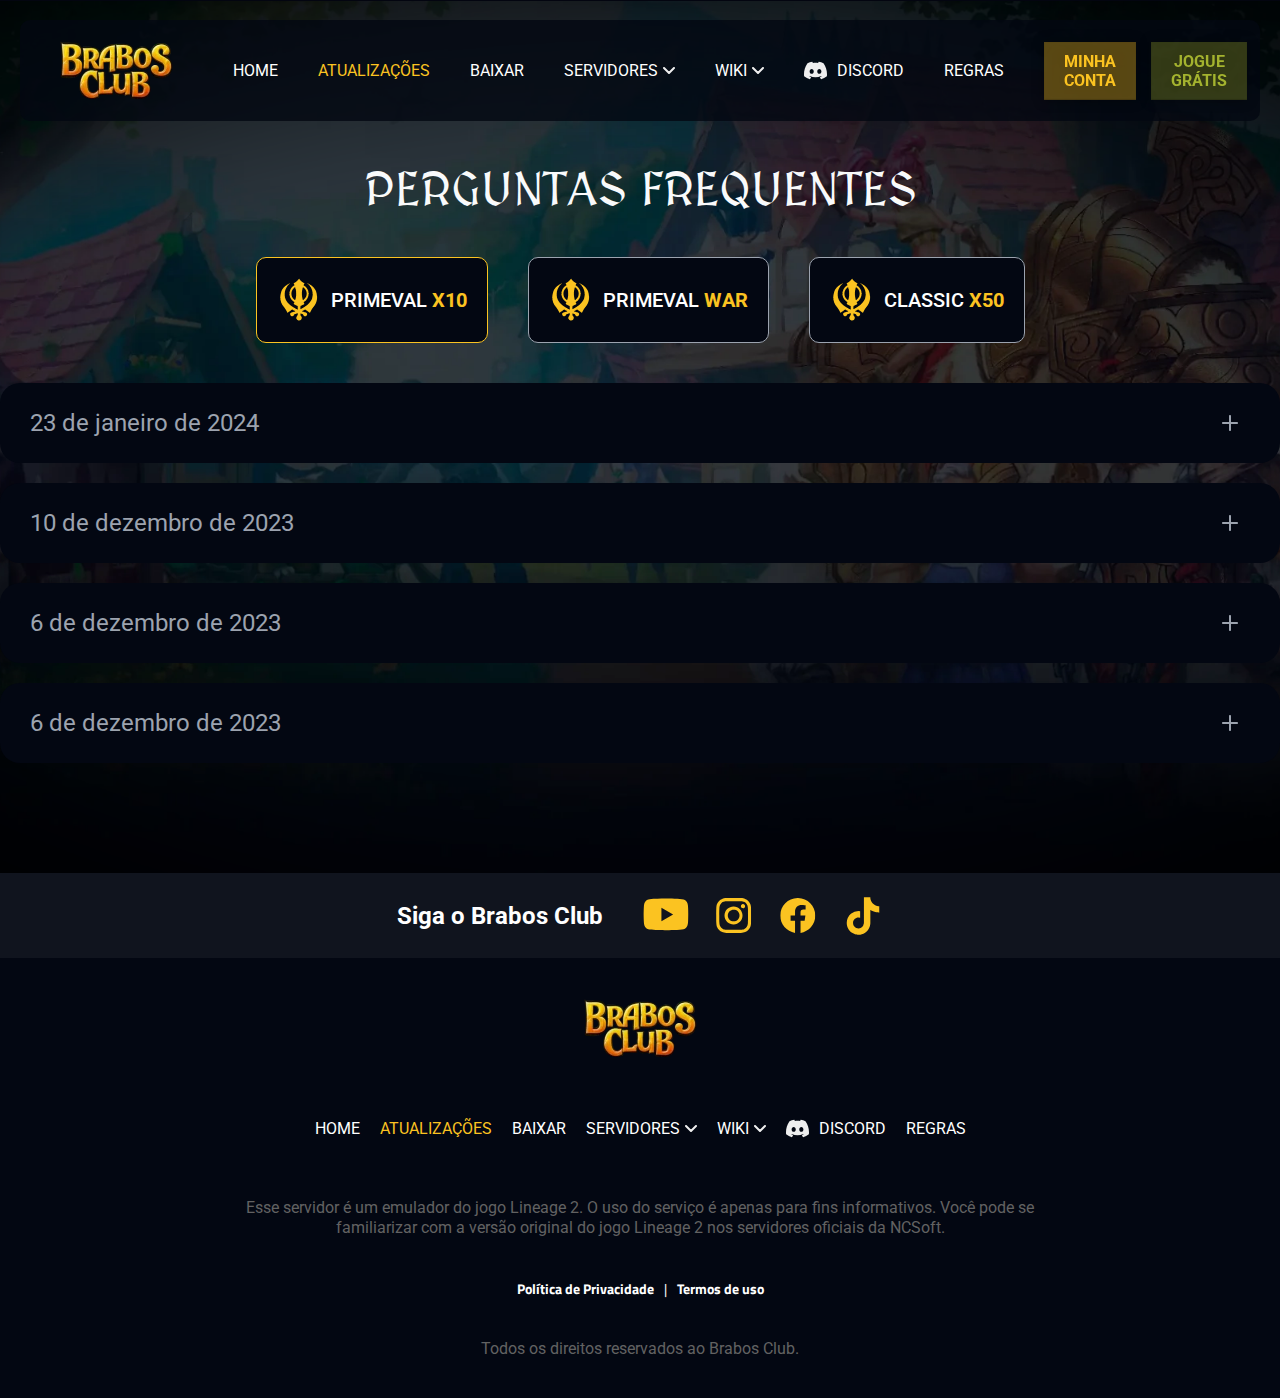
<file: atualizacoes.html>
<!DOCTYPE html>
<html lang="pt-br">

<head>
    <meta charset="UTF-8">
    <meta name="viewport" content="width=device-width, initial-scale=1.0">
    <title>Brabos Club - Atualizações</title>
    <link rel="stylesheet" href="css/style.css">
    <meta name="description" content="Somos uma comunidade apaixonada pelo bom e nostálgico Lineage. Nossa missão é reunir seus verdadeiros fãs, trazendo de volta seus tempos de ouro.">
    <meta property="article:author" content="https://www.carlosxavier.dev.br/"/>
    <meta property="og:image" content="https://carlosx559.github.io/brabos_club/img/logo_brabos_home.png">
    <meta property="og:image:type" content="image/png">

    <link rel="apple-touch-icon" sizes="180x180" href="favicon/apple-touch-icon.png">
    <link rel="icon" type="image/png" sizes="32x32" href="favicon/favicon-32x32.png">
    <link rel="icon" type="image/png" sizes="16x16" href="favicon/favicon-16x16.png">
    <link rel="manifest" href="favicon/site.webmanifest">
    <meta name="msapplication-TileColor" content="#da532c">
    <meta name="theme-color" content="#ffffff">
</head>

<body>
    <header>
        <div class="menu_mobile">

            <a href="index.html">
                <img src="img/logo_brabos.webp" alt="Brabos Club" width="119" height="60">
            </a>

            <svg class="menu_open" width="64" height="30" viewBox="0 0 64 30" fill="none"
                xmlns="http://www.w3.org/2000/svg">
                <rect width="64" height="2" rx="1" fill="#FBC321" />
                <rect y="14" width="42.9589" height="2" rx="1" fill="#FBC321" />
                <rect y="28" width="56.9863" height="2" rx="1" fill="#FBC321" />
            </svg>

        </div>

        <div class="container_menu" id="container_menu">
            <div class="container_menu_int">
                <div class="area_menu_total">
                    <div class="area_menu">
                        <svg class="close" width="33" height="32" viewBox="0 0 33 32" fill="none"
                            xmlns="http://www.w3.org/2000/svg">
                            <rect x="0.583984" y="30.4811" width="42.9589" height="2" rx="1"
                                transform="rotate(-45 0.583984 30.4811)" fill="#ffffff" />
                            <rect x="30.9604" y="31.8955" width="42.9589" height="2" rx="1"
                                transform="rotate(-135 30.9604 31.8955)" fill="#ffffff" />
                        </svg>

                        <a href="index.html">
                            <img class="logo_desktop" src="img/logo_brabos.webp" alt="Brabos Club">
                        </a>

                        <nav>
                            <ul>
                                <li>
                                    <a href="index.html">Home</a>
                                </li>
                                <li>
                                    <a class="active" href="atualizacoes.html">ATUALIZAÇÕES</a>
                                </li>
                                <li>
                                    <a href="baixar.html">BAIXAR</a>
                                </li>
                                <li class="servidores">
                                    SERVIDORES
                                    <svg width="12" height="7" viewBox="0 0 12 7" fill="none"
                                        xmlns="http://www.w3.org/2000/svg">
                                        <path d="M1 1L6 6L11 1" stroke="#EEEEEE" stroke-width="2" stroke-linecap="round"
                                            stroke-linejoin="round" />
                                    </svg>

                                    <nav>
                                        <ul>
                                            <li><a href="primeval.html">Primeval x10</a></li>
                                            <li><a href="primeval_war.html">Primeval War</a></li>
                                            <li><a href="classic.html">Classic x50</a></li>
                                        </ul>
                                    </nav>
                                </li>
                                <li class="wiki">
                                    WIKI
                                    <svg width="12" height="7" viewBox="0 0 12 7" fill="none"
                                        xmlns="http://www.w3.org/2000/svg">
                                        <path d="M1 1L6 6L11 1" stroke="#EEEEEE" stroke-width="2" stroke-linecap="round"
                                            stroke-linejoin="round" />
                                    </svg>

                                    <nav>
                                        <ul>
                                            <li><a href="https://brabosclub.notion.site/50a128cff97c4f18a99bb772803d30f7?v=97d3c896afe346daa4262de966688b1a" target="_blank"
                                                   >Brabos Academy</a></li>
                                        </ul>
                                    </nav>
                                </li>
                                <li>
                                    <a href="https://discord.com/invite/9GTmUSvhbz" target="_blank">
                                        <img src="img/discord.svg" alt="">
                                        DISCORD
                                    </a>
                                </li>
                                <li>
                                    <a href="regras.html">REGRAS</a>
                                </li>

                            </ul>
                        </nav>

                    </div>


                    <div class="area_btns_header">
                        <a href="https://acp.brabos.club/pt/sign-in" target="_blank">
                            <img class="bg_btn_1" src="img/bg_btn_1.svg" alt="">
                            <div class="btn_header_1">
                                <h2>
                                    Minha conta
                                </h2>
                            </div>
                        </a>

                        <a href="baixar.html">
                            <img class="bg_btn_3" src="img/bg_btn_3.svg" alt="">
                            <div class="btn_header_2">
                                <h2>
                                    Jogue grátis
                                </h2>
                            </div>
                        </a>
                    </div>
                </div>

            </div>
        </div>
    </header>



    <div id="container_faq" class="atualizacoes_container">
        <img class="bg_shadow" src="img/bg_shadow.webp" alt="">
        <div class="container_faq">
            <div class="container_faq_int">

                <div class="title_faq">
                    <h2>
                        perguntas frequentes
                    </h2>
                </div>

                <div class="area_opcoes_faq">
                    <div class="opcoes_faq active">
                        <div class="opcoes_faq_int atualizacoes">
                            <div class="title_opcoes_faq atualizacoes">
                                <img src="img/primeval_icon.svg" alt="">
                                <h2>
                                    Primeval <b>X10</b>
                                </h2>
                            </div>
                        </div>
                    </div>
                    <div class="opcoes_faq">
                        <div class="opcoes_faq_int atualizacoes">
                            <div class="title_opcoes_faq atualizacoes">
                                <img src="img/primeval_icon.svg" alt="">
                                <h2>
                                    Primeval <b>War</b>
                                </h2>
                            </div>
                        </div>
                    </div>
                    <div class="opcoes_faq">
                        <div class="opcoes_faq_int atualizacoes">
                            <div class="title_opcoes_faq atualizacoes">
                                <img src="img/primeval_icon.svg" alt="">
                                <h2>
                                    Classic <b>X50</b>
                                </h2>
                            </div>
                        </div>
                    </div>
                    <!--<div class="opcoes_faq">
                        <div class="opcoes_faq_int">
                            <div class="title_opcoes_faq">
                                <h2>
                                    LOJA
                                </h2>
                            </div>
                        </div>
                    </div>
                    <div class="opcoes_faq">
                        <div class="opcoes_faq_int">
                            <div class="title_opcoes_faq">
                                <h2>
                                    OUTROS
                                </h2>
                            </div>
                        </div>
                    </div>-->
                </div>

                <div class="area_faq active animation_opacity_faq">

                    <div class="faq_quests">
                        <div class="quest">
                            <h2>
                                23 de janeiro de 2024
                            </h2>
                            <div class="area_img_faq">
                                <img src="img/+.svg" alt="">
                            </div>

                        </div>

                    </div>

                    <div class="aswer">
                        <ul>
                            <li>
                                Foi atualizada a recompensa em Daily Coins do Baium de 500 para 850.
                            </li>
                            <li>
                                Foi atualizada a recompensa em Daily Coins do Valakas de 600 para 1050.
                            </li>
                            <li>
                                Remoção do Frintezza da lista de recompensas (Daily Coin).
                            </li>
                        </ul>
                    </div>

                    <div class="faq_quests">
                        <div class="quest">
                            <h2>
                                10 de dezembro de 2023
                            </h2>
                            <div class="area_img_faq">
                                <img src="img/+.svg" alt="">
                            </div>
                        </div>

                    </div>

                    <div class="aswer">
                        <ul>
                            <li>
                                Os bônus de EXP/SP, drop, spoil e adena foram atualizados de “runas” para “scrolls de
                                buffs”. Dessa
                                forma o bônus será aplicado a partir do momento que o jogador utilizar o scroll em si
                                próprio,
                                aplicando o buff;
                            </li>
                            <li>
                                Agora é possível pegar target de Agathions/Spirits, além de estarem passíveis de morte
                                por
                                jogadores;
                            </li>
                            <li>
                                Foi adicionado um NPC de informações de eventos no centro de Giran;
                            </li>
                            <li>
                                Configuração fixa de eventos semanais de rates;
                            </li>
                            <li>
                                Fixado o bônus de Natal com demais runas e scrolls;
                            </li>
                            <li>
                                Starter pack melhorado. Os jogadores recebem alguns scrolls de bônus ao criarem os seus
                                personagem:
                                5 Bonus EXP/SP, 5 Bonus Drop, 5 Bonus Spoil e 5 Bonus Adena ao iniciarem sua jornada no
                                Brabos Club.
                            </li>
                        </ul>
                    </div>

                    <div class="faq_quests">
                        <div class="quest">
                            <h2>
                                6 de dezembro de 2023
                            </h2>
                            <div class="area_img_faq">
                                <img src="img/+.svg" alt="">
                            </div>
                        </div>

                    </div>

                    <div class="aswer">
                        <ul>
                            <li>
                                Ajuste nos status do Antharas
                            </li>
                            <li>
                                Ajuste no drop de joia do Antharas
                            </li>
                            <li>
                                Remoção do Antharas da lista de recompensas (Daily Coin)
                            </li>
                            <li>
                                Correção na descrição da skill do Evento de Natal
                            </li>
                        </ul>
                    </div>

                    <div class="faq_quests">
                        <div class="quest">
                            <h2>
                                6 de dezembro de 2023
                            </h2>
                            <div class="area_img_faq">
                                <img src="img/+.svg" alt="">
                            </div>
                        </div>

                    </div>
                    <div class="aswer">
                        <ul>
                            <li>
                                Estão ativos os eventos Team vs Team e Capture the Flag. Eles serão iniciados
                                automaticamente todos os dias entre às 19:00h e 20:30h. Teremos um conteúdo para abordar
                                em detalhes as características destes eventos e possibilidades futuras. A sua primeira
                                versão poderá ocorrer no dia 25 de agosto (sexta-feira) ou 26 de agosto (sábado);
                            </li>
                            <li>
                                Corrigida a possibilidade de trade das transformações level 3;
                            </li>
                            <li>
                                Corrigida a possibilidade de upgrade no NPC Drummond para a Greater Diamond;
                            </li>
                            <li>
                                Remoção temporária da opção "Restore HP/MP/MP" do "ALT + B" para previnir utilização
                                indevida.
                            </li>
                            <li>
                                Algumas atualizações estão em fase de testes em nosso Test Server:
                            </li>
                            <li>
                                Recompensas das missions dos Epic Bosses: Frintezza, Valakas e alguns outros;
                            </li>
                        </ul>
                    </div>

                </div>

                <div class="area_faq animation_opacity_faq">

                    <div class="faq_quests">
                        <div class="quest">
                            <h2>
                                23 de janeiro de 2024
                            </h2>
                            <div class="area_img_faq">
                                <img src="img/+.svg" alt="">
                            </div>

                        </div>

                    </div>

                    <div class="aswer">
                        <ul>
                            <li>
                                Foi atualizada a recompensa em Daily Coins do Baium de 500 para 850.
                            </li>
                            <li>
                                Foi atualizada a recompensa em Daily Coins do Valakas de 600 para 1050.
                            </li>
                            <li>
                                Remoção do Frintezza da lista de recompensas (Daily Coin).
                            </li>
                        </ul>
                    </div>

                    <div class="faq_quests">
                        <div class="quest">
                            <h2>
                                10 de dezembro de 2023
                            </h2>
                            <div class="area_img_faq">
                                <img src="img/+.svg" alt="">
                            </div>
                        </div>

                    </div>

                    <div class="aswer">
                        <ul>
                            <li>
                                Os bônus de EXP/SP, drop, spoil e adena foram atualizados de “runas” para “scrolls de
                                buffs”. Dessa
                                forma o bônus será aplicado a partir do momento que o jogador utilizar o scroll em si
                                próprio,
                                aplicando o buff;
                            </li>
                            <li>
                                Agora é possível pegar target de Agathions/Spirits, além de estarem passíveis de morte
                                por
                                jogadores;
                            </li>
                            <li>
                                Foi adicionado um NPC de informações de eventos no centro de Giran;
                            </li>
                            <li>
                                Configuração fixa de eventos semanais de rates;
                            </li>
                            <li>
                                Fixado o bônus de Natal com demais runas e scrolls;
                            </li>
                            <li>
                                Starter pack melhorado. Os jogadores recebem alguns scrolls de bônus ao criarem os seus
                                personagem:
                                5 Bonus EXP/SP, 5 Bonus Drop, 5 Bonus Spoil e 5 Bonus Adena ao iniciarem sua jornada no
                                Brabos Club.
                            </li>
                        </ul>
                    </div>

                    <div class="faq_quests">
                        <div class="quest">
                            <h2>
                                6 de dezembro de 2023
                            </h2>
                            <div class="area_img_faq">
                                <img src="img/+.svg" alt="">
                            </div>
                        </div>

                    </div>

                    <div class="aswer">
                        <ul>
                            <li>
                                Ajuste nos status do Antharas
                            </li>
                            <li>
                                Ajuste no drop de joia do Antharas
                            </li>
                            <li>
                                Remoção do Antharas da lista de recompensas (Daily Coin)
                            </li>
                            <li>
                                Correção na descrição da skill do Evento de Natal
                            </li>
                        </ul>
                    </div>

                    <div class="faq_quests">
                        <div class="quest">
                            <h2>
                                6 de dezembro de 2023
                            </h2>
                            <div class="area_img_faq">
                                <img src="img/+.svg" alt="">
                            </div>
                        </div>

                    </div>
                    <div class="aswer">
                        <ul>
                            <li>
                                Estão ativos os eventos Team vs Team e Capture the Flag. Eles serão iniciados
                                automaticamente todos os dias entre às 19:00h e 20:30h. Teremos um conteúdo para abordar
                                em detalhes as características destes eventos e possibilidades futuras. A sua primeira
                                versão poderá ocorrer no dia 25 de agosto (sexta-feira) ou 26 de agosto (sábado);
                            </li>
                            <li>
                                Corrigida a possibilidade de trade das transformações level 3;
                            </li>
                            <li>
                                Corrigida a possibilidade de upgrade no NPC Drummond para a Greater Diamond;
                            </li>
                            <li>
                                Remoção temporária da opção "Restore HP/MP/MP" do "ALT + B" para previnir utilização
                                indevida.
                            </li>
                            <li>
                                Algumas atualizações estão em fase de testes em nosso Test Server:
                            </li>
                            <li>
                                Recompensas das missions dos Epic Bosses: Frintezza, Valakas e alguns outros;
                            </li>
                        </ul>
                    </div>

                </div>


                <div class="area_faq animation_opacity_faq">
                    <div class="faq_quests">
                        <div class="quest">
                            <h2>
                                23 de janeiro de 2024
                            </h2>
                            <div class="area_img_faq">
                                <img src="img/+.svg" alt="">
                            </div>

                        </div>

                    </div>

                    <div class="aswer">
                        <ul>
                            <li>
                                Foi atualizada a recompensa em Daily Coins do Baium de 500 para 850.
                            </li>
                            <li>
                                Foi atualizada a recompensa em Daily Coins do Valakas de 600 para 1050.
                            </li>
                            <li>
                                Remoção do Frintezza da lista de recompensas (Daily Coin).
                            </li>
                        </ul>
                    </div>

                    <div class="faq_quests">
                        <div class="quest">
                            <h2>
                                10 de dezembro de 2023
                            </h2>
                            <div class="area_img_faq">
                                <img src="img/+.svg" alt="">
                            </div>
                        </div>

                    </div>

                    <div class="aswer">
                        <ul>
                            <li>
                                Os bônus de EXP/SP, drop, spoil e adena foram atualizados de “runas” para “scrolls de
                                buffs”. Dessa
                                forma o bônus será aplicado a partir do momento que o jogador utilizar o scroll em si
                                próprio,
                                aplicando o buff;
                            </li>
                            <li>
                                Agora é possível pegar target de Agathions/Spirits, além de estarem passíveis de morte
                                por
                                jogadores;
                            </li>
                            <li>
                                Foi adicionado um NPC de informações de eventos no centro de Giran;
                            </li>
                            <li>
                                Configuração fixa de eventos semanais de rates;
                            </li>
                            <li>
                                Fixado o bônus de Natal com demais runas e scrolls;
                            </li>
                            <li>
                                Starter pack melhorado. Os jogadores recebem alguns scrolls de bônus ao criarem os seus
                                personagem:
                                5 Bonus EXP/SP, 5 Bonus Drop, 5 Bonus Spoil e 5 Bonus Adena ao iniciarem sua jornada no
                                Brabos Club.
                            </li>
                        </ul>
                    </div>

                    <div class="faq_quests">
                        <div class="quest">
                            <h2>
                                6 de dezembro de 2023
                            </h2>
                            <div class="area_img_faq">
                                <img src="img/+.svg" alt="">
                            </div>
                        </div>

                    </div>

                    <div class="aswer">
                        <ul>
                            <li>
                                Ajuste nos status do Antharas
                            </li>
                            <li>
                                Ajuste no drop de joia do Antharas
                            </li>
                            <li>
                                Remoção do Antharas da lista de recompensas (Daily Coin)
                            </li>
                            <li>
                                Correção na descrição da skill do Evento de Natal
                            </li>
                        </ul>
                    </div>

                    <div class="faq_quests">
                        <div class="quest">
                            <h2>
                                6 de dezembro de 2023
                            </h2>
                            <div class="area_img_faq">
                                <img src="img/+.svg" alt="">
                            </div>
                        </div>

                    </div>
                    <div class="aswer">
                        <ul>
                            <li>
                                Estão ativos os eventos Team vs Team e Capture the Flag. Eles serão iniciados
                                automaticamente todos os dias entre às 19:00h e 20:30h. Teremos um conteúdo para abordar
                                em detalhes as características destes eventos e possibilidades futuras. A sua primeira
                                versão poderá ocorrer no dia 25 de agosto (sexta-feira) ou 26 de agosto (sábado);
                            </li>
                            <li>
                                Corrigida a possibilidade de trade das transformações level 3;
                            </li>
                            <li>
                                Corrigida a possibilidade de upgrade no NPC Drummond para a Greater Diamond;
                            </li>
                            <li>
                                Remoção temporária da opção "Restore HP/MP/MP" do "ALT + B" para previnir utilização
                                indevida.
                            </li>
                            <li>
                                Algumas atualizações estão em fase de testes em nosso Test Server:
                            </li>
                            <li>
                                Recompensas das missions dos Epic Bosses: Frintezza, Valakas e alguns outros;
                            </li>
                        </ul>
                    </div>

                </div>

            </div>
        </div>
    </div>


    <footer>
        <div class="container_footer">
            <div class="container_footer_int">
                <div class="siga_brabos">
                    <div class="siga_brabos_int">
                        <div class="title_siga">
                            <h2>
                                Siga o Brabos Club
                            </h2>
                        </div>
                        <div class="area_siga_brabos_redes">
                            <a href="https://www.youtube.com/@brabosclub" target="_blank">
                                <img src="img/youtube.svg" alt="">
                            </a>
                            <a href="https://www.instagram.com/brabosclub.oficial" target="_blank">
                                <img src="img/instagram.svg" alt="">
                            </a>
                            <a href="https://www.facebook.com/brabosclub.oficial" target="_blank">
                                <img src="img/facebook.svg" alt="">
                            </a>
                            <a href="https://www.tiktok.com/@brabosclub.oficial" target="_blank">
                                <img src="img/tiktok.svg" alt="">
                            </a>
                        </div>
                    </div>
                </div>
                <div class="area_footer">
                    <img src="img/logo_brabos.webp" alt="">

                    <div class="area_menu_footer">
                        <a href="index.html">
                            <div class="menu_footer">
                                <h2>
                                    Home
                                </h2>
                            </div>
                        </a>
                        <a href="atualizacoes.html">
                            <div class="menu_footer active">
                                <h2>
                                    ATUALIZAÇÕES
                                </h2>
                            </div>
                        </a>
                        <a href="baixar.html">
                            <div class="menu_footer">
                                <h2>
                                    BAIXAR
                                </h2>
                            </div>
                        </a>
                        <li class="servidores">
                            SERVIDORES
                            <svg width="12" height="7" viewBox="0 0 12 7" fill="none"
                                xmlns="http://www.w3.org/2000/svg">
                                <path d="M1 1L6 6L11 1" stroke="#EEEEEE" stroke-width="2" stroke-linecap="round"
                                    stroke-linejoin="round" />
                            </svg>

                            <nav>
                                <ul>
                                    <li><a href="primeval.html">Primeval x10</a></li>
                                    <li><a href="primeval_war.html">Primeval War</a></li>
                                    <li><a href="classic.html">Classic x50</a></li>
                                </ul>
                            </nav>
                        </li>
                        <li class="wiki">
                            WIKI
                            <svg width="12" height="7" viewBox="0 0 12 7" fill="none"
                                xmlns="http://www.w3.org/2000/svg">
                                <path d="M1 1L6 6L11 1" stroke="#EEEEEE" stroke-width="2" stroke-linecap="round"
                                    stroke-linejoin="round" />
                            </svg>

                            <nav>
                                <ul>
                                    <li><a href="https://brabosclub.notion.site/50a128cff97c4f18a99bb772803d30f7?v=97d3c896afe346daa4262de966688b1a" target="_blank"
                                        >Brabos Academy</a></li>
                                </ul>
                            </nav>
                        </li>

                        <a href="https://discord.com/invite/9GTmUSvhbz" target="_blank">
                            <div class="menu_footer">
                                <img src="img/discord.svg" alt="">
                                <h2>
                                    Discord
                                </h2>
                            </div>
                        </a>

                        <a href="regras.html">
                            <div class="menu_footer">
                                <h2>
                                    Regras
                                </h2>
                            </div>
                        </a>

                    </div>

                    <div class="info_footer">
                        <p>
                            Esse servidor é um emulador do jogo Lineage 2. O uso do serviço é apenas para fins
                            informativos. Você pode se familiarizar com a versão original do jogo Lineage 2 nos
                            servidores oficiais da NCSoft.
                        </p>
                    </div>

                    <div class="area_privacidade">
                        <a href="privacidade.html" target="_blank">
                            <div class="title_privavidade">
                                <h2>
                                    Política de Privacidade
                                </h2>
                            </div>
                        </a>
                        |
                        <a href="termos.html" target="_blank">
                            <div class="title_termos">
                                <h2>
                                    Termos de uso
                                </h2>
                            </div>
                        </a>
                    </div>

                    <div class="diretos_reservados">
                        <p>
                            Todos os direitos reservados ao Brabos Club.
                        </p>
                    </div>

                </div>
            </div>
        </div>
    </footer>


    <script defer src="js/script.js"></script>
</body>

</html>
</file>
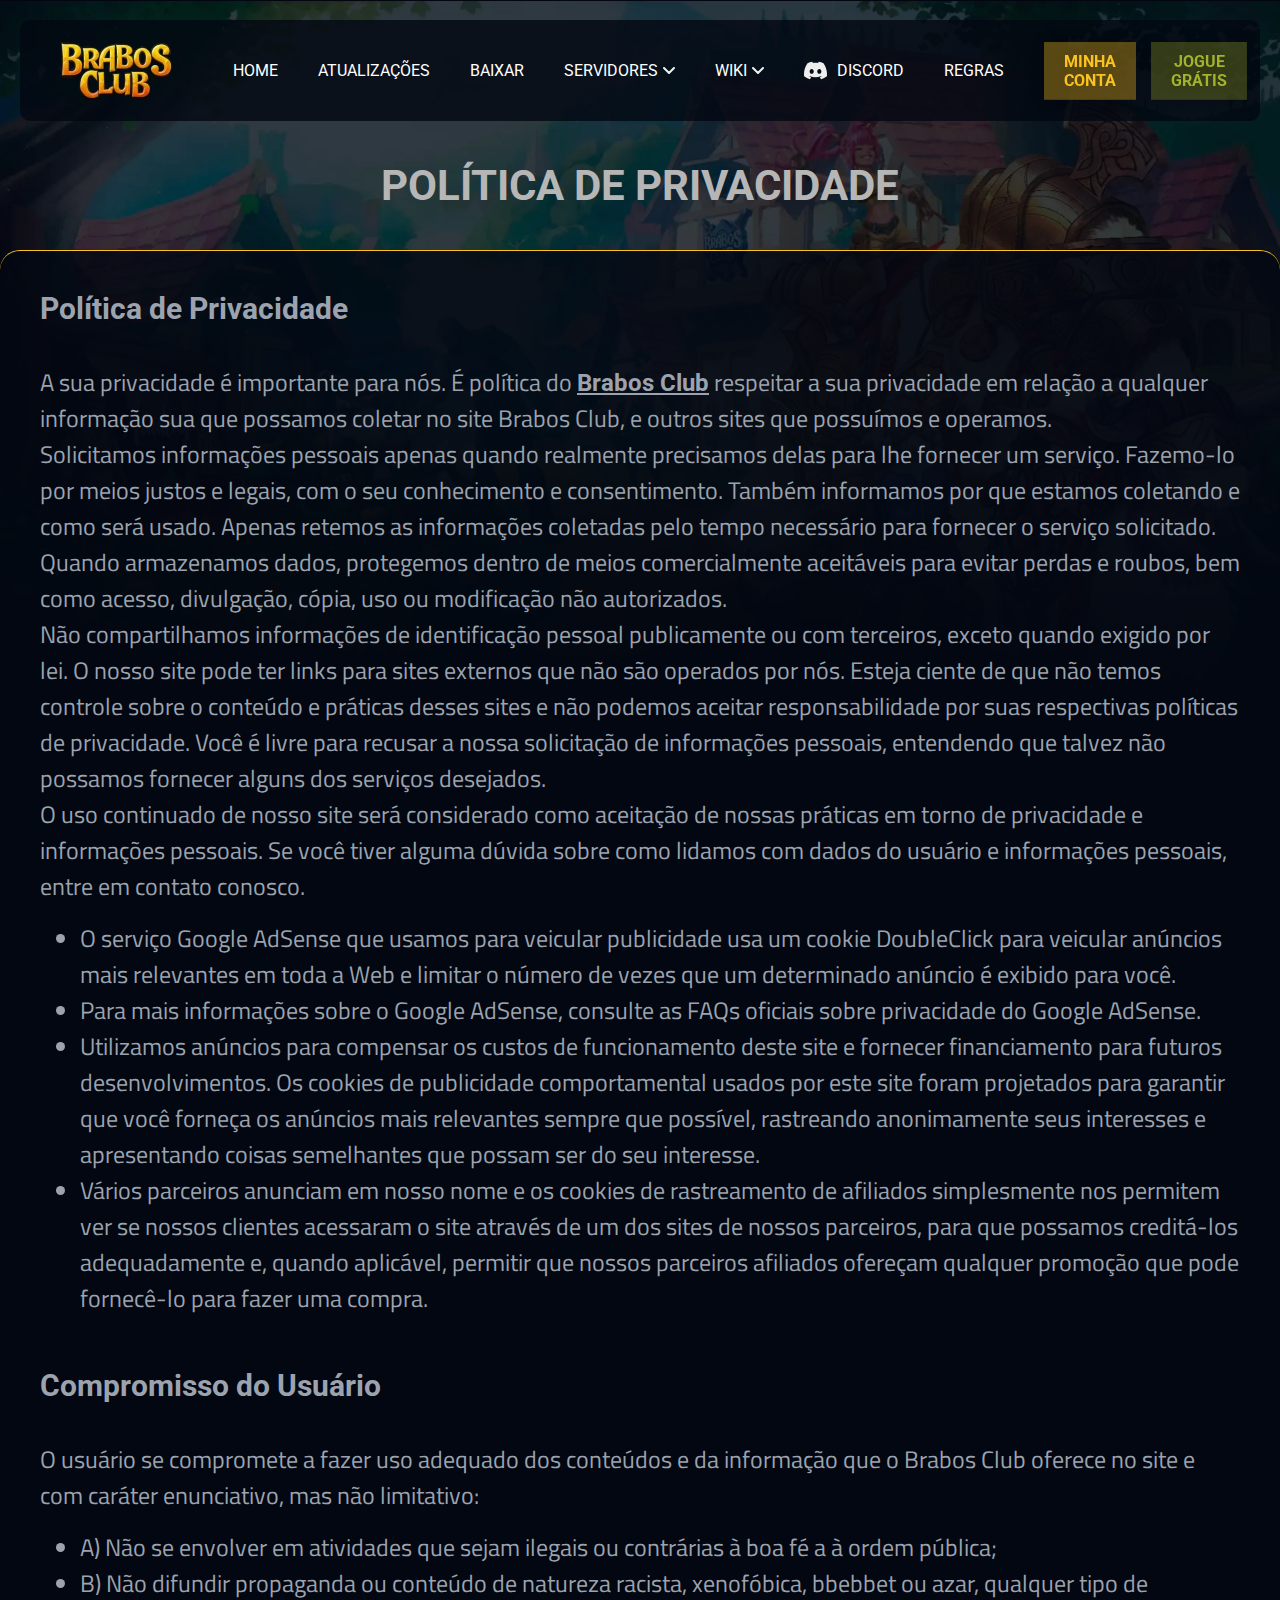
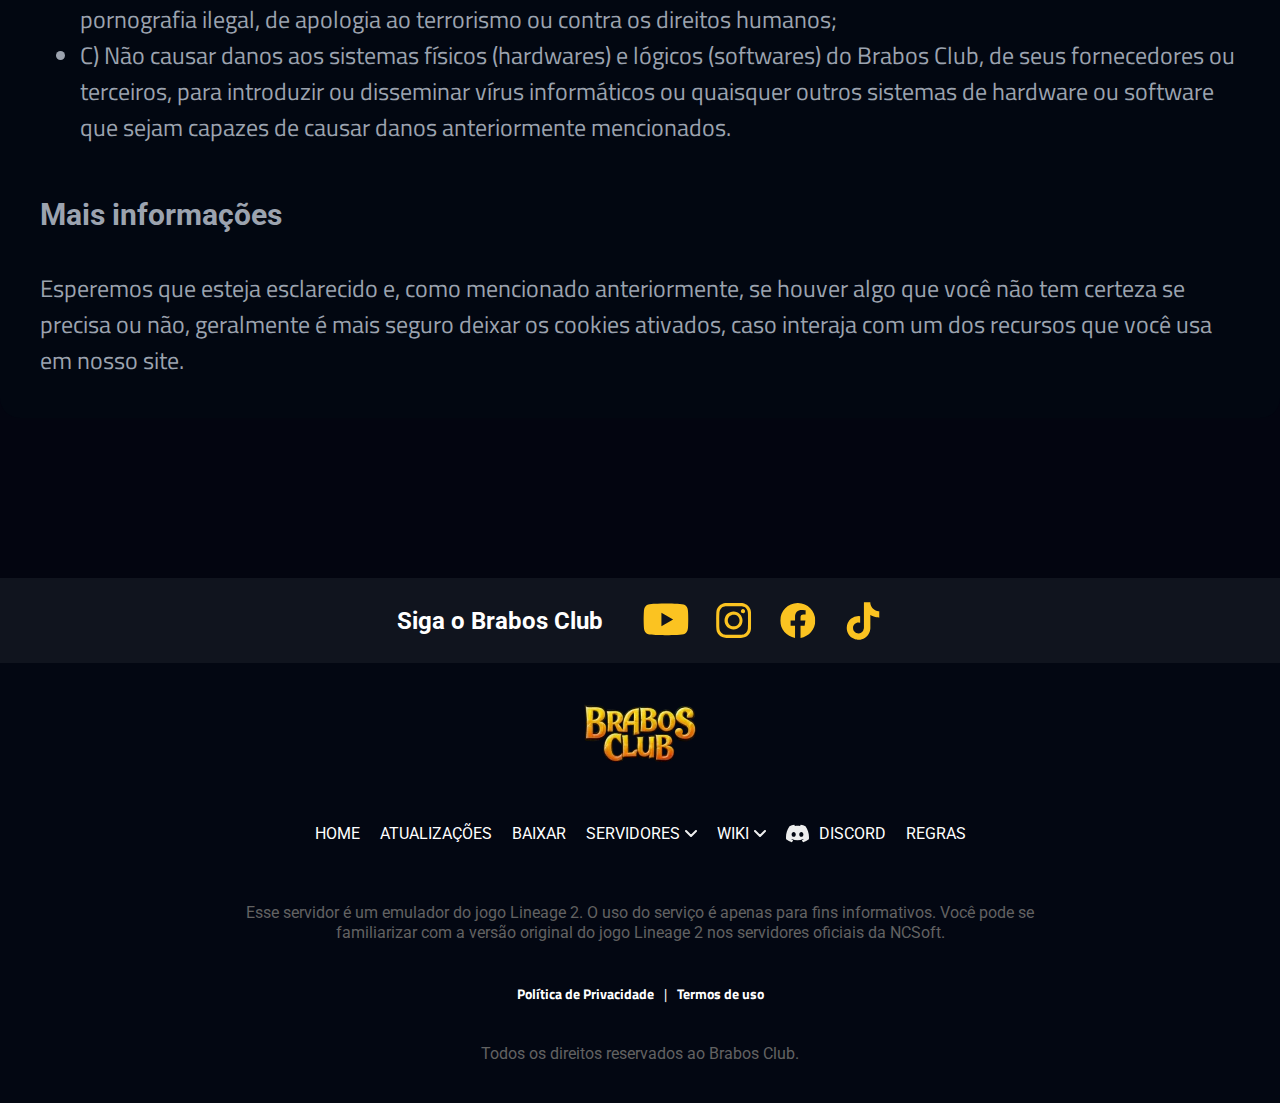
<file: privacidade.html>
<!DOCTYPE html>
<html lang="pt-br">

<head>
    <meta charset="UTF-8">
    <meta name="viewport" content="width=device-width, initial-scale=1.0">
    <title>Brabos Club - Política Privacidade</title>
    <link rel="stylesheet" href="css/style.css">
    <meta name="description" content="Somos uma comunidade apaixonada pelo bom e nostálgico Lineage. Nossa missão é reunir seus verdadeiros fãs, trazendo de volta seus tempos de ouro.">
    <meta property="article:author" content="https://www.carlosxavier.dev.br/"/>
    <meta property="og:image" content="https://carlosx559.github.io/brabos_club/img/logo_brabos_home.png">
    <meta property="og:image:type" content="image/png">

    <link rel="apple-touch-icon" sizes="180x180" href="favicon/apple-touch-icon.png">
    <link rel="icon" type="image/png" sizes="32x32" href="favicon/favicon-32x32.png">
    <link rel="icon" type="image/png" sizes="16x16" href="favicon/favicon-16x16.png">
    <link rel="manifest" href="favicon/site.webmanifest">
    <meta name="msapplication-TileColor" content="#da532c">
    <meta name="theme-color" content="#ffffff">
</head>

<body>

    <header>
        <div class="menu_mobile">

            <a href="index.html">
                <img src="img/logo_brabos.webp" alt="Brabos Club" width="119" height="60">
            </a>

            <svg class="menu_open" width="64" height="30" viewBox="0 0 64 30" fill="none"
                xmlns="http://www.w3.org/2000/svg">
                <rect width="64" height="2" rx="1" fill="#FBC321" />
                <rect y="14" width="42.9589" height="2" rx="1" fill="#FBC321" />
                <rect y="28" width="56.9863" height="2" rx="1" fill="#FBC321" />
            </svg>

        </div>

        <div class="container_menu" id="container_menu">
            <div class="container_menu_int">
                <div class="area_menu_total">
                    <div class="area_menu">
                        <svg class="close" width="33" height="32" viewBox="0 0 33 32" fill="none"
                            xmlns="http://www.w3.org/2000/svg">
                            <rect x="0.583984" y="30.4811" width="42.9589" height="2" rx="1"
                                transform="rotate(-45 0.583984 30.4811)" fill="#ffffff" />
                            <rect x="30.9604" y="31.8955" width="42.9589" height="2" rx="1"
                                transform="rotate(-135 30.9604 31.8955)" fill="#ffffff" />
                        </svg>

                        <a href="index.html">
                            <img class="logo_desktop" src="img/logo_brabos.webp" alt="Brabos Club">
                        </a>

                        <nav>
                            <ul>
                                <li>
                                    <a href="index.html">Home</a>
                                </li>
                                <li>
                                    <a href="atualizacoes.html">ATUALIZAÇÕES</a>
                                </li>
                                <li>
                                    <a href="baixar.html">BAIXAR</a>
                                </li>
                                <li class="servidores">
                                    SERVIDORES
                                    <svg width="12" height="7" viewBox="0 0 12 7" fill="none"
                                        xmlns="http://www.w3.org/2000/svg">
                                        <path d="M1 1L6 6L11 1" stroke="#EEEEEE" stroke-width="2" stroke-linecap="round"
                                            stroke-linejoin="round" />
                                    </svg>

                                    <nav>
                                        <ul>
                                            <li><a href="primeval.html">Primeval x10</a></li>
                                            <li><a href="primeval_war.html">Primeval War</a></li>
                                            <li><a href="classic.html">Classic x50</a></li>
                                        </ul>
                                    </nav>
                                </li>
                                <li class="wiki">
                                    WIKI
                                    <svg width="12" height="7" viewBox="0 0 12 7" fill="none"
                                        xmlns="http://www.w3.org/2000/svg">
                                        <path d="M1 1L6 6L11 1" stroke="#EEEEEE" stroke-width="2" stroke-linecap="round"
                                            stroke-linejoin="round" />
                                    </svg>

                                    <nav>
                                        <ul>
                                            <li><a href="https://brabosclub.notion.site/50a128cff97c4f18a99bb772803d30f7?v=97d3c896afe346daa4262de966688b1a" target="_blank"
                                                   >Brabos Academy</a></li>
                                        </ul>
                                    </nav>
                                </li>
                                <li>
                                    <a href="https://discord.com/invite/9GTmUSvhbz" target="_blank">
                                        <img src="img/discord.svg" alt="">
                                        DISCORD
                                    </a>
                                </li>
                                <li>
                                    <a href="regras.html">REGRAS</a>
                                </li>
                            </ul>
                        </nav>

                    </div>

                    <div class="area_btns_header">
                        <a href="https://acp.brabos.club/pt/sign-in" target="_blank">
                            <img class="bg_btn_1" src="img/bg_btn_1.svg" alt="">
                            <div class="btn_header_1">
                                <h2>
                                    Minha conta
                                </h2>
                            </div>
                        </a>

                        <a href="baixar.html">
                            <img class="bg_btn_3" src="img/bg_btn_3.svg" alt="">
                            <div class="btn_header_2">
                                <h2>
                                    Jogue grátis
                                </h2>
                            </div>
                        </a>
                    </div>


                </div>

            </div>
        </div>
    </header>


    <div id="container_privacidade">
        <div class="container_privacidade">
            <div class="container_privacidade_int">
                <div class="title_privavidade_termos">
                    <h2>
                        Política de Privacidade
                    </h2>
                </div>
                <div class="area_privacidade_termos">
                    <div class="area_privacidade_termos_int">
                        <div class="sub_title_termos">
                            <p>
                                <b>Política de Privacidade</b><br><br>

                                A sua privacidade é importante para nós. É política do <a href="index.html">Brabos
                                    Club</a> respeitar a sua
                                privacidade em relação a qualquer informação sua que possamos coletar no site Brabos
                                Club, e outros sites que possuímos e operamos.<br>
                                Solicitamos informações pessoais apenas quando realmente precisamos delas para lhe
                                fornecer um serviço. Fazemo-lo por meios justos e legais, com o seu conhecimento e
                                consentimento. Também informamos por que estamos coletando e como será usado.
                                Apenas retemos as informações coletadas pelo tempo necessário para fornecer o serviço
                                solicitado. Quando armazenamos dados, protegemos dentro de meios comercialmente
                                aceitáveis para evitar perdas e roubos, bem como acesso, divulgação, cópia, uso ou
                                modificação não autorizados.<br>
                                Não compartilhamos informações de identificação pessoal publicamente ou com terceiros,
                                exceto quando exigido por lei.
                                O nosso site pode ter links para sites externos que não são operados por nós. Esteja
                                ciente de que não temos controle sobre o conteúdo e práticas desses sites e não podemos
                                aceitar responsabilidade por suas respectivas políticas de privacidade.
                                Você é livre para recusar a nossa solicitação de informações pessoais, entendendo que
                                talvez não possamos fornecer alguns dos serviços desejados.<br>
                                O uso continuado de nosso site será considerado como aceitação de nossas práticas em
                                torno de privacidade e informações pessoais. Se você tiver alguma dúvida sobre como
                                lidamos com dados do usuário e informações pessoais, entre em contato conosco.<br>
                            </p>
                            <ul>
                                <li>
                                    O serviço Google AdSense que usamos para veicular publicidade usa um cookie
                                    DoubleClick
                                    para veicular anúncios mais relevantes em toda a Web e limitar o número de vezes que
                                    um
                                    determinado anúncio é exibido para você.<br>
                                </li>
                                <li>
                                    Para mais informações sobre o Google AdSense, consulte as FAQs oficiais sobre
                                    privacidade do Google AdSense.<br>
                                </li>
                                <li>
                                    Utilizamos anúncios para compensar os custos de funcionamento deste site e fornecer
                                    financiamento para futuros desenvolvimentos. Os cookies de publicidade
                                    comportamental
                                    usados por este site foram projetados para garantir que você forneça os anúncios
                                    mais
                                    relevantes sempre que possível, rastreando anonimamente seus interesses e
                                    apresentando
                                    coisas semelhantes que possam ser do seu interesse.<br>
                                </li>
                                <li>
                                    Vários parceiros anunciam em nosso nome e os cookies de rastreamento de afiliados
                                    simplesmente nos permitem ver se nossos clientes acessaram o site através de um dos
                                    sites de nossos parceiros, para que possamos creditá-los adequadamente e, quando
                                    aplicável, permitir que nossos parceiros afiliados ofereçam qualquer promoção que
                                    pode
                                    fornecê-lo para fazer uma compra.<br><br>
                                </li>
                            </ul>


                            <p>
                                <b>Compromisso do Usuário</b><br><br>

                                O usuário se compromete a fazer uso adequado dos conteúdos e da informação que o Brabos
                                Club oferece no site e com caráter enunciativo, mas não limitativo:
                            <ul>
                                <li>
                                    A) Não se envolver em atividades que sejam ilegais ou contrárias à boa fé a à ordem
                                    pública;
                                </li>
                                <li>
                                    B) Não difundir propaganda ou conteúdo de natureza racista, xenofóbica, bbebbet ou
                                    azar,
                                    qualquer tipo de pornografia ilegal, de apologia ao terrorismo ou contra os direitos
                                    humanos;
                                </li>
                                <li>
                                    C) Não causar danos aos sistemas físicos (hardwares) e lógicos (softwares) do Brabos
                                    Club, de seus fornecedores ou terceiros, para introduzir ou disseminar vírus
                                    informáticos ou quaisquer outros sistemas de hardware ou software que sejam capazes
                                    de
                                    causar danos anteriormente mencionados.<br><br>
                                </li>
                            </ul>
                            </p>


                            <p>
                                <b>Mais informações</b><br><br>

                                Esperemos que esteja esclarecido e, como mencionado anteriormente, se houver algo que
                                você não tem certeza se precisa ou não, geralmente é mais seguro deixar os cookies
                                ativados, caso interaja com um dos recursos que você usa em nosso site.
                            </p>
                        </div>
                    </div>
                </div>
            </div>
        </div>
    </div>

    <footer>
        <div class="container_footer">
            <div class="container_footer_int">
                <div class="siga_brabos">
                    <div class="siga_brabos_int">
                        <div class="title_siga">
                            <h2>
                                Siga o Brabos Club
                            </h2>
                        </div>
                        <div class="area_siga_brabos_redes">
                            <a href="https://www.youtube.com/@brabosclub" target="_blank">
                                <img src="img/youtube.svg" alt="">
                            </a>
                            <a href="https://www.instagram.com/brabosclub.oficial" target="_blank">
                                <img src="img/instagram.svg" alt="">
                            </a>
                            <a href="https://www.facebook.com/brabosclub.oficial" target="_blank">
                                <img src="img/facebook.svg" alt="">
                            </a>
                            <a href="https://www.tiktok.com/@brabosclub.oficial" target="_blank">
                                <img src="img/tiktok.svg" alt="">
                            </a>
                        </div>
                    </div>
                </div>
                <div class="area_footer">
                    <img src="img/logo_brabos.webp" alt="">

                    <div class="area_menu_footer">
                        <a href="index.html">
                            <div class="menu_footer">
                                <h2>
                                    Home
                                </h2>
                            </div>
                        </a>
                        <a href="atualizacoes.html">
                            <div class="menu_footer">
                                <h2>
                                    ATUALIZAÇÕES
                                </h2>
                            </div>
                        </a>
                        <a href="baixar.html">
                            <div class="menu_footer">
                                <h2>
                                    BAIXAR
                                </h2>
                            </div>
                        </a>
                        <li class="servidores">
                            SERVIDORES
                            <svg width="12" height="7" viewBox="0 0 12 7" fill="none"
                                xmlns="http://www.w3.org/2000/svg">
                                <path d="M1 1L6 6L11 1" stroke="#EEEEEE" stroke-width="2" stroke-linecap="round"
                                    stroke-linejoin="round" />
                            </svg>

                            <nav>
                                <ul>
                                    <li><a href="primeval.html">Primeval x10</a></li>
                                    <li><a href="primeval_war.html">Primeval War</a></li>
                                    <li><a href="classic.html">Classic x50</a></li>
                                </ul>
                            </nav>
                        </li>
                        <li class="wiki">
                            WIKI
                            <svg width="12" height="7" viewBox="0 0 12 7" fill="none"
                                xmlns="http://www.w3.org/2000/svg">
                                <path d="M1 1L6 6L11 1" stroke="#EEEEEE" stroke-width="2" stroke-linecap="round"
                                    stroke-linejoin="round" />
                            </svg>

                            <nav>
                                <ul>
                                    <li><a href="https://brabosclub.notion.site/50a128cff97c4f18a99bb772803d30f7?v=97d3c896afe346daa4262de966688b1a" target="_blank"
                                        >Brabos Academy</a></li>
                                </ul>
                            </nav>
                        </li>
                        <a href="https://discord.com/invite/9GTmUSvhbz" target="_blank">
                            <div class="menu_footer">
                                <img src="img/discord.svg" alt="">
                                <h2>
                                    Discord
                                </h2>
                            </div>
                        </a>

                        <a href="regras.html">
                            <div class="menu_footer">
                                <h2>
                                    Regras
                                </h2>
                            </div>
                        </a>

                    </div>

                    <div class="info_footer">
                        <p>
                            Esse servidor é um emulador do jogo Lineage 2. O uso do serviço é apenas para fins
                            informativos. Você pode se familiarizar com a versão original do jogo Lineage 2 nos
                            servidores oficiais da NCSoft.
                        </p>
                    </div>

                    <div class="area_privacidade">
                        <a href="privacidade.html" target="_blank">
                            <div class="title_privavidade">
                                <h2>
                                    Política de Privacidade
                                </h2>
                            </div>
                        </a>
                        |
                        <a href="termos.html" target="_blank">
                            <div class="title_termos">
                                <h2>
                                    Termos de uso
                                </h2>
                            </div>
                        </a>
                    </div>

                    <div class="diretos_reservados">
                        <p>
                            Todos os direitos reservados ao Brabos Club.
                        </p>
                    </div>

                </div>
            </div>
        </div>
    </footer>
    <script defer src="js/script.js"></script>
</body>

</html>
</file>
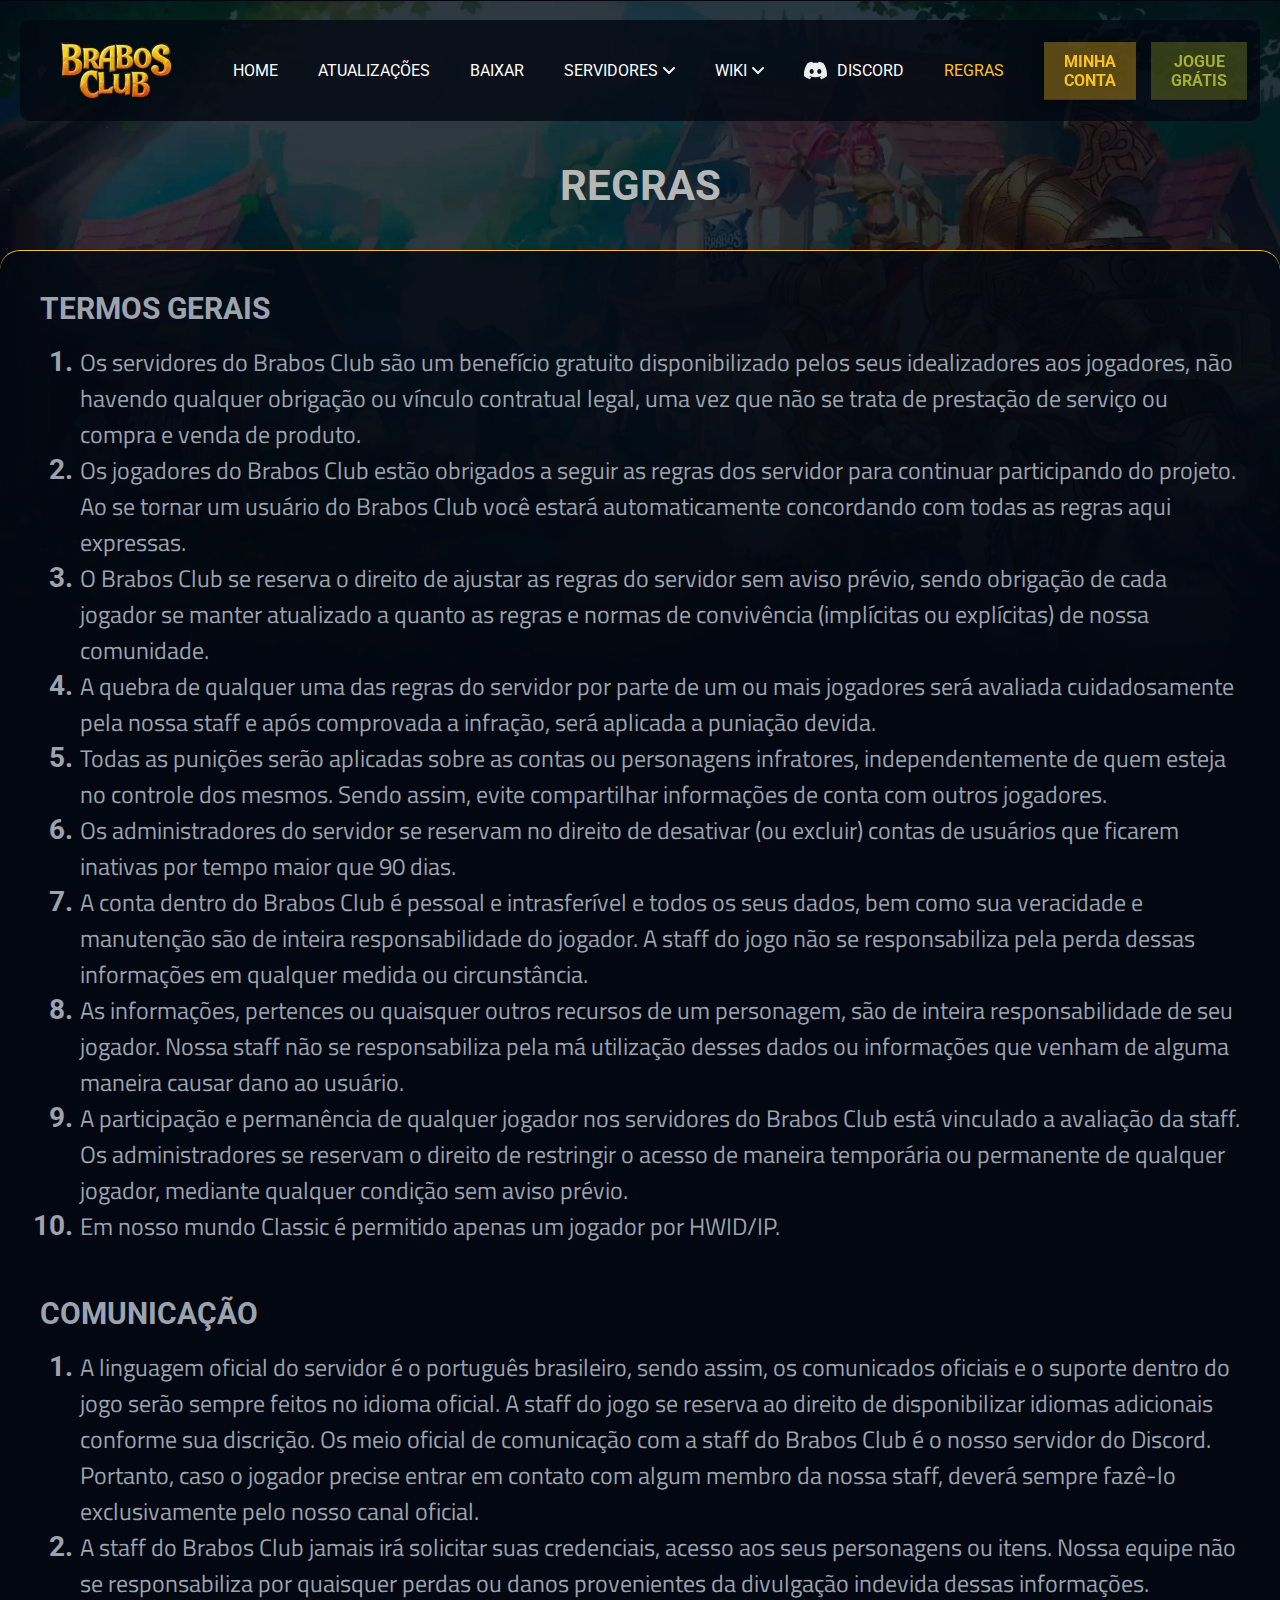
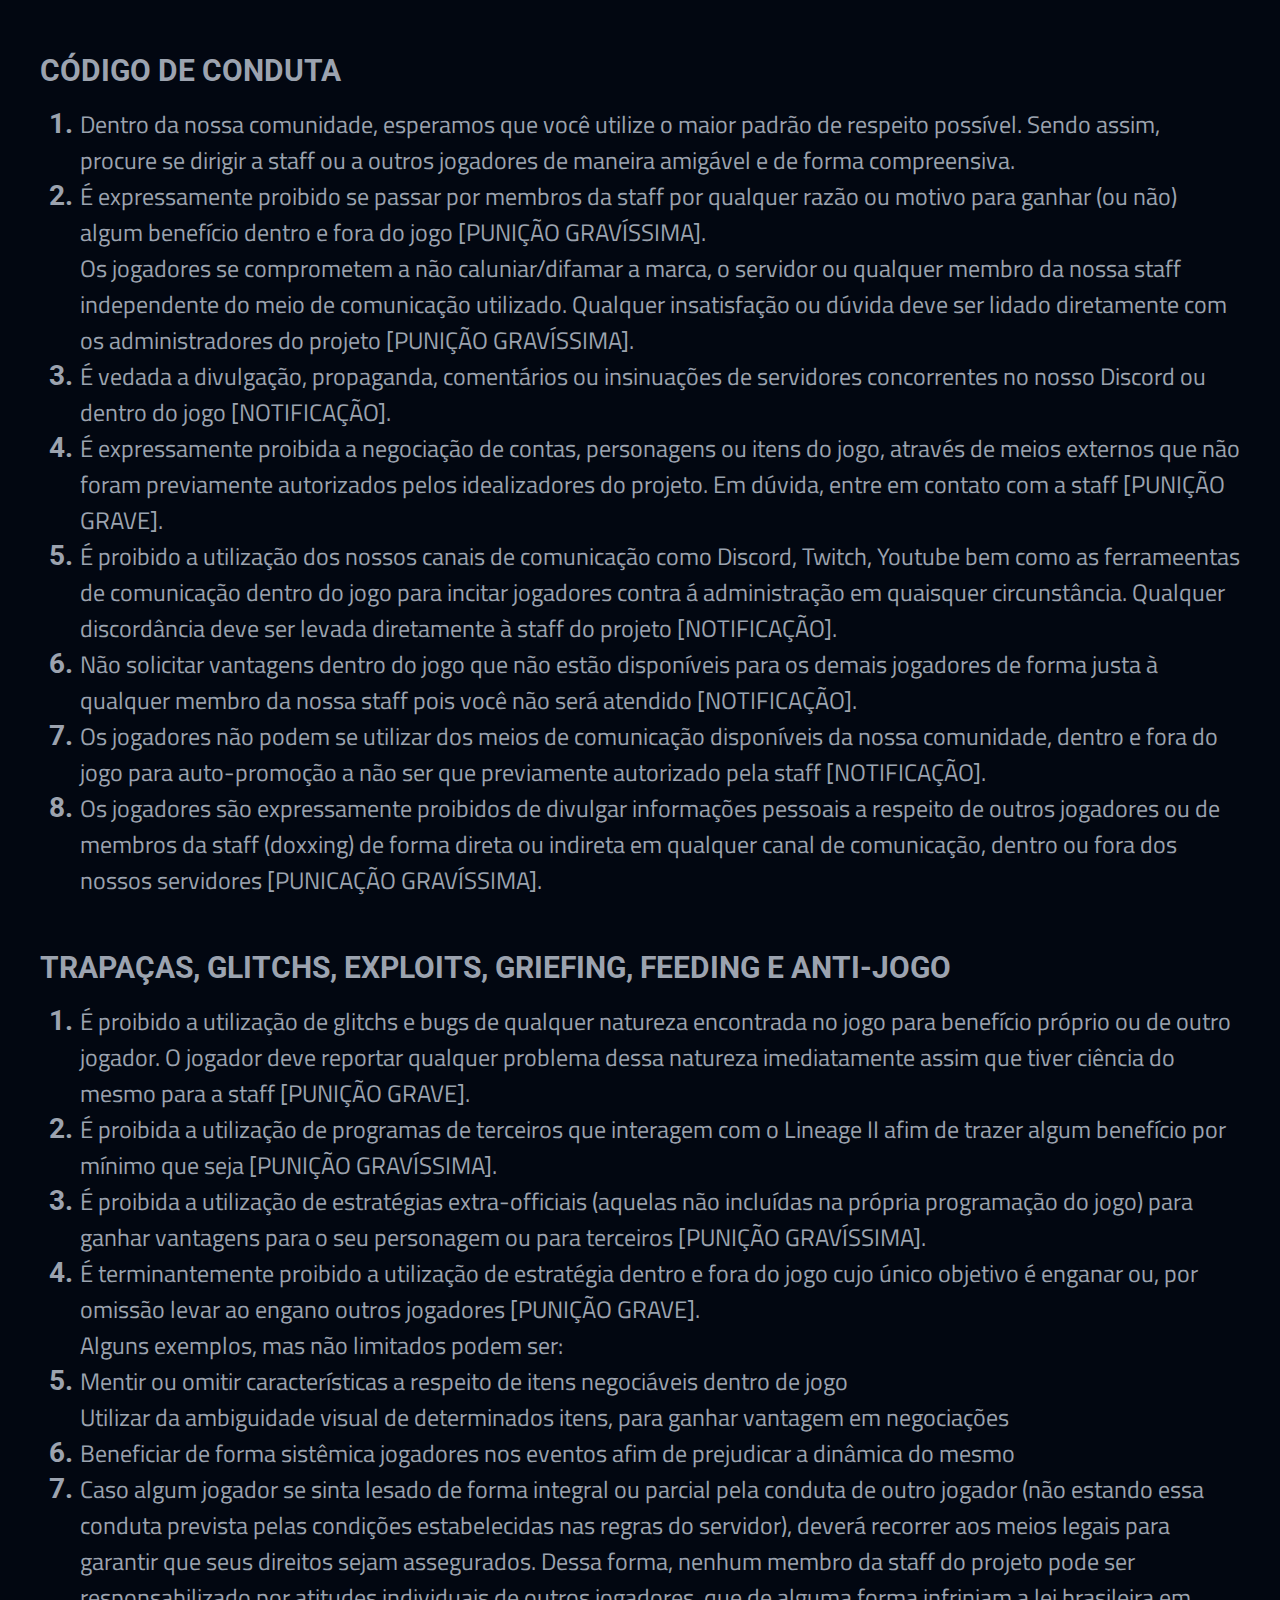
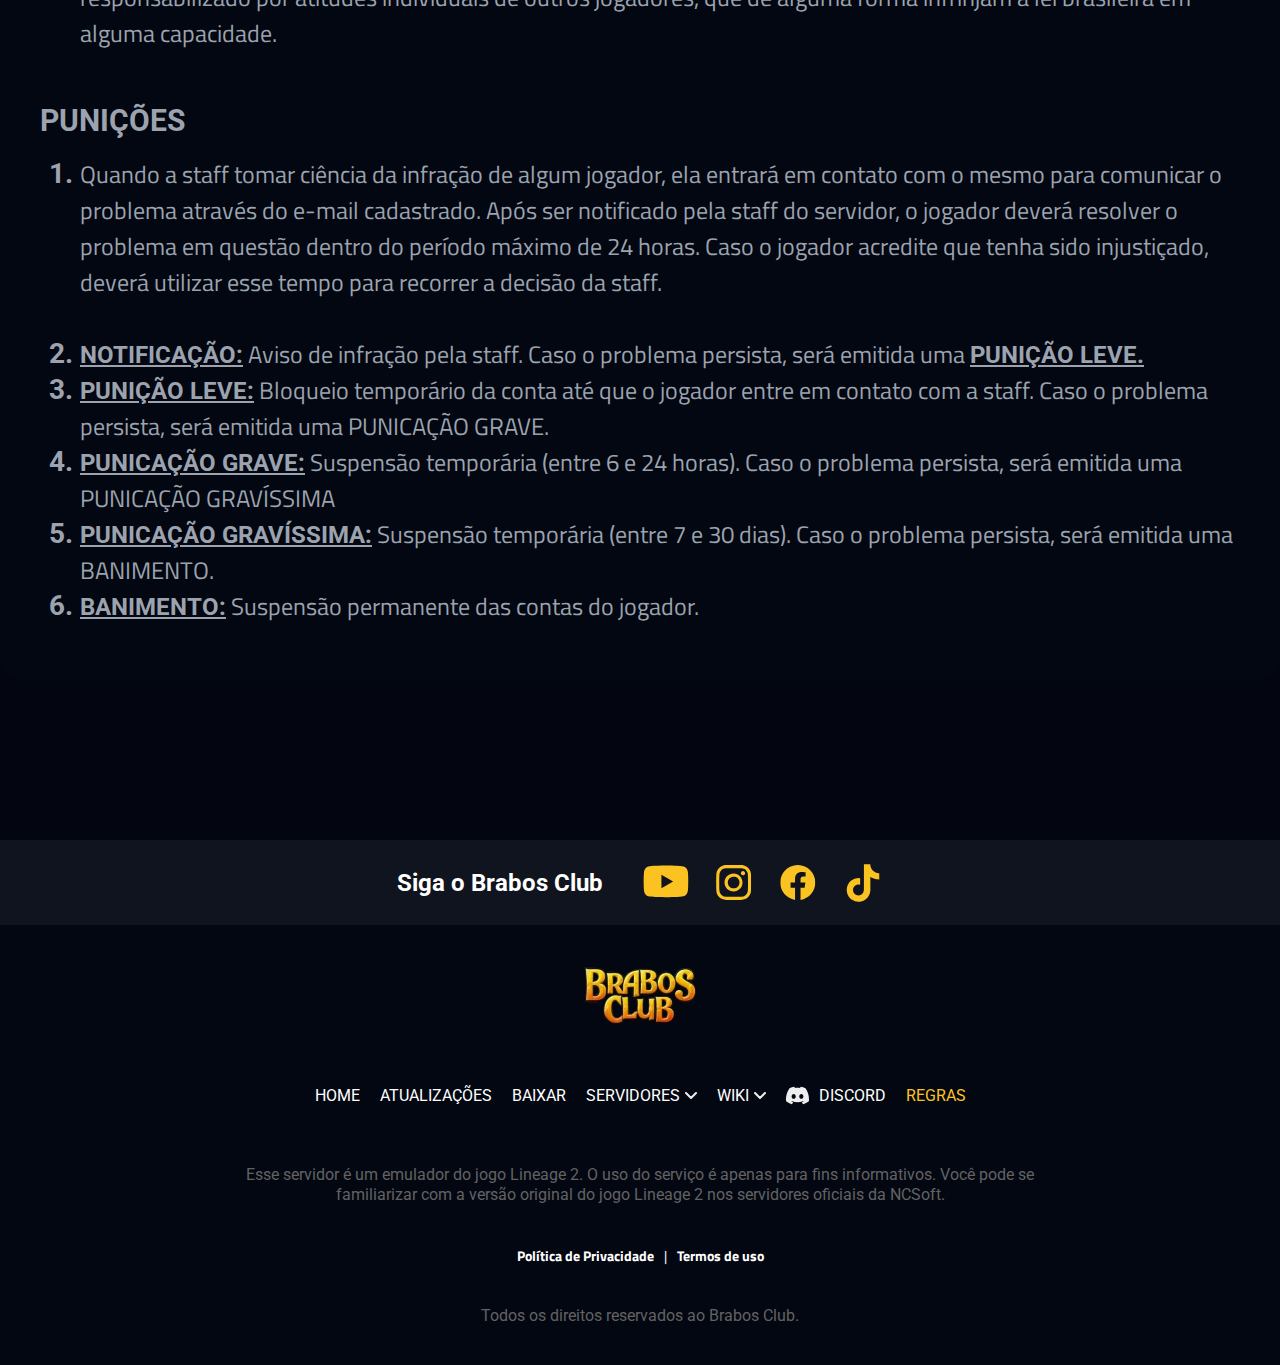
<file: regras.html>
<!DOCTYPE html>
<html lang="pt-br">

<head>
    <meta charset="UTF-8">
    <meta name="viewport" content="width=device-width, initial-scale=1.0">
    <title>Brabos Club - Regras</title>
    <link rel="stylesheet" href="css/style.css">
    <meta name="description" content="Somos uma comunidade apaixonada pelo bom e nostálgico Lineage. Nossa missão é reunir seus verdadeiros fãs, trazendo de volta seus tempos de ouro.">
    <meta property="article:author" content="https://www.carlosxavier.dev.br/"/>
    <meta property="og:image" content="https://carlosx559.github.io/brabos_club/img/logo_brabos_home.png">
    <meta property="og:image:type" content="image/png">

    <link rel="apple-touch-icon" sizes="180x180" href="favicon/apple-touch-icon.png">
    <link rel="icon" type="image/png" sizes="32x32" href="favicon/favicon-32x32.png">
    <link rel="icon" type="image/png" sizes="16x16" href="favicon/favicon-16x16.png">
    <link rel="manifest" href="favicon/site.webmanifest">
    <meta name="msapplication-TileColor" content="#da532c">
    <meta name="theme-color" content="#ffffff">
</head>

<body style="background-color: #030510;">

    <header>
        <div class="menu_mobile">

            <a href="index.html">
                <img src="img/logo_brabos.webp" alt="Brabos Club" width="119" height="60">
            </a>

            <svg class="menu_open" width="64" height="30" viewBox="0 0 64 30" fill="none"
                xmlns="http://www.w3.org/2000/svg">
                <rect width="64" height="2" rx="1" fill="#FBC321" />
                <rect y="14" width="42.9589" height="2" rx="1" fill="#FBC321" />
                <rect y="28" width="56.9863" height="2" rx="1" fill="#FBC321" />
            </svg>

        </div>

        <div class="container_menu" id="container_menu">
            <div class="container_menu_int">
                <div class="area_menu_total">
                    <div class="area_menu">
                        <svg class="close" width="33" height="32" viewBox="0 0 33 32" fill="none"
                            xmlns="http://www.w3.org/2000/svg">
                            <rect x="0.583984" y="30.4811" width="42.9589" height="2" rx="1"
                                transform="rotate(-45 0.583984 30.4811)" fill="#ffffff" />
                            <rect x="30.9604" y="31.8955" width="42.9589" height="2" rx="1"
                                transform="rotate(-135 30.9604 31.8955)" fill="#ffffff" />
                        </svg>

                        <a href="index.html">
                            <img class="logo_desktop" src="img/logo_brabos.webp" alt="Brabos Club">
                        </a>

                        <nav>
                            <ul>
                                <li>
                                    <a href="index.html">Home</a>
                                </li>
                                <li>
                                    <a href="atualizacoes.html">ATUALIZAÇÕES</a>
                                </li>
                                <li>
                                    <a href="baixar.html">BAIXAR</a>
                                </li>
                                <li class="servidores">
                                    SERVIDORES
                                    <svg width="12" height="7" viewBox="0 0 12 7" fill="none"
                                        xmlns="http://www.w3.org/2000/svg">
                                        <path d="M1 1L6 6L11 1" stroke="#EEEEEE" stroke-width="2" stroke-linecap="round"
                                            stroke-linejoin="round" />
                                    </svg>

                                    <nav>
                                        <ul>
                                            <li><a href="primeval.html">Primeval x10</a></li>
                                            <li><a href="primeval_war.html">Primeval War</a></li>
                                            <li><a href="classic.html">Classic x50</a></li>
                                        </ul>
                                    </nav>
                                </li>
                                <li class="wiki">
                                    WIKI
                                    <svg width="12" height="7" viewBox="0 0 12 7" fill="none"
                                        xmlns="http://www.w3.org/2000/svg">
                                        <path d="M1 1L6 6L11 1" stroke="#EEEEEE" stroke-width="2" stroke-linecap="round"
                                            stroke-linejoin="round" />
                                    </svg>

                                    <nav>
                                        <ul>
                                            <li><a href="https://brabosclub.notion.site/50a128cff97c4f18a99bb772803d30f7?v=97d3c896afe346daa4262de966688b1a" target="_blank"
                                                >Brabos Academy</a></li>
                                        </ul>
                                    </nav>
                                </li>
                                <li>
                                    <a href="https://discord.com/invite/9GTmUSvhbz" >
                                        <img src="img/discord.svg" alt="">
                                        DISCORD
                                    </a>
                                </li>
                                <li>
                                    <a class="active" href="regras.html">REGRAS</a>
                                </li>
                            </ul>
                        </nav>

                    </div>

                    <div class="area_btns_header">
                        <a href="https://acp.brabos.club/pt/sign-in" target="_blank">
                            <img class="bg_btn_1" src="img/bg_btn_1.svg" alt="">
                            <div class="btn_header_1">
                                <h2>
                                    Minha conta
                                </h2>
                            </div>
                        </a>

                        <a href="baixar.html">
                            <img class="bg_btn_3" src="img/bg_btn_3.svg" alt="">
                            <div class="btn_header_2">
                                <h2>
                                    Jogue grátis
                                </h2>
                            </div>
                        </a>
                    </div>


                </div>

            </div>
        </div>
    </header>


    <div id="container_privacidade">
        <div class="container_privacidade">
            <div class="container_privacidade_int">
                <div class="title_privavidade_termos">
                    <h2>
                        Regras
                    </h2>
                </div>
                <div class="area_privacidade_termos">
                    <div class="area_privacidade_termos_int">
                        <div class="sub_title_termos">
                            <p>
                                <b>TERMOS GERAIS</b>
                            <ol>
                                <li>
                                    Os servidores do Brabos Club são um benefício gratuito disponibilizado pelos seus
                                    idealizadores aos jogadores, não havendo qualquer obrigação ou vínculo contratual
                                    legal,
                                    uma vez que não se trata de prestação de serviço ou compra e venda de produto.<br>
                                </li>
                                <li>
                                    Os jogadores do Brabos Club estão obrigados a seguir as regras dos servidor para
                                    continuar participando do projeto. Ao se tornar um usuário do Brabos Club você
                                    estará
                                    automaticamente concordando com todas as regras aqui expressas.<br>
                                </li>
                                <li>
                                    O Brabos Club se reserva o direito de ajustar as regras do servidor sem aviso
                                    prévio,
                                    sendo obrigação de cada jogador se manter atualizado a quanto as regras e normas de
                                    convivência (implícitas ou explícitas) de nossa comunidade.<br>
                                </li>
                                <li>
                                    A quebra de qualquer uma das regras do servidor por parte de um ou mais jogadores
                                    será
                                    avaliada cuidadosamente pela nossa staff e após comprovada a infração, será aplicada
                                    a
                                    puniação devida.<br>
                                </li>
                                <li>
                                    Todas as punições serão aplicadas sobre as contas ou personagens infratores,
                                    independentemente de quem esteja no controle dos mesmos. Sendo assim, evite
                                    compartilhar
                                    informações de conta com outros jogadores.<br>
                                </li>
                                <li>
                                    Os administradores do servidor se reservam no direito de desativar (ou excluir)
                                    contas
                                    de usuários que ficarem inativas por tempo maior que 90 dias.<br>
                                </li>
                                <li>
                                    A conta dentro do Brabos Club é pessoal e intrasferível e todos os seus dados, bem
                                    como
                                    sua veracidade e manutenção são de inteira responsabilidade do jogador. A staff do
                                    jogo
                                    não se responsabiliza pela perda dessas informações em qualquer medida ou
                                    circunstância.<br>
                                </li>
                                <li>
                                    As informações, pertences ou quaisquer outros recursos de um personagem, são de
                                    inteira
                                    responsabilidade de seu jogador. Nossa staff não se responsabiliza pela má
                                    utilização
                                    desses dados ou informações que venham de alguma maneira causar dano ao usuário.<br>
                                </li>
                                <li>
                                    A participação e permanência de qualquer jogador nos servidores do Brabos Club está
                                    vinculado a avaliação da staff. Os administradores se reservam o direito de
                                    restringir o
                                    acesso de maneira temporária ou permanente de qualquer jogador, mediante qualquer
                                    condição sem aviso prévio.<br>
                                </li>
                                <li>
                                    Em nosso mundo Classic é permitido apenas um jogador por HWID/IP.<br><br>
                                </li>
                            </ol>
                            </p>

                            <p>

                                <b>COMUNICAÇÃO</b>
                            <ol>
                                <li>
                                    A linguagem oficial do servidor é o português brasileiro, sendo assim, os
                                    comunicados
                                    oficiais e o suporte dentro do jogo serão sempre feitos no idioma oficial. A staff
                                    do
                                    jogo se reserva ao direito de disponibilizar idiomas adicionais conforme sua
                                    discrição.
                                    Os meio oficial de comunicação com a staff do Brabos Club é o nosso servidor do
                                    Discord.
                                    Portanto, caso o jogador precise entrar em contato com algum membro da nossa staff,
                                    deverá sempre fazê-lo exclusivamente pelo nosso canal oficial.<br>
                                </li>
                                <li>
                                    A staff do Brabos Club jamais irá solicitar suas credenciais, acesso aos seus
                                    personagens ou itens. Nossa equipe não se responsabiliza por quaisquer perdas ou
                                    danos
                                    provenientes da divulgação indevida dessas informações.<br><br>
                                </li>
                            </ol>
                            </p>
                            <p>

                                <b>CÓDIGO DE CONDUTA</b>
                            <ol>
                                <li>
                                    Dentro da nossa comunidade, esperamos que você utilize o maior padrão de respeito
                                    possível. Sendo assim, procure se dirigir a staff ou a outros jogadores de maneira
                                    amigável e de forma compreensiva.<br>
                                </li>
                                <li>
                                    É expressamente proibido se passar por membros da staff por qualquer razão ou motivo
                                    para ganhar (ou não) algum benefício dentro e fora do jogo [PUNIÇÃO GRAVÍSSIMA].<br>
                                    Os jogadores se comprometem a não caluniar/difamar a marca, o servidor ou qualquer
                                    membro da nossa staff independente do meio de comunicação utilizado. Qualquer
                                    insatisfação ou dúvida deve ser lidado diretamente com os administradores do projeto
                                    [PUNIÇÃO GRAVÍSSIMA].<br>
                                </li>
                                <li>
                                    É vedada a divulgação, propaganda, comentários ou insinuações de servidores
                                    concorrentes
                                    no nosso Discord ou dentro do jogo [NOTIFICAÇÃO].<br>
                                </li>
                                <li>
                                    É expressamente proibida a negociação de contas, personagens ou itens do jogo,
                                    através
                                    de meios externos que não foram previamente autorizados pelos idealizadores do
                                    projeto.
                                    Em dúvida, entre em contato com a staff [PUNIÇÃO GRAVE].<br>
                                </li>
                                <li>
                                    É proibido a utilização dos nossos canais de comunicação como Discord, Twitch,
                                    Youtube
                                    bem como as ferrameentas de comunicação dentro do jogo para incitar jogadores contra
                                    á
                                    administração em quaisquer circunstância. Qualquer discordância deve ser levada
                                    diretamente à staff do projeto [NOTIFICAÇÃO].<br>
                                </li>
                                <li>
                                    Não solicitar vantagens dentro do jogo que não estão disponíveis para os demais
                                    jogadores de forma justa à qualquer membro da nossa staff pois você não será
                                    atendido
                                    [NOTIFICAÇÃO].<br>
                                </li>
                                <li>
                                    Os jogadores não podem se utilizar dos meios de comunicação disponíveis da nossa
                                    comunidade, dentro e fora do jogo para auto-promoção a não ser que previamente
                                    autorizado pela staff [NOTIFICAÇÃO].<br>
                                </li>
                                <li>
                                    Os jogadores são expressamente proibidos de divulgar informações pessoais a respeito
                                    de
                                    outros jogadores ou de membros da staff (doxxing) de forma direta ou indireta em
                                    qualquer canal de comunicação, dentro ou fora dos nossos servidores [PUNICAÇÃO
                                    GRAVÍSSIMA].<br><br>
                                </li>
                            </ol>

                            </p>

                            <p>
                                <b>TRAPAÇAS, GLITCHS, EXPLOITS, GRIEFING, FEEDING E ANTI-JOGO</b>

                            <ol>
                                <li>
                                    É proibido a utilização de glitchs e bugs de qualquer natureza encontrada no jogo
                                    para
                                    benefício próprio ou de outro jogador. O jogador deve reportar qualquer problema
                                    dessa
                                    natureza imediatamente assim que tiver ciência do mesmo para a staff [PUNIÇÃO
                                    GRAVE].<br>
                                </li>
                                <li>
                                    É proibida a utilização de programas de terceiros que interagem com o Lineage II
                                    afim
                                    de
                                    trazer algum benefício por mínimo que seja [PUNIÇÃO GRAVÍSSIMA].<br>
                                </li>
                                <li>
                                    É proibida a utilização de estratégias extra-officiais (aquelas não incluídas na
                                    própria
                                    programação do jogo) para ganhar vantagens para o seu personagem ou para terceiros
                                    [PUNIÇÃO GRAVÍSSIMA].<br>
                                </li>
                                <li>
                                    É terminantemente proibido a utilização de estratégia dentro e fora do jogo cujo
                                    único
                                    objetivo é enganar ou, por omissão levar ao engano outros jogadores [PUNIÇÃO
                                    GRAVE].<br>
                                    Alguns exemplos, mas não limitados podem ser:<br>
                                </li>
                                <li>
                                    Mentir ou omitir características a respeito de itens negociáveis dentro de jogo<br>
                                    Utilizar da ambiguidade visual de determinados itens, para ganhar vantagem em
                                    negociações<br>
                                </li>
                                <li>
                                    Beneficiar de forma sistêmica jogadores nos eventos afim de prejudicar a dinâmica do
                                    mesmo<br>
                                </li>
                                <li>
                                    Caso algum jogador se sinta lesado de forma integral ou parcial pela conduta de
                                    outro
                                    jogador (não estando essa conduta prevista pelas condições estabelecidas nas regras
                                    do
                                    servidor), deverá recorrer aos meios legais para garantir que seus direitos sejam
                                    assegurados. Dessa forma, nenhum membro da staff do projeto pode ser
                                    responsabilizado
                                    por atitudes individuais de outros jogadores, que de alguma forma infrinjam a lei
                                    brasileira em alguma capacidade.<br><br>
                                </li>
                            </ol>

                            </p>

                            <p>
                                <b>PUNIÇÕES</b>
                            <ol>
                                <li>
                                    Quando a staff tomar ciência da infração de algum jogador, ela entrará em contato
                                    com o
                                    mesmo para comunicar o problema através do e-mail cadastrado. Após ser notificado
                                    pela
                                    staff do servidor, o jogador deverá resolver o problema em questão dentro do período
                                    máximo de 24 horas. Caso o jogador acredite que tenha sido injustiçado, deverá
                                    utilizar
                                    esse tempo para recorrer a decisão da staff.<br><br>
                                </li>
                                <li>
                                    <u>NOTIFICAÇÃO:</u> Aviso de infração pela staff. Caso o problema persista, será
                                    emitida
                                    uma
                                    <u>PUNIÇÃO LEVE.</u><br>
                                </li>
                                <li>
                                    <u>PUNIÇÃO LEVE:</u> Bloqueio temporário da conta até que o jogador entre em contato
                                    com
                                    a
                                    staff. Caso o problema persista, será emitida uma PUNICAÇÃO GRAVE.<br>
                                </li>
                                <li>
                                    <u>PUNICAÇÃO GRAVE:</u> Suspensão temporária (entre 6 e 24 horas). Caso o problema
                                    persista,
                                    será emitida uma PUNICAÇÃO GRAVÍSSIMA<br>
                                </li>
                                <li>
                                    <u>PUNICAÇÃO GRAVÍSSIMA:</u> Suspensão temporária (entre 7 e 30 dias). Caso o
                                    problema
                                    persista, será emitida uma BANIMENTO.<br>
                                </li>
                                <li>
                                    <u>BANIMENTO:</u> Suspensão permanente das contas do jogador.
                                </li>
                            </ol>

                            </p>



                        </div>
                    </div>
                </div>
            </div>
        </div>
    </div>

    <footer>
        <div class="container_footer">
            <div class="container_footer_int">
                <div class="siga_brabos">
                    <div class="siga_brabos_int">
                        <div class="title_siga">
                            <h2>
                                Siga o Brabos Club
                            </h2>
                        </div>
                        <div class="area_siga_brabos_redes">
                            <a href="https://www.youtube.com/@brabosclub" target="_blank">
                                <img src="img/youtube.svg" alt="">
                            </a>
                            <a href="https://www.instagram.com/brabosclub.oficial" target="_blank">
                                <img src="img/instagram.svg" alt="">
                            </a>
                            <a href="https://www.facebook.com/brabosclub.oficial" target="_blank">
                                <img src="img/facebook.svg" alt="">
                            </a>
                            <a href="https://www.tiktok.com/@brabosclub.oficial" target="_blank">
                                <img src="img/tiktok.svg" alt="">
                            </a>
                        </div>
                    </div>
                </div>
                <div class="area_footer">
                    <img src="img/logo_brabos.webp" alt="">

                    <div class="area_menu_footer">
                        <a href="index.html">
                            <div class="menu_footer">
                                <h2>
                                    Home
                                </h2>
                            </div>
                        </a>
                        <a href="atualizacoes.html">
                            <div class="menu_footer">
                                <h2>
                                    ATUALIZAÇÕES
                                </h2>
                            </div>
                        </a>
                        <a href="baixar.html">
                            <div class="menu_footer">
                                <h2>
                                    BAIXAR
                                </h2>
                            </div>
                        </a>
                        
                        <li class="servidores">
                            SERVIDORES
                            <svg width="12" height="7" viewBox="0 0 12 7" fill="none"
                                xmlns="http://www.w3.org/2000/svg">
                                <path d="M1 1L6 6L11 1" stroke="#EEEEEE" stroke-width="2" stroke-linecap="round"
                                    stroke-linejoin="round" />
                            </svg>

                            <nav>
                                <ul>
                                    <li><a href="primeval.html">Primeval x10</a></li>
                                    <li><a href="primeval_war.html">Primeval War</a></li>
                                    <li><a href="classic.html">Classic x50</a></li>
                                </ul>
                            </nav>
                        </li>
                        <li class="wiki">
                            WIKI
                            <svg width="12" height="7" viewBox="0 0 12 7" fill="none"
                                xmlns="http://www.w3.org/2000/svg">
                                <path d="M1 1L6 6L11 1" stroke="#EEEEEE" stroke-width="2" stroke-linecap="round"
                                    stroke-linejoin="round" />
                            </svg>

                            <nav>
                                <ul>
                                    <li><a href="https://brabosclub.notion.site/50a128cff97c4f18a99bb772803d30f7?v=97d3c896afe346daa4262de966688b1a" target="_blank"
                                        >Brabos Academy</a></li>
                                </ul>
                            </nav>
                        </li>
                        <a href="https://discord.com/invite/9GTmUSvhbz" target="_blank">
                            <div class="menu_footer">
                                <img src="img/discord.svg" alt="">
                                <h2>
                                    Discord
                                </h2>
                            </div>
                        </a>

                        <a href="regras.html">
                            <div class="menu_footer active">
                                <h2>
                                    Regras
                                </h2>
                            </div>
                        </a>

                    </div>

                    <div class="info_footer">
                        <p>
                            Esse servidor é um emulador do jogo Lineage 2. O uso do serviço é apenas para fins
                            informativos. Você pode se familiarizar com a versão original do jogo Lineage 2 nos
                            servidores oficiais da NCSoft.
                        </p>
                    </div>

                    <div class="area_privacidade">
                        <a href="privacidade.html" target="_blank">
                            <div class="title_privavidade">
                                <h2>
                                    Política de Privacidade
                                </h2>
                            </div>
                        </a>
                        |
                        <a href="termos.html" target="_blank">
                            <div class="title_termos">
                                <h2>
                                    Termos de uso
                                </h2>
                            </div>
                        </a>
                    </div>

                    <div class="diretos_reservados">
                        <p>
                            Todos os direitos reservados ao Brabos Club.
                        </p>
                    </div>

                </div>
            </div>
        </div>
    </footer>
    <script defer src="js/script.js"></script>
</body>

</html>
</file>
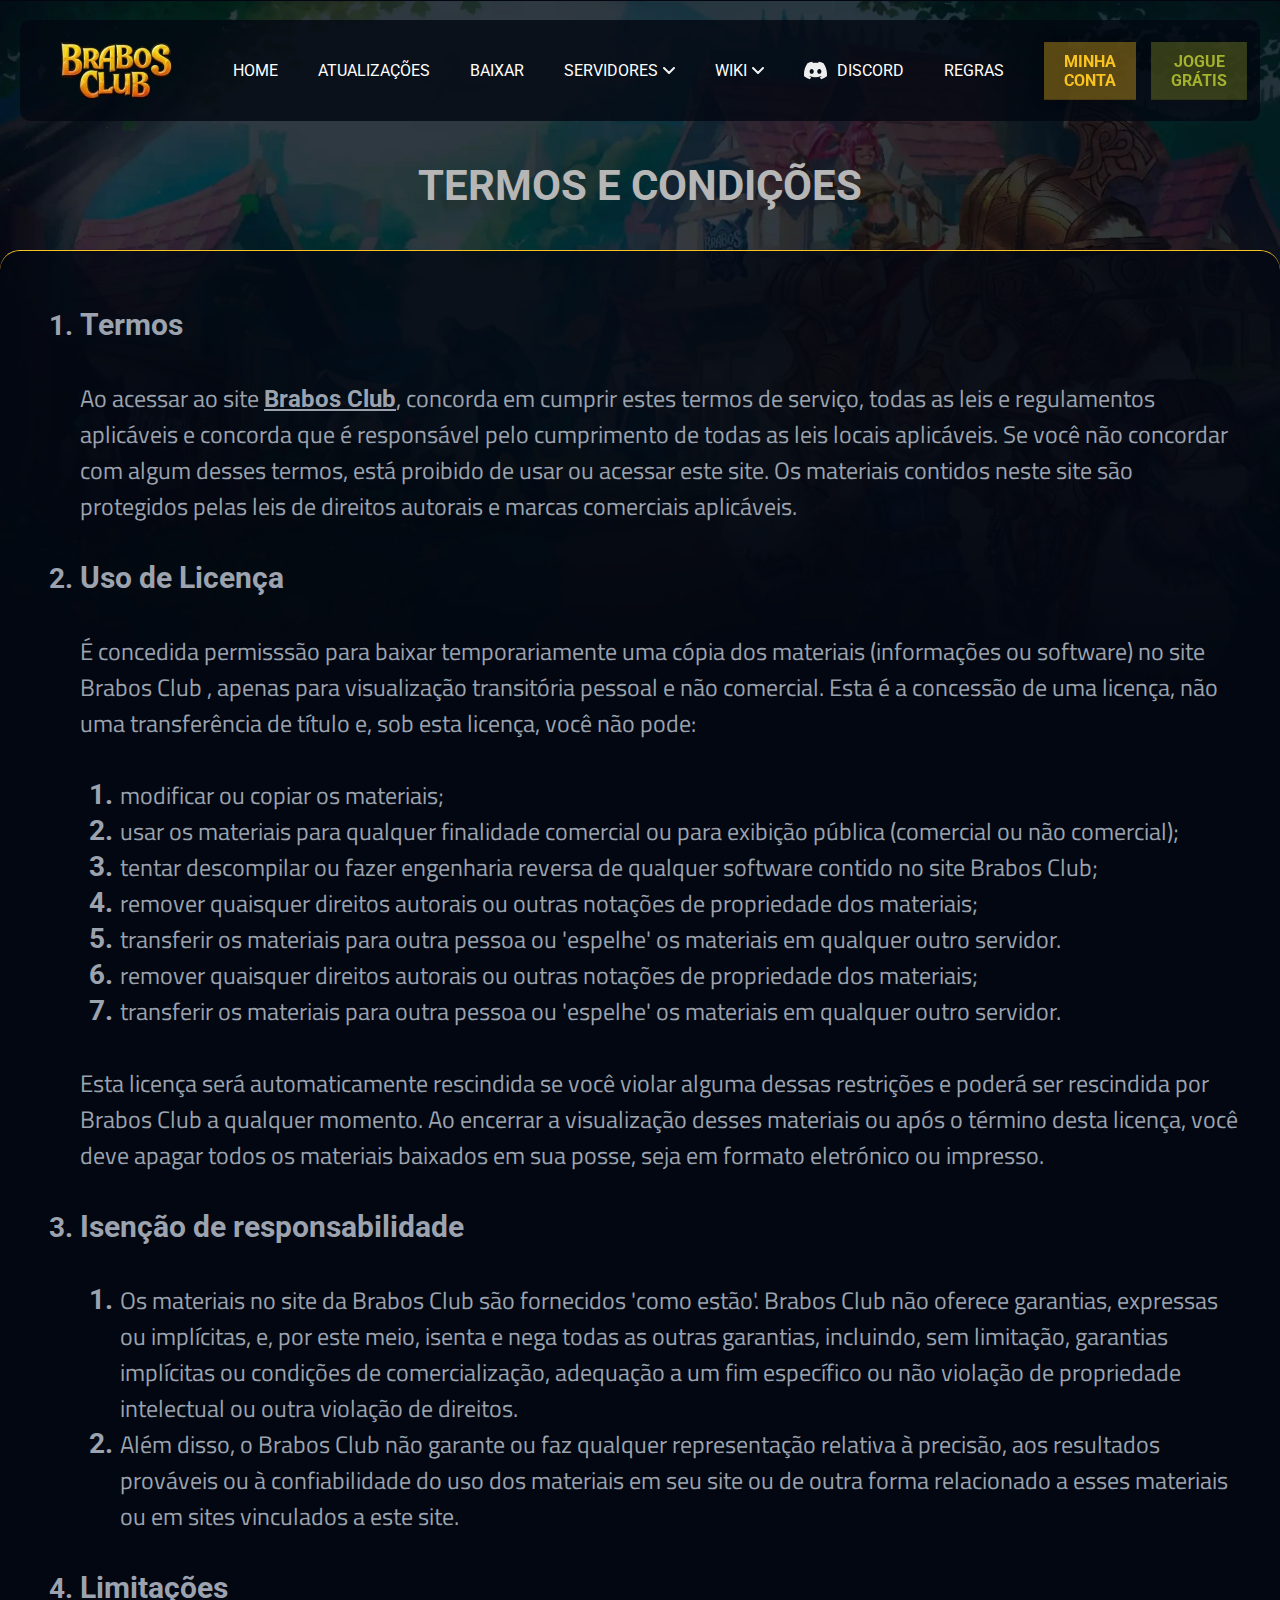
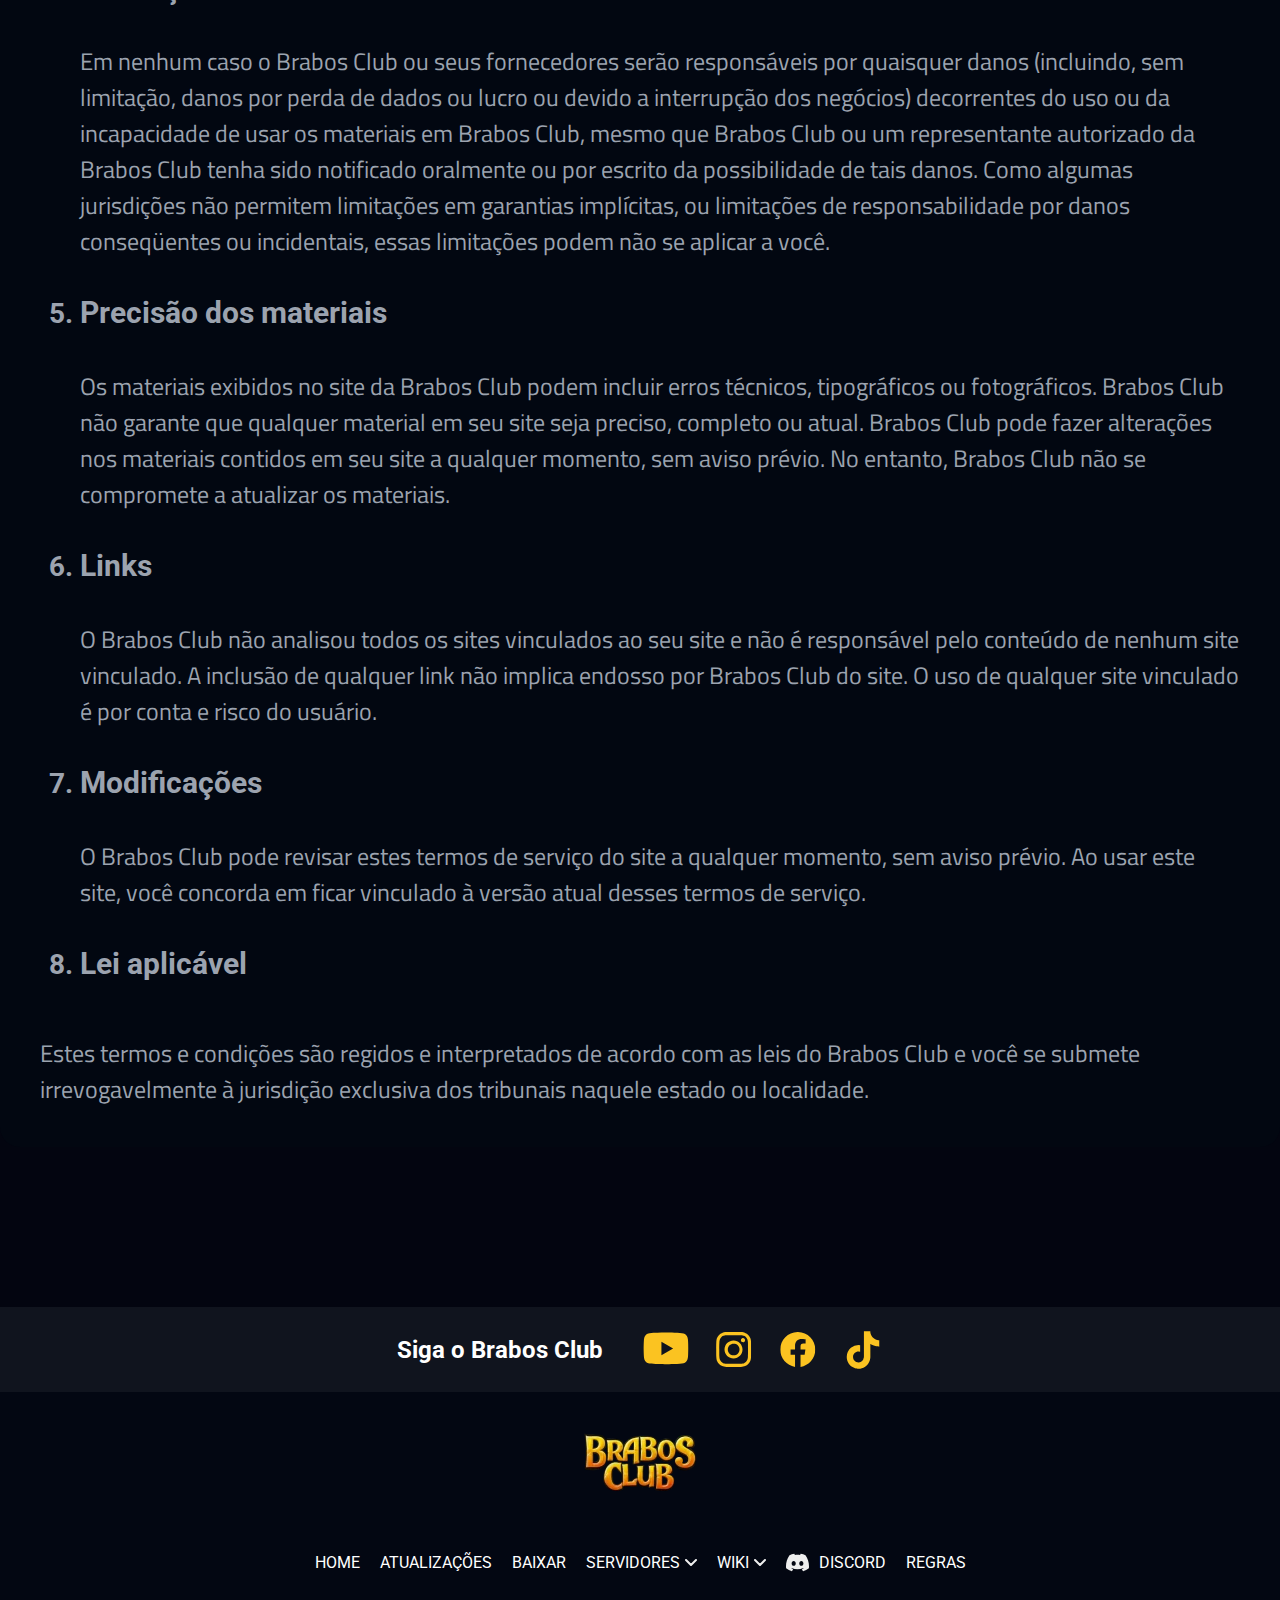
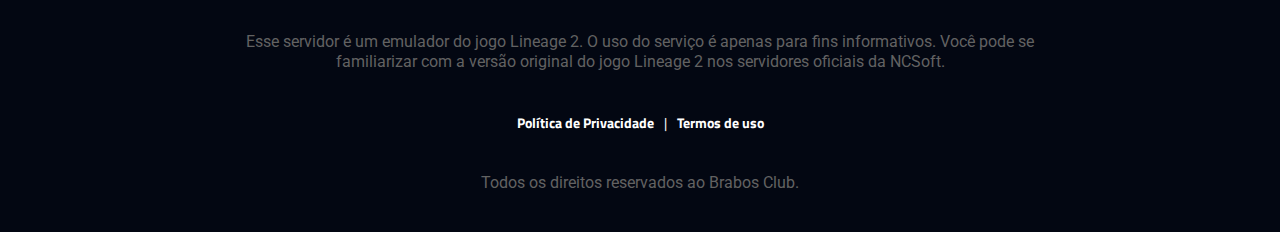
<file: termos.html>
<!DOCTYPE html>
<html lang="pt-br">

<head>
    <meta charset="UTF-8">
    <meta name="viewport" content="width=device-width, initial-scale=1.0">
    <title>Brabos Club - Termos e Condições</title>
    <link rel="stylesheet" href="css/style.css">
    <meta name="description" content="Somos uma comunidade apaixonada pelo bom e nostálgico Lineage. Nossa missão é reunir seus verdadeiros fãs, trazendo de volta seus tempos de ouro.">
    <meta property="article:author" content="https://www.carlosxavier.dev.br/"/>
    <meta property="og:image" content="https://carlosx559.github.io/brabos_club/img/logo_brabos_home.png">
    <meta property="og:image:type" content="image/png">

    <link rel="apple-touch-icon" sizes="180x180" href="favicon/apple-touch-icon.png">
    <link rel="icon" type="image/png" sizes="32x32" href="favicon/favicon-32x32.png">
    <link rel="icon" type="image/png" sizes="16x16" href="favicon/favicon-16x16.png">
    <link rel="manifest" href="favicon/site.webmanifest">
    <meta name="msapplication-TileColor" content="#da532c">
    <meta name="theme-color" content="#ffffff">
</head>

<body>

    <header>
        <div class="menu_mobile">

            <a href="index.html">
                <img src="img/logo_brabos.webp" alt="Brabos Club" width="119" height="60">
            </a>

            <svg class="menu_open" width="64" height="30" viewBox="0 0 64 30" fill="none"
                xmlns="http://www.w3.org/2000/svg">
                <rect width="64" height="2" rx="1" fill="#FBC321" />
                <rect y="14" width="42.9589" height="2" rx="1" fill="#FBC321" />
                <rect y="28" width="56.9863" height="2" rx="1" fill="#FBC321" />
            </svg>

        </div>

        <div class="container_menu" id="container_menu">
            <div class="container_menu_int">
                <div class="area_menu_total">
                    <div class="area_menu">
                        <svg class="close" width="33" height="32" viewBox="0 0 33 32" fill="none"
                            xmlns="http://www.w3.org/2000/svg">
                            <rect x="0.583984" y="30.4811" width="42.9589" height="2" rx="1"
                                transform="rotate(-45 0.583984 30.4811)" fill="#ffffff" />
                            <rect x="30.9604" y="31.8955" width="42.9589" height="2" rx="1"
                                transform="rotate(-135 30.9604 31.8955)" fill="#ffffff" />
                        </svg>

                        <a href="index.html">
                            <img class="logo_desktop" src="img/logo_brabos.webp" alt="Brabos Club">
                        </a>

                        <nav>
                            <ul>
                                <li>
                                    <a href="index.html">Home</a>
                                </li>
                                <li>
                                    <a href="atualizacoes.html" target="_blank">ATUALIZAÇÕES</a>
                                </li>
                                <li>
                                    <a href="baixar.html" target="_blank">BAIXAR</a>
                                </li>
                                <li class="servidores">
                                    SERVIDORES
                                    <svg width="12" height="7" viewBox="0 0 12 7" fill="none"
                                        xmlns="http://www.w3.org/2000/svg">
                                        <path d="M1 1L6 6L11 1" stroke="#EEEEEE" stroke-width="2" stroke-linecap="round"
                                            stroke-linejoin="round" />
                                    </svg>

                                    <nav>
                                        <ul>
                                            <li><a href="primeval.html">Primeval x10</a></li>
                                            <li><a href="primeval_war.html">Primeval War</a></li>
                                            <li><a href="classic.html">Classic x50</a></li>
                                        </ul>
                                    </nav>
                                </li>
                                <li class="wiki">
                                    WIKI
                                    <svg width="12" height="7" viewBox="0 0 12 7" fill="none"
                                        xmlns="http://www.w3.org/2000/svg">
                                        <path d="M1 1L6 6L11 1" stroke="#EEEEEE" stroke-width="2" stroke-linecap="round"
                                            stroke-linejoin="round" />
                                    </svg>

                                    <nav>
                                        <ul>
                                            <li><a href="https://brabosclub.notion.site/50a128cff97c4f18a99bb772803d30f7?v=97d3c896afe346daa4262de966688b1a" target="_blank"
                                                    >Brabos Academy</a></li>
                                        </ul>
                                    </nav>
                                </li>
                                <li>
                                    <a href="https://discord.com/invite/9GTmUSvhbz" target="_blank">
                                        <img src="img/discord.svg" alt="">
                                        DISCORD
                                    </a>
                                </li>
                                <li>
                                    <a href="regras.html" >REGRAS</a>
                                </li>
                            </ul>
                        </nav>

                    </div>

                    <div class="area_btns_header">
                        <a href="https://acp.brabos.club/pt/sign-in" target="_blank">
                            <img class="bg_btn_1" src="img/bg_btn_1.svg" alt="">
                            <div class="btn_header_1">
                                <h2>
                                    Minha conta
                                </h2>
                            </div>
                        </a>

                        <a href="baixar.html" >
                            <img class="bg_btn_3" src="img/bg_btn_3.svg" alt="">
                            <div class="btn_header_2">
                                <h2>
                                    Jogue grátis
                                </h2>
                            </div>
                        </a>
                    </div>


                </div>

            </div>
        </div>
    </header>


    <div id="container_privacidade">
        <div class="container_privacidade">
            <div class="container_privacidade_int">
                <div class="title_privavidade_termos">
                    <h2>
                        Termos e Condições
                    </h2>
                </div>
                <div class="area_privacidade_termos">
                    <div class="area_privacidade_termos_int">
                        <div class="sub_title_termos">

                            <ol>
                                <li>
                                    <b>Termos</b><br><br>
                                </li>

                                <p>
                                    Ao acessar ao site <a href="index.html">Brabos Club</a>, concorda em cumprir estes
                                    termos de
                                    serviço, todas as
                                    leis e regulamentos aplicáveis e concorda que é responsável pelo cumprimento de
                                    todas
                                    as leis locais aplicáveis. Se você não concordar com algum desses termos, está
                                    proibido
                                    de usar ou acessar este site. Os materiais contidos neste site são protegidos pelas
                                    leis
                                    de direitos autorais e marcas comerciais aplicáveis.<br><br>
                                </p>

                                <li>
                                    <b>Uso de Licença</b><br><br>
                                </li>

                                <p>
                                    É concedida permisssão para baixar temporariamente uma cópia dos materiais
                                    (informações
                                    ou software) no site Brabos Club , apenas para visualização transitória pessoal e
                                    não
                                    comercial. Esta é a concessão de uma licença, não uma transferência de título e, sob
                                    esta licença, você não pode:<br><br>
                                </p>
                                <ol>
                                    <li>
                                        modificar ou copiar os materiais;<br>
                                    </li>
                                    <li>
                                        usar os materiais para qualquer finalidade comercial ou para exibição pública
                                        (comercial
                                        ou não comercial);<br>
                                    </li>
                                    <li>
                                        tentar descompilar ou fazer engenharia reversa de qualquer software contido no
                                        site
                                        Brabos Club;<br>
                                    </li>
                                    <li>
                                        remover quaisquer direitos autorais ou outras notações de propriedade dos
                                        materiais;<br>
                                    </li>
                                    <li>
                                        transferir os materiais para outra pessoa ou 'espelhe' os materiais em qualquer
                                        outro
                                        servidor.<br>
                                    </li>
                                    <li>
                                        remover quaisquer direitos autorais ou outras notações de propriedade dos
                                        materiais;<br>
                                    </li>
                                    <li>
                                        transferir os materiais para outra pessoa ou 'espelhe' os materiais em qualquer
                                        outro
                                        servidor.<br><br>
                                    </li>
                                </ol>

                                <p>
                                    Esta licença será automaticamente rescindida se você violar alguma dessas restrições
                                    e
                                    poderá ser rescindida por Brabos Club a qualquer momento. Ao encerrar a visualização
                                    desses materiais ou após o término desta licença, você deve apagar todos os
                                    materiais
                                    baixados em sua posse, seja em formato eletrónico ou impresso.<br><br>
                                </p>

                                <li>
                                    <b>Isenção de responsabilidade</b><br><br>
                                </li>

                                <ol>
                                    <li>
                                        Os materiais no site da Brabos Club são fornecidos 'como estão'. Brabos Club não
                                        oferece
                                        garantias, expressas ou implícitas, e, por este meio, isenta e nega todas as outras
                                        garantias, incluindo, sem limitação, garantias implícitas ou condições de
                                        comercialização, adequação a um fim específico ou não violação de propriedade
                                        intelectual ou outra violação de direitos.<br>
                                    </li>
                                    <li>
                                        Além disso, o Brabos Club não garante ou faz qualquer representação relativa à
                                        precisão,
                                        aos resultados prováveis ou à confiabilidade do uso dos materiais em seu site ou de
                                        outra forma relacionado a esses materiais ou em sites vinculados a este site.<br><br>
                                    </li>
                                </ol>
                                
                                 
                              

                                <li>
                                    <b>Limitações</b><br><br>
                                </li>

                                <p>
                                    Em nenhum caso o Brabos Club ou seus fornecedores serão responsáveis por quaisquer
                                    danos (incluindo, sem limitação, danos por perda de dados ou lucro ou devido a
                                    interrupção dos negócios) decorrentes do uso ou da incapacidade de usar os materiais
                                    em
                                    Brabos Club, mesmo que Brabos Club ou um representante autorizado da Brabos Club
                                    tenha
                                    sido notificado oralmente ou por escrito da possibilidade de tais danos. Como
                                    algumas
                                    jurisdições não permitem limitações em garantias implícitas, ou limitações de
                                    responsabilidade por danos conseqüentes ou incidentais, essas limitações podem não
                                    se
                                    aplicar a você.<br><br>
                                </p>

                                <li>
                                    <b>Precisão dos materiais</b><br><br>
                                </li>

                                <p>
                                    Os materiais exibidos no site da Brabos Club podem incluir erros técnicos,
                                    tipográficos
                                    ou fotográficos. Brabos Club não garante que qualquer material em seu site seja
                                    preciso,
                                    completo ou atual. Brabos Club pode fazer alterações nos materiais contidos em seu
                                    site
                                    a qualquer momento, sem aviso prévio. No entanto, Brabos Club não se compromete a
                                    atualizar os materiais.<br><br>
                                </p>

                                <li>
                                    <b>Links</b><br><br>
                                </li>
                                <p>
                                    O Brabos Club não analisou todos os sites vinculados ao seu site e não é responsável
                                    pelo conteúdo de nenhum site vinculado. A inclusão de qualquer link não implica
                                    endosso
                                    por Brabos Club do site. O uso de qualquer site vinculado é por conta e risco do
                                    usuário.<br><br>
                                </p>

                                <li>
                                    <b>Modificações</b><br><br>
                                </li>

                                <p>
                                    O Brabos Club pode revisar estes termos de serviço do site a qualquer momento, sem
                                    aviso
                                    prévio. Ao usar este site, você concorda em ficar vinculado à versão atual desses
                                    termos
                                    de serviço.<br><br>
                                </p>

                                <li>
                                    <b>Lei aplicável</b><br><br>
                                </li>
                            </ol>
                            <p>
                                Estes termos e condições são regidos e interpretados de acordo com as leis do Brabos
                                Club e você se submete irrevogavelmente à jurisdição exclusiva dos tribunais naquele
                                estado ou localidade.
                            </p>
                        </div>
                    </div>
                </div>
            </div>
        </div>
    </div>

    <footer>
        <div class="container_footer">
            <div class="container_footer_int">
                <div class="siga_brabos">
                    <div class="siga_brabos_int">
                        <div class="title_siga">
                            <h2>
                                Siga o Brabos Club
                            </h2>
                        </div>
                        <div class="area_siga_brabos_redes">
                            <a href="https://www.youtube.com/@brabosclub" target="_blank">
                                <img src="img/youtube.svg" alt="">
                            </a>
                            <a href="https://www.instagram.com/brabosclub.oficial" target="_blank">
                                <img src="img/instagram.svg" alt="">
                            </a>
                            <a href="https://www.facebook.com/brabosclub.oficial" target="_blank">
                                <img src="img/facebook.svg" alt="">
                            </a>
                            <a href="https://www.tiktok.com/@brabosclub.oficial" target="_blank">
                                <img src="img/tiktok.svg" alt="">
                            </a>
                        </div>
                    </div>
                </div>
                <div class="area_footer">
                    <img src="img/logo_brabos.webp" alt="">
                    <div class="area_menu_footer">
                        <a href="index.html">
                            <div class="menu_footer">
                                <h2>
                                    Home
                                </h2>
                            </div>
                        </a>
                        <a href="atualizacoes.html">
                            <div class="menu_footer">
                                <h2>
                                    ATUALIZAÇÕES
                                </h2>
                            </div>
                        </a>
                        <a href="baixar.html">
                            <div class="menu_footer">
                                <h2>
                                    BAIXAR
                                </h2>
                            </div>
                        </a>
                        <li class="servidores">
                            SERVIDORES
                            <svg width="12" height="7" viewBox="0 0 12 7" fill="none"
                                xmlns="http://www.w3.org/2000/svg">
                                <path d="M1 1L6 6L11 1" stroke="#EEEEEE" stroke-width="2" stroke-linecap="round"
                                    stroke-linejoin="round" />
                            </svg>

                            <nav>
                                <ul>
                                    <li><a href="primeval.html">Primeval x10</a></li>
                                    <li><a href="primeval_war.html">Primeval War</a></li>
                                    <li><a href="classic.html">Classic x50</a></li>
                                </ul>
                            </nav>
                        </li>
                        <li class="wiki">
                            WIKI
                            <svg width="12" height="7" viewBox="0 0 12 7" fill="none"
                                xmlns="http://www.w3.org/2000/svg">
                                <path d="M1 1L6 6L11 1" stroke="#EEEEEE" stroke-width="2" stroke-linecap="round"
                                    stroke-linejoin="round" />
                            </svg>

                            <nav>
                                <ul>
                                    <li><a href="https://brabosclub.notion.site/50a128cff97c4f18a99bb772803d30f7?v=97d3c896afe346daa4262de966688b1a"
                                        >Brabos Academy</a></li>
                                </ul>
                            </nav>
                        </li>

                        <a href="https://discord.com/invite/9GTmUSvhbz">
                            <div class="menu_footer">
                                <img src="img/discord.svg" alt="">
                                <h2>
                                    Discord
                                </h2>
                            </div>
                        </a>

                        <a href="regras.html">
                            <div class="menu_footer">
                                <h2>
                                    Regras
                                </h2>
                            </div>
                        </a>

                    </div>

                    <div class="info_footer">
                        <p>
                            Esse servidor é um emulador do jogo Lineage 2. O uso do serviço é apenas para fins
                            informativos. Você pode se familiarizar com a versão original do jogo Lineage 2 nos
                            servidores oficiais da NCSoft.
                        </p>
                    </div>

                    <div class="area_privacidade">
                        <a href="privacidade.html" target="_blank">
                            <div class="title_privavidade">
                                <h2>
                                    Política de Privacidade
                                </h2>
                            </div>
                        </a>
                        |
                        <a href="termos.html" target="_blank">
                            <div class="title_termos">
                                <h2>
                                    Termos de uso
                                </h2>
                            </div>
                        </a>
                    </div>

                    <div class="diretos_reservados">
                        <p>
                            Todos os direitos reservados ao Brabos Club.
                        </p>
                    </div>

                </div>
            </div>
        </div>
    </footer>
    <script defer src="js/script.js"></script>
</body>

</html>
</file>
<file: css/style.css>
@import"https://fonts.googleapis.com/css2?family=MedievalSharp&family=Roboto:wght@300;500;700&family=Titillium+Web&display=swap";html{scroll-behavior:smooth}*{font-family:"Roboto","MedievalSharp","Titillium Web";box-sizing:border-box}:root{--font-title: 48px;--font-info: 20px;--font-sub-title: 24px;--font-title-info: 32px;--font-sub-title-info: 20px;--font-roboto: "Roboto";--color-font-secondary: #FBC321;--font-mediaval: "MedievalSharp";--font-titillium: "Titillium Web";--container-espacamento: 100px 0px 100px 0px}body{margin:0px;padding:0px;background:#030510;position:initial !important}a{text-decoration:none}h1,h2,p{margin:0px !important}[data-animation]{opacity:0;transition:transform .5s,opacity .1s;transition-timing-function:cubic-bezier(0.4, 0, 0.2, 1)}[data-delay-1]{transition-delay:200ms}[data-delay-2]{transition-delay:300ms}[data-delay-3]{transition-delay:400ms}[data-delay-4]{transition-delay:500ms}[data-animation=down]{transform:translate3d(0, 20px, 0)}[data-animation=left]{transform:translate3d(-20px, 0, 0)}[data-animation=right]{transform:translate3d(20px, 0, 0)}[data-animation].animate{opacity:1;transform:translate3d(0px, 0px, 0px);transition-timing-function:cubic-bezier(0, 0, 0, 0)}header{width:100%;position:relative;z-index:3;top:20px}.menu_open{display:none}.close{display:none}.menu_mobile{display:none}.gtranslate_wrapper{display:flex;gap:20px}.container_menu{display:flex;justify-content:center;width:100%}.container_menu .container_menu_int{display:flex;justify-content:center;align-items:center;width:100%;padding:0px 20px}.container_menu .container_menu_int .area_menu_total{display:flex;align-items:center;justify-content:space-between;gap:40px;width:100%;border-radius:10px;background:rgba(3,7,18,.8);padding:20px 40px 20px 40px}.container_menu .container_menu_int .area_menu_total .area_menu{display:flex;align-items:center;justify-content:flex-start;gap:60px;width:100%}.container_menu .container_menu_int .area_menu_total .area_menu a{display:flex}.container_menu .container_menu_int .area_menu_total .area_btns_header{display:flex;justify-content:center;align-items:center;gap:15px;width:100%;max-width:560px;position:relative}.container_menu .container_menu_int .area_menu_total .area_btns_header a{width:100%;max-width:260px}.container_menu .container_menu_int .area_menu_total .area_btns_header a .bg_btn_1{position:absolute;max-width:max-content;width:100%;height:auto;z-index:0;left:8px;top:-4px}.container_menu .container_menu_int .area_menu_total .area_btns_header a .bg_btn_3{position:absolute;max-width:max-content;width:100%;height:auto;z-index:0;right:4px;top:-4px}.container_menu .container_menu_int .area_menu_total .area_btns_header .btn_header_1{display:flex;justify-content:center;align-items:center;background:rgba(251,195,33,.35);padding:0px 20px;height:58px;box-shadow:0px -0.5px 1px 0px rgba(0,0,0,.3) inset;filter:drop-shadow(0px 0px 6px #000);transition:all ease 200ms}.container_menu .container_menu_int .area_menu_total .area_btns_header .btn_header_1 h2{color:var(--color-font-secondary);font-family:var(--font-roboto);font-size:18px;font-weight:700;text-transform:uppercase;text-align:center}.container_menu .container_menu_int .area_menu_total .area_btns_header .btn_header_2{display:flex;justify-content:center;align-items:center;background:rgba(164,179,47,.3);padding:0px 20px;height:58px;box-shadow:0px -0.5px 1px 0px rgba(0,0,0,.3) inset;filter:drop-shadow(0px 0px 6px #000)}.container_menu .container_menu_int .area_menu_total .area_btns_header .btn_header_2 h2{color:#a4b32f;font-family:var(--font-roboto);font-size:18px;font-weight:700;text-transform:uppercase;text-align:center}.servidores{display:flex;align-items:center;gap:5px;padding:20px 0px;text-align:left;color:#fff;font-family:var(--font-roboto);font-weight:400;font-size:16px;cursor:pointer}.servidores:hover>nav ul{display:flex !important}.wiki{display:flex;align-items:center;gap:5px;padding:20px 0px;text-align:left;color:#fff;font-family:var(--font-roboto);font-weight:400;font-size:16px;cursor:pointer}.wiki:hover>nav ul{display:flex !important}li{position:relative;list-style:none}li nav{position:absolute;top:50px;left:0px;width:200px;z-index:99}li nav ul{display:none !important;transition:all ease 200ms;flex-direction:column;align-items:flex-start;gap:20px;background:#030712;padding:15px !important;border-radius:10px}li a{display:flex;gap:10px;color:#fff;font-family:var(--font-roboto);font-weight:400;font-size:16px;text-transform:uppercase;transition:all ease 200ms;padding:0px !important}li a:hover{color:var(--color-font-secondary)}li .active{color:var(--color-font-secondary)}nav{width:100%;max-width:max-content;background-color:rgba(0,0,0,0) !important;line-height:normal !important;height:auto !important;box-shadow:none !important}nav ul{display:flex;align-items:center;gap:40px;padding:0px;margin:0px;width:100%;max-width:max-content}nav ul .servidores{display:flex;align-items:center;gap:5px;padding:20px 0px;text-align:left;color:#fff;font-family:var(--font-roboto);font-weight:400;font-size:16px;cursor:pointer}nav ul .servidores:hover>nav ul{display:flex !important}nav ul .wiki{display:flex;align-items:center;gap:5px;padding:20px 0px;text-align:left;color:#fff;font-family:var(--font-roboto);font-weight:400;font-size:16px;cursor:pointer}nav ul .wiki:hover>nav ul{display:flex !important}nav ul li{position:relative;list-style:none}nav ul li nav{position:absolute;top:50px;left:0px;width:200px;z-index:99}nav ul li nav ul{display:none !important;transition:all ease 200ms;flex-direction:column;align-items:flex-start;gap:20px;background:#030712;padding:15px !important;border-radius:10px}nav ul li a{display:flex;gap:10px;color:#fff;font-family:var(--font-roboto);font-weight:400;font-size:16px;text-transform:uppercase;transition:all ease 200ms;padding:0px !important}nav ul li a:hover{color:var(--color-font-secondary)}nav ul li .active{color:var(--color-font-secondary)}@keyframes modal_animation{0%{opacity:0}100%{opacity:1}}.container_modal{display:none;justify-content:center;align-items:center;height:100vh;width:100%;position:fixed;top:0px;background-color:rgba(0,0,0,.5);z-index:9999;opacity:0;transition:all ease 200ms;animation:modal_animation 200ms}.container_modal .container_modal_int{display:flex;justify-content:center;align-items:center;max-width:1280px;width:100%}.container_modal .container_modal_int .area_modal{display:flex;justify-content:center;width:100%;background-color:#11151e;max-width:1000px;padding:40px;border-radius:10px;position:relative}.container_modal .container_modal_int .area_modal .close_modal{position:absolute;top:5px;right:5px;max-width:max-content;width:100%;cursor:pointer;background-color:#000;padding:5px;border-radius:100px;z-index:10}.container_modal .container_modal_int .area_modal iframe{width:100%;max-width:1000px;border-radius:10px}video::-webkit-media-controls-enclosure{overflow:hidden}video::-webkit-media-controls{display:none !important}#container_home_brabos{width:100%;background-position:center;background-repeat:no-repeat;background-size:cover;height:calc(100vh - 101px)}#container_home_brabos video{position:absolute;top:0px;left:0px;height:100%;object-fit:cover;width:100%;z-index:0}#container_home_brabos .container_home_brabos{display:flex;align-items:center;justify-content:center;width:100%;height:100%;position:relative}#container_home_brabos .container_home_brabos .container_home_brabos_int{display:flex;align-items:center;justify-content:center;max-width:1200px;width:100%}#container_home_brabos .container_home_brabos .container_home_brabos_int .area_home_brabos{display:flex;align-items:center;justify-content:flex-start;gap:160px;width:100%}#container_home_brabos .container_home_brabos .container_home_brabos_int .area_home_brabos .area_boxs_brabos{display:flex;flex-direction:column;gap:20px;max-width:320px;width:100%}#container_home_brabos .container_home_brabos .container_home_brabos_int .area_home_brabos .area_boxs_brabos .boxs_brabos:hover{transform:scale3d(1.05, 1.05, 1.05)}#container_home_brabos .container_home_brabos .container_home_brabos_int .area_home_brabos .area_boxs_brabos .boxs_brabos{border-radius:10px;background:rgba(3,7,18,.8);padding:25px;transition:all ease 200ms;transform-origin:bottom}#container_home_brabos .container_home_brabos .container_home_brabos_int .area_home_brabos .area_boxs_brabos .boxs_brabos .boxs_brabos_int{display:flex;align-items:center;justify-content:center;width:100%}#container_home_brabos .container_home_brabos .container_home_brabos_int .area_home_brabos .area_boxs_brabos .boxs_brabos .boxs_brabos_int svg{cursor:pointer}#container_home_brabos .container_home_brabos .container_home_brabos_int .area_home_brabos .area_boxs_brabos .boxs_brabos .boxs_brabos_int .area_texts_brabos{display:flex;align-items:center;gap:10px}#container_home_brabos .container_home_brabos .container_home_brabos_int .area_home_brabos .area_boxs_brabos .boxs_brabos .boxs_brabos_int .area_texts_brabos img{max-width:max-content;width:100%;height:auto}#container_home_brabos .container_home_brabos .container_home_brabos_int .area_home_brabos .area_boxs_brabos .boxs_brabos .boxs_brabos_int .info_primeval p{color:#fff;font-family:var(--font-roboto);font-size:var(--font-info);font-weight:700;line-height:normal}#container_home_brabos .container_home_brabos .container_home_brabos_int .area_home_brabos .area_boxs_brabos .boxs_brabos .boxs_brabos_int .info_primeval p b{color:var(--color-font-secondary)}#container_home_brabos .container_home_brabos .container_home_brabos_int .area_home_brabos .area_boxs_brabos .boxs_brabos .boxs_brabos_int .info_primeval p u{color:var(--color-font-secondary);text-decoration:none;font-weight:300;font-size:16px}#container_home_brabos .container_home_brabos .container_home_brabos_int .area_home_brabos .area_brabos_clud_jogar{display:flex;align-items:center;justify-content:center;flex-direction:column;gap:20px;max-width:560px;width:100%}#container_home_brabos .container_home_brabos .container_home_brabos_int .area_home_brabos .area_brabos_clud_jogar .area_btns_brabos_club_jogar{display:flex;align-items:center;gap:30px;width:100%;position:relative}#container_home_brabos .container_home_brabos .container_home_brabos_int .area_home_brabos .area_brabos_clud_jogar .area_btns_brabos_club_jogar a{width:100%;max-width:260px}#container_home_brabos .container_home_brabos .container_home_brabos_int .area_home_brabos .area_brabos_clud_jogar .area_btns_brabos_club_jogar a .bg_btn_1{position:absolute;max-width:max-content;width:100%;height:auto;z-index:1;left:-6px}#container_home_brabos .container_home_brabos .container_home_brabos_int .area_home_brabos .area_brabos_clud_jogar .area_btns_brabos_club_jogar a .bg_btn_2{position:absolute;max-width:max-content;width:100%;height:auto;z-index:1;right:4px}#container_home_brabos .container_home_brabos .container_home_brabos_int .area_home_brabos .area_brabos_clud_jogar .area_btns_brabos_club_jogar .btns_brabos_club_jogar{display:flex;justify-content:center;align-items:center;gap:10px;background-color:rgba(3,7,18,.9);padding:0px 20px;height:65px;box-shadow:0px -0.5px 1px 0px rgba(0,0,0,.3) inset;filter:drop-shadow(0px 0px 6px #000)}#container_home_brabos .container_home_brabos .container_home_brabos_int .area_home_brabos .area_brabos_clud_jogar .area_btns_brabos_club_jogar .btns_brabos_club_jogar h2{color:var(--color-font-secondary);font-family:var(--font-roboto);font-size:16px;font-weight:700}#container_home_brabos .container_home_brabos .container_home_brabos_int .area_home_brabos .area_brabos_clud_jogar .area_btns_brabos_club_jogar .btns_brabos_club_jogar img{max-width:max-content;width:100%}#container_home_brabos .container_home_brabos .container_home_brabos_int .area_home_brabos .area_brabos_clud_jogar .area_btns_brabos_club_jogar .btns_brabos_club_jogar.trailer{display:flex;justify-content:center;align-items:center;gap:10px;background-color:rgba(3,7,18,.9);padding:0px 20px;height:65px;box-shadow:0px -0.5px 1px 0px rgba(0,0,0,.3) inset;filter:drop-shadow(0px 0px 6px #000)}#container_home_brabos .container_home_brabos .container_home_brabos_int .area_home_brabos .area_brabos_clud_jogar .area_btns_brabos_club_jogar .btns_brabos_club_jogar.trailer h2{color:#fff;font-family:var(--font-roboto);font-size:16px;font-weight:700}#container_home_brabos .container_home_brabos .container_home_brabos_int .area_home_brabos .area_brabos_clud_jogar .area_btns_brabos_club_jogar .btns_brabos_club_jogar.trailer img{max-width:max-content;width:100%;height:auto}#container_home_brabos .container_home_brabos .container_home_brabos_int .area_home_brabos .area_brabos_clud_jogar img{max-width:max-content;width:100%;height:auto}@keyframes opacidade{0%{opacity:0}100%{opacity:1}}.animation_opacity{transition:all linear 400ms}.animation_opacity_mundos{transition:all linear 400ms}.animation_opacity_bg{transition:all linear 400ms}.animation_opacity_mundos_bg{transition:all linear 400ms}.animation_opacity_faq{transition:all linear 400ms}.animation_opacity_primeval{transition:all linear 400ms}.divisor{display:flex}.divisor img{width:100%;height:24px}#container_personagens{background-image:url(../img/personagens_bg_dwarfs.webp);width:100%;height:100%;background-position:center;background-repeat:no-repeat;background-size:cover;position:relative;z-index:1}#container_personagens .bg_shadow{position:absolute;top:0px;width:100%;height:100%;z-index:-1}#container_personagens .container_personagens{display:flex;justify-content:center;width:100%;padding:var(--container-espacamento)}#container_personagens .container_personagens .container_personagens_int{display:flex;justify-content:center;align-items:center;width:100%;max-width:1280px}#container_personagens .container_personagens .container_personagens_int .area_personagens{display:flex;align-items:center;flex-direction:column;gap:80px;width:100%}#container_personagens .container_personagens .container_personagens_int .area_personagens .area_texts_personagens{display:flex;flex-direction:column;gap:30px;width:100%;max-width:990px;text-align:center}#container_personagens .container_personagens .container_personagens_int .area_personagens .area_texts_personagens .title_personagens h2{color:#f9fafb;font-family:var(--font-mediaval);font-size:var(--font-title);text-align:center;font-weight:500;text-transform:uppercase}#container_personagens .container_personagens .container_personagens_int .area_personagens .area_texts_personagens .sub_title_personagens p{color:#a9a9a9;text-align:center;font-family:var(--font-titillium);font-size:var(--font-sub-title);font-weight:400}#container_personagens .container_personagens .container_personagens_int .area_personagens .area_card_personagens{display:flex;justify-content:space-between;width:100%;flex-wrap:wrap;align-items:center}#container_personagens .container_personagens .container_personagens_int .area_personagens .area_card_personagens .personagens{max-width:max-content;width:100%}#container_personagens .container_personagens .container_personagens_int .area_personagens .area_card_personagens .card_personagens{border-radius:20px;background:rgba(3,7,18,.8);max-width:max-content;width:100%}#container_personagens .container_personagens .container_personagens_int .area_personagens .area_card_personagens .card_personagens .card_personagens_int{display:flex;align-items:center;flex-direction:column;gap:40px;padding:40px 40px 40px 40px}#container_personagens .container_personagens .container_personagens_int .area_personagens .area_card_personagens .card_personagens .card_personagens_int .area_opcoes_personagens{display:flex;justify-content:center;align-items:center;gap:40px;border-bottom:1px solid #2b2f34;padding-bottom:20px;width:100%}#container_personagens .container_personagens .container_personagens_int .area_personagens .area_card_personagens .card_personagens .card_personagens_int .area_opcoes_personagens img{max-width:70px;width:100%;height:auto;filter:grayscale(1);transition:all ease 200ms;cursor:pointer;object-fit:contain}#container_personagens .container_personagens .container_personagens_int .area_personagens .area_card_personagens .card_personagens .card_personagens_int .area_opcoes_personagens img:hover{filter:grayscale(0)}#container_personagens .container_personagens .container_personagens_int .area_personagens .area_card_personagens .card_personagens .card_personagens_int .area_opcoes_personagens .personagem_option{filter:grayscale(1)}#container_personagens .container_personagens .container_personagens_int .area_personagens .area_card_personagens .card_personagens .card_personagens_int .area_opcoes_personagens .personagem_option.active{filter:grayscale(0);transform:scale3d(1.1, 1.1, 1.1)}#container_personagens .container_personagens .container_personagens_int .area_personagens .area_card_personagens .card_personagens .card_personagens_int .area_texts_card_personagens{display:flex;align-items:center;flex-direction:column;gap:30px;overflow-y:scroll;-webkit-overflow-scrolling:touch;height:800px;width:100%;max-width:600px;padding-right:25px}#container_personagens .container_personagens .container_personagens_int .area_personagens .area_card_personagens .card_personagens .card_personagens_int .area_texts_card_personagens .video_personagens{border-radius:20px;max-width:max-content;width:100%}#container_personagens .container_personagens .container_personagens_int .area_personagens .area_card_personagens .card_personagens .card_personagens_int .area_texts_card_personagens .title_card_personagem h2{color:#fbc321;font-family:var(--font-roboto);font-size:var(--font-sub-title);font-weight:700;text-transform:uppercase}#container_personagens .container_personagens .container_personagens_int .area_personagens .area_card_personagens .card_personagens .card_personagens_int .area_texts_card_personagens img{max-width:max-content;width:100%;height:auto}#container_personagens .container_personagens .container_personagens_int .area_personagens .area_card_personagens .card_personagens .card_personagens_int .area_texts_card_personagens .info_caracteristicas{padding:20px 30px;border-radius:20px;background:rgba(255,255,255,.05)}#container_personagens .container_personagens .container_personagens_int .area_personagens .area_card_personagens .card_personagens .card_personagens_int .area_texts_card_personagens .info_caracteristicas .info_caracteristicas_int{display:flex;flex-direction:column;gap:10px;text-align:left}#container_personagens .container_personagens .container_personagens_int .area_personagens .area_card_personagens .card_personagens .card_personagens_int .area_texts_card_personagens .info_caracteristicas .info_caracteristicas_int .title_info_caracteristicas h2{color:#9ca3af;font-family:var(--font-roboto);font-size:var(--font-sub-title);font-weight:700;text-transform:uppercase}#container_personagens .container_personagens .container_personagens_int .area_personagens .area_card_personagens .card_personagens .card_personagens_int .area_texts_card_personagens .info_caracteristicas .info_caracteristicas_int .sub_title_info_caracteristicas ul{margin:0px}#container_personagens .container_personagens .container_personagens_int .area_personagens .area_card_personagens .card_personagens .card_personagens_int .area_texts_card_personagens .info_caracteristicas .info_caracteristicas_int .sub_title_info_caracteristicas ul li{color:#9ca3af;font-family:var(--font-titillium);font-size:var(--font-sub-title-info);font-weight:400;list-style-type:disc}#container_personagens .container_personagens .container_personagens_int .area_personagens .area_card_personagens .card_personagens .card_personagens_int .area_texts_card_personagens .title_info_tipo{width:100%}#container_personagens .container_personagens .container_personagens_int .area_personagens .area_card_personagens .card_personagens .card_personagens_int .area_texts_card_personagens .title_info_tipo h2{color:#9ca3af;font-family:var(--font-roboto);font-size:var(--font-title-info);font-weight:700;text-transform:uppercase;text-align:left}#container_personagens .container_personagens .container_personagens_int .area_personagens .area_card_personagens .card_personagens .card_personagens_int .area_texts_card_personagens .info_tipo p{color:#9ca3af;font-family:var(--font-titillium);font-size:var(--font-sub-title-info);font-weight:400}#container_personagens .container_personagens .container_personagens_int .area_personagens .area_card_personagens .card_personagens .card_personagens_int .area_texts_card_personagens .info_tipo p ul{margin:0px}#container_personagens .container_personagens .container_personagens_int .area_personagens .area_card_personagens .card_personagens .card_personagens_int .area_texts_card_personagens .info_tipo p ul li{color:#9ca3af;font-family:var(--font-titillium);font-size:var(--font-sub-title-info);font-weight:400;list-style-type:disc}#container_personagens .container_personagens .container_personagens_int .area_personagens .area_card_personagens .card_personagens .card_personagens_int .area_texts_card_personagens .info_tipo p ul li::marker{color:#fbc321}#container_personagens .container_personagens .container_personagens_int .area_personagens .area_card_personagens .card_personagens .card_personagens_int .area_texts_card_personagens .info_tipo p b{color:#fbc321;font-size:var(--font-sub-title-info);font-weight:700}#container_personagens .container_personagens .container_personagens_int .area_personagens .area_card_personagens .card_personagens .card_personagens_int .area_texts_card_personagens .title_info_tipo_mistico{width:100%}#container_personagens .container_personagens .container_personagens_int .area_personagens .area_card_personagens .card_personagens .card_personagens_int .area_texts_card_personagens .title_info_tipo_mistico h2{color:#9ca3af;font-family:var(--font-roboto);font-size:var(--font-title-info);font-weight:700;text-transform:uppercase;text-align:left}#container_personagens .container_personagens .container_personagens_int .area_personagens .area_card_personagens .card_personagens .card_personagens_int .area_texts_card_personagens .sub_title_info_tipo_mistico p{color:#9ca3af;font-family:var(--font-titillium);font-size:var(--font-sub-title-info);font-weight:400}#container_personagens .container_personagens .container_personagens_int .area_personagens .area_card_personagens .card_personagens .card_personagens_int .area_texts_card_personagens .sub_title_info_tipo_mistico p ul{margin:0px}#container_personagens .container_personagens .container_personagens_int .area_personagens .area_card_personagens .card_personagens .card_personagens_int .area_texts_card_personagens .sub_title_info_tipo_mistico p ul li{color:#9ca3af;font-family:var(--font-titillium);font-size:var(--font-sub-title-info);font-weight:400;list-style-type:disc}#container_personagens .container_personagens .container_personagens_int .area_personagens .area_card_personagens .card_personagens .card_personagens_int .area_texts_card_personagens .sub_title_info_tipo_mistico p ul li::marker{color:#fbc321}#container_personagens .container_personagens .container_personagens_int .area_personagens .area_card_personagens .card_personagens .card_personagens_int .area_texts_card_personagens .sub_title_info_tipo_mistico p b{color:#fbc321;font-size:var(--font-sub-title-info);font-weight:700}#container_personagens .container_personagens .container_personagens_int .area_personagens .area_card_personagens .card_personagens .card_personagens_int .area_texts_card_personagens::-webkit-scrollbar{background-color:rgba(3,7,18,.8);width:10px;border-radius:20px}#container_personagens .container_personagens .container_personagens_int .area_personagens .area_card_personagens .card_personagens .card_personagens_int .area_texts_card_personagens::-webkit-scrollbar-track{background-color:rgba(3,7,18,.8);border-radius:20px}#container_personagens .container_personagens .container_personagens_int .area_personagens .area_card_personagens .card_personagens .card_personagens_int .area_texts_card_personagens::-webkit-scrollbar-thumb{background-color:rgba(255,255,255,.1) !important;border-radius:20px}#container_mundos{background-image:url(../img/mundo_bg_primeval.webp);width:100%;height:800px;background-position:center;background-repeat:no-repeat;background-size:cover;position:relative;z-index:1}#container_mundos .bg_shadow{position:absolute;top:0px;width:100%;height:100%;z-index:-1}#container_mundos .container_mundos{display:flex;justify-content:center;width:100%;padding:var(--container-espacamento)}#container_mundos .container_mundos .container_mundos_int{display:flex;justify-content:center;align-items:center;width:100%;max-width:1280px}#container_mundos .container_mundos .container_mundos_int .area_mundos{display:flex;align-items:center;flex-direction:column;gap:80px;width:100%}#container_mundos .container_mundos .container_mundos_int .area_mundos .title_mundos h2{color:#f9fafb;font-family:var(--font-mediaval);font-size:var(--font-title);text-align:center;font-weight:500;text-transform:uppercase}#container_mundos .container_mundos .container_mundos_int .area_mundos .area_card_mundos{display:flex;border-radius:20px;background:rgba(3,7,18,.95);max-width:max-content;padding:40px;height:482px}#container_mundos .container_mundos .container_mundos_int .area_mundos .area_card_mundos .area_card_mundos_int{display:flex;justify-content:center;align-items:center;gap:60px;width:100%}#container_mundos .container_mundos .container_mundos_int .area_mundos .area_card_mundos .area_card_mundos_int .area_opcoes_mundos{display:flex;flex-direction:column;gap:20px;width:100%}#container_mundos .container_mundos .container_mundos_int .area_mundos .area_card_mundos .area_card_mundos_int .area_opcoes_mundos img{max-width:740px;width:100%;height:auto;border:2px solid #fbc321;border-radius:20px}#container_mundos .container_mundos .container_mundos_int .area_mundos .area_card_mundos .area_card_mundos_int .area_opcoes_mundos .area_opcoes_mundos_int{display:flex;align-items:center;justify-content:center;width:100%;gap:40px}#container_mundos .container_mundos .container_mundos_int .area_mundos .area_card_mundos .area_card_mundos_int .area_opcoes_mundos .area_opcoes_mundos_int img{max-width:162px;width:100%;height:auto;cursor:pointer;border:none}#container_mundos .container_mundos .container_mundos_int .area_mundos .area_card_mundos .area_card_mundos_int .area_opcoes_mundos .area_opcoes_mundos_int .mundo_opcao{transition:all linear 100ms}#container_mundos .container_mundos .container_mundos_int .area_mundos .area_card_mundos .area_card_mundos_int .area_opcoes_mundos .area_opcoes_mundos_int .mundo_opcao:hover{border:2px solid #fbc321}#container_mundos .container_mundos .container_mundos_int .area_mundos .area_card_mundos .area_card_mundos_int .area_opcoes_mundos .area_opcoes_mundos_int .mundo_opcao.active{border:2px solid #fbc321}#container_mundos .container_mundos .container_mundos_int .area_mundos .area_card_mundos .area_card_mundos_int .area_texts_mundos{display:flex;flex-direction:column;gap:30px;align-items:flex-start;max-width:max-content;width:100%}#container_mundos .container_mundos .container_mundos_int .area_mundos .area_card_mundos .area_card_mundos_int .area_texts_mundos .title_mundos_card h2{color:#9ca3af;font-family:var(--font-roboto);font-size:30px;font-weight:700;text-transform:uppercase}#container_mundos .container_mundos .container_mundos_int .area_mundos .area_card_mundos .area_card_mundos_int .area_texts_mundos .sub_title_mundos_card p{color:#9ca3af;font-family:var(--font-titillium);font-size:22px;font-weight:400}#container_mundos .container_mundos .container_mundos_int .area_mundos .area_card_mundos .area_card_mundos_int .area_texts_mundos .sub_title_mundos_card p u{color:#fbc321}#container_mundos .container_mundos .container_mundos_int .area_mundos .area_card_mundos .area_card_mundos_int .area_texts_mundos .sub_title_mundos_card p a{color:#fbc321}#container_olimpiadas{background-image:url(../img/olimpiadas_bg.webp);width:100%;height:auto;background-position:center;background-repeat:no-repeat;background-size:cover;position:relative;z-index:1}#container_olimpiadas .bg_shadow{position:absolute;top:0px;width:100%;height:100%;z-index:-1}#container_olimpiadas .container_olimpiadas{display:flex;justify-content:center;width:100%;padding:var(--container-espacamento);height:100%}#container_olimpiadas .container_olimpiadas .container_olimpiadas_int{display:flex;justify-content:center;align-items:center;max-width:1320px;width:100%}#container_olimpiadas .container_olimpiadas .container_olimpiadas_int .area_olimpiadas{display:flex;align-items:center;flex-direction:column;gap:80px;width:100%}#container_olimpiadas .container_olimpiadas .container_olimpiadas_int .area_olimpiadas .title_olimpiadas h2{color:#f9fafb;font-family:var(--font-mediaval);font-size:var(--font-title);text-align:center;font-weight:500;text-transform:uppercase}#container_olimpiadas .container_olimpiadas .container_olimpiadas_int .area_olimpiadas .area_cards_olimpiadas{display:flex;align-items:center;justify-content:space-between;width:100%}#container_olimpiadas .container_olimpiadas .container_olimpiadas_int .area_olimpiadas .area_cards_olimpiadas .card_olimpiadas{border-radius:20px;background:rgba(3,7,18,.8);max-width:640px;width:100%;height:560px;position:relative}#container_olimpiadas .container_olimpiadas .container_olimpiadas_int .area_olimpiadas .area_cards_olimpiadas .card_olimpiadas .card_olimpiadas_int{display:flex;flex-direction:column;align-items:center;justify-content:center;gap:40px}#container_olimpiadas .container_olimpiadas .container_olimpiadas_int .area_olimpiadas .area_cards_olimpiadas .card_olimpiadas .card_olimpiadas_int .olimpiadas_img{max-width:max-content;width:100%}#container_olimpiadas .container_olimpiadas .container_olimpiadas_int .area_olimpiadas .area_cards_olimpiadas .card_olimpiadas .card_olimpiadas_int .icone_olimpiadas{position:absolute;max-width:240px;width:100%;left:-140px;top:10px}#container_olimpiadas .container_olimpiadas .container_olimpiadas_int .area_olimpiadas .area_cards_olimpiadas .card_olimpiadas .card_olimpiadas_int .icone_guerras{position:absolute;max-width:240px;width:100%;right:-40px;top:10px}#container_olimpiadas .container_olimpiadas .container_olimpiadas_int .area_olimpiadas .area_cards_olimpiadas .card_olimpiadas .card_olimpiadas_int .area_texts_card_olimpiadas{display:flex;align-items:center;text-align:center;flex-direction:column;gap:20px;padding:0px 40px 40px 40px}#container_olimpiadas .container_olimpiadas .container_olimpiadas_int .area_olimpiadas .area_cards_olimpiadas .card_olimpiadas .card_olimpiadas_int .area_texts_card_olimpiadas .title_card_olimpiadas h2{color:#9ca3af;font-family:var(--font-roboto);font-size:var(--font-title-info);font-weight:700;text-transform:uppercase}#container_olimpiadas .container_olimpiadas .container_olimpiadas_int .area_olimpiadas .area_cards_olimpiadas .card_olimpiadas .card_olimpiadas_int .area_texts_card_olimpiadas .sub_title_card_olimpiadas p{color:#9ca3af;font-family:var(--font-titillium);font-size:var(--font-sub-title-info);font-weight:400}#container_jogar{background-image:url(../img/jogar_bg.webp);width:100%;height:auto;background-position:center;background-repeat:no-repeat;background-size:cover;position:relative;z-index:1}#container_jogar .bg_shadow{position:absolute;top:0px;width:100%;height:100%;z-index:-1}#container_jogar .container_jogar{display:flex;justify-content:center;width:100%;padding:var(--container-espacamento)}#container_jogar .container_jogar .container_jogar_int{display:flex;justify-content:center;align-items:center;max-width:1320px;width:100%}#container_jogar .container_jogar .container_jogar_int .area_jogar{display:flex;align-items:center;flex-direction:column;gap:80px;width:100%}#container_jogar .container_jogar .container_jogar_int .area_jogar .title_jogar h2{color:#f9fafb;font-family:var(--font-mediaval);font-size:var(--font-title);text-align:center;font-weight:500;text-transform:uppercase}#container_jogar .container_jogar .container_jogar_int .area_jogar .area_card_dwarfs_jogar_total{display:flex;align-items:center;justify-content:space-between;width:100%}#container_jogar .container_jogar .container_jogar_int .area_jogar .area_card_dwarfs_jogar_total .card_dwarfs_jogar{border-radius:20px;background:rgba(3,7,18,.8);max-width:640px;width:100%}#container_jogar .container_jogar .container_jogar_int .area_jogar .area_card_dwarfs_jogar_total .card_dwarfs_jogar .card_dwarfs_jogar_int{display:flex;flex-direction:column;align-items:center;justify-content:center;gap:40px}#container_jogar .container_jogar .container_jogar_int .area_jogar .area_card_dwarfs_jogar_total .card_dwarfs_jogar .card_dwarfs_jogar_int .dwarfs_card_jogar{max-width:max-content;width:100%;margin-top:-60px}#container_jogar .container_jogar .container_jogar_int .area_jogar .area_card_dwarfs_jogar_total .card_dwarfs_jogar .card_dwarfs_jogar_int .area_texts_card_dwarfs_jogar{display:flex;align-items:center;text-align:center;flex-direction:column;gap:20px;padding:0px 40px 40px 40px}#container_jogar .container_jogar .container_jogar_int .area_jogar .area_card_dwarfs_jogar_total .card_dwarfs_jogar .card_dwarfs_jogar_int .area_texts_card_dwarfs_jogar .title_card_dwarfs_jogar h2{color:#9ca3af;font-family:var(--font-roboto);font-size:var(--font-title-info);font-weight:700;text-transform:uppercase}#container_jogar .container_jogar .container_jogar_int .area_jogar .area_card_dwarfs_jogar_total .card_dwarfs_jogar .card_dwarfs_jogar_int .area_texts_card_dwarfs_jogar .sub_title_card_dwarfs_jogar p{color:#9ca3af;font-family:var(--font-titillium);font-size:var(--font-sub-title-info);font-weight:400}#container_jogar .container_jogar .container_jogar_int .area_jogar .area_card_dwarfs_jogar_total .area_texts_brabos_academy{display:flex;flex-direction:column;gap:20px;width:100%;max-width:600px}#container_jogar .container_jogar .container_jogar_int .area_jogar .area_card_dwarfs_jogar_total .area_texts_brabos_academy .title_brabos_academy h2{color:#9ca3af;font-family:var(--font-roboto);font-size:36px;font-weight:700;text-transform:uppercase}#container_jogar .container_jogar .container_jogar_int .area_jogar .area_card_dwarfs_jogar_total .area_texts_brabos_academy .sub_title_brabos_academy p{color:#9ca3af;font-family:var(--font-titillium);font-size:var(--font-sub-title);font-weight:400}#container_jogar .container_jogar .container_jogar_int .area_jogar .area_card_dwarfs_jogar_total .area_texts_brabos_academy .sub_title_brabos_academy p a{color:#fbc321;text-decoration:underline}#container_jogar .container_jogar .container_jogar_int .area_jogar .area_card_dwarfs_jogar_total .area_texts_brabos_academy .sub_title_brabos_academy p b{font-weight:bold;color:#fbc321}#container_cards{background-image:url(../img/bg_cards.webp);width:100%;height:auto;background-position:center;background-repeat:no-repeat;background-size:cover;position:relative;z-index:1}#container_cards .bg_shadow{position:absolute;top:0px;width:100%;height:100%;z-index:-1}#container_cards .container_cards{display:flex;justify-content:center;width:100%;padding:var(--container-espacamento)}#container_cards .container_cards .container_cards_int{display:flex;justify-content:center;align-items:center;width:100%;max-width:1380px}#container_cards .container_cards .container_cards_int .area_cards{display:flex;align-items:center;flex-direction:column;gap:80px;width:100%}#container_cards .container_cards .container_cards_int .area_cards .title_cards h2{color:#f9fafb;font-family:var(--font-mediaval);font-size:var(--font-title);font-weight:500;text-transform:uppercase;text-align:center}#container_cards .container_cards .container_cards_int .area_cards_swiper{width:100%;max-width:350px;height:400px;padding:20px 20px;border-radius:12px;border:1px solid #9ad5e9;background:#dbf6ff}#container_cards .container_cards .container_cards_int .area_cards_swiper .area_cards_swiper_int{display:flex;flex-direction:column;gap:20px;width:100%;max-width:300px}#container_cards .container_cards .container_cards_int .area_cards_swiper .area_cards_swiper_int img{max-width:80px;width:100%;height:auto;border-radius:100px;object-fit:contain}#container_cards .container_cards .container_cards_int .area_cards_swiper .area_cards_swiper_int .title_swiper h2{color:#1d373e;font-family:var(--font-roboto);font-size:22px}#container_cards .container_cards .container_cards_int .area_cards_swiper .area_cards_swiper_int .sub_title_swiper p{color:#1d373e;font-family:var(--font-roboto);font-size:16px;line-height:150%}.swiper{width:100%;height:100%;z-index:0 !important;overflow-y:visible !important;padding:0px 0px 0px 0px !important}.swiper .swiper-button-next{background-image:url(../img/arrow_left.svg);background-repeat:no-repeat;background-size:contain;width:65px;right:10px;transition:all ease 200ms;object-fit:contain;transform-origin:left}.swiper .swiper-button-next:hover{transform:scale3d(1.1, 1.1, 1.1)}.swiper .swiper-button-prev{background-image:url(../img/arrow_right.svg);background-repeat:no-repeat;background-size:contain;width:65px;left:10px;transition:all ease 200ms;object-fit:contain;transform-origin:right}.swiper .swiper-button-prev:hover{transform:scale3d(1.1, 1.1, 1.1)}.swiper .swiper-button-next:after{content:""}.swiper .swiper-button-prev:after{content:""}.swiper .swiper-slide{display:flex !important;justify-content:center;align-items:center}.swiper .swiper-slide .card_dwarfs_jogar{border-radius:20px;background:rgba(3,7,18,.8);max-width:400px;width:100%;height:540px}.swiper .swiper-slide .card_dwarfs_jogar .card_dwarfs_jogar_int{display:flex;flex-direction:column;align-items:center;justify-content:center;gap:40px}.swiper .swiper-slide .card_dwarfs_jogar .card_dwarfs_jogar_int .dwarfs_card_jogar{max-width:max-content;width:100%}.swiper .swiper-slide .card_dwarfs_jogar .card_dwarfs_jogar_int .dwarfs_card_jogar{position:relative}.swiper .swiper-slide .card_dwarfs_jogar .card_dwarfs_jogar_int .dwarfs_card_jogar img{max-width:max-content;width:100%}.swiper .swiper-slide .card_dwarfs_jogar .card_dwarfs_jogar_int .dwarfs_card_jogar .seven_gign{position:absolute;max-width:max-content;width:100%;top:-80px;left:32%;z-index:10}.swiper .swiper-slide .card_dwarfs_jogar .card_dwarfs_jogar_int .dwarfs_card_jogar .items_npc{position:absolute;max-width:max-content;width:100%;left:30%;top:-40px}.swiper .swiper-slide .card_dwarfs_jogar .card_dwarfs_jogar_int .dwarfs_card_jogar .npcs_event{position:absolute;max-width:max-content;width:100%;left:38%;top:-40px}.swiper .swiper-slide .card_dwarfs_jogar .card_dwarfs_jogar_int .dwarfs_card_jogar .baium_boss{position:absolute;max-width:max-content;width:100%;left:0%;top:-60px}.swiper .swiper-slide .card_dwarfs_jogar .card_dwarfs_jogar_int .dwarfs_card_jogar .manor{position:absolute;max-width:max-content;width:100%;left:22%;top:-40px}.swiper .swiper-slide .card_dwarfs_jogar .card_dwarfs_jogar_int .dwarfs_card_jogar .espada_amaldicoada{position:absolute;max-width:max-content;width:100%;right:0px;top:-40px}.swiper .swiper-slide .card_dwarfs_jogar .card_dwarfs_jogar_int .area_texts_card_dwarfs_jogar{display:flex;align-items:center;text-align:center;flex-direction:column;gap:20px;padding:0px 40px 40px 40px}.swiper .swiper-slide .card_dwarfs_jogar .card_dwarfs_jogar_int .area_texts_card_dwarfs_jogar .title_card_dwarfs_jogar h2{color:#9ca3af;font-family:var(--font-roboto);font-size:26px;font-weight:700;text-transform:uppercase}.swiper .swiper-slide .card_dwarfs_jogar .card_dwarfs_jogar_int .area_texts_card_dwarfs_jogar .sub_title_card_dwarfs_jogar p{color:#9ca3af;font-family:var(--font-titillium);font-size:var(--font-sub-title-info);font-weight:400}.swiper-horizontal>.swiper-pagination-bullets{bottom:0px !important}.swiper-wrapper{padding:0px 0px}#container_comunidade{background-image:url(../img/comunidade_bg.webp);width:100%;height:100%;background-position:center;background-repeat:no-repeat;background-size:cover;position:relative;z-index:1}#container_comunidade .bg_shadow{position:absolute;top:0px;width:100%;height:100%;z-index:-1}#container_comunidade .container_comunidade{display:flex;justify-content:center;width:100%;padding:var(--container-espacamento)}#container_comunidade .container_comunidade .container_comunidade_int{display:flex;align-items:center;justify-content:center;max-width:1280px;width:100%}#container_comunidade .container_comunidade .container_comunidade_int .area_comunidade{display:flex;align-items:center;flex-direction:column;gap:80px;width:100%}#container_comunidade .container_comunidade .container_comunidade_int .area_comunidade .title_comunidade h2{color:#f9fafb;font-family:var(--font-mediaval);font-size:var(--font-title);text-align:center;font-weight:500;text-transform:uppercase}#container_comunidade .container_comunidade .container_comunidade_int .area_comunidade .area_cards_comunidade{display:flex;justify-content:space-between;align-items:center;flex-wrap:wrap;row-gap:50px;column-gap:50px;width:100%}#container_comunidade .container_comunidade .container_comunidade_int .area_comunidade .area_cards_comunidade .card_comunidade{border-radius:20px;background:rgba(3,7,18,.95);max-width:340px;width:100%;height:220px;padding:20px;position:relative}#container_comunidade .container_comunidade .container_comunidade_int .area_comunidade .area_cards_comunidade .card_comunidade img{position:absolute;top:-20px;left:-20px;max-width:80px;width:100%;object-fit:contain}#container_comunidade .container_comunidade .container_comunidade_int .area_comunidade .area_cards_comunidade .card_comunidade .card_comunidade_int{display:flex;flex-direction:column;gap:20px;height:100%;justify-content:center;align-items:center}#container_comunidade .container_comunidade .container_comunidade_int .area_comunidade .area_cards_comunidade .card_comunidade .card_comunidade_int .title_card_comunidade h2{color:#9ca3af;text-align:center;font-family:var(--font-roboto);font-size:var(--font-sub-title-info);font-weight:700;text-transform:uppercase}#container_comunidade .container_comunidade .container_comunidade_int .area_comunidade .area_cards_comunidade .card_comunidade .card_comunidade_int .sub_title_card_comunidade p{color:#9ca3af;text-align:center;font-family:var(--font-titillium);font-size:14px;font-weight:400}.atualizacoes_container{margin-top:-100px;padding-top:60px}#container_faq{background-image:url(../img/arte-brabos-club-bg.webp);width:100%;height:100%;background-position:top;background-repeat:no-repeat;background-size:cover;position:relative;z-index:1}#container_faq .bg_shadow{position:absolute;top:0px;width:100%;height:100%;z-index:-1}#container_faq .container_faq{display:flex;justify-content:center;width:100%;padding:var(--container-espacamento)}#container_faq .container_faq .container_faq_int{display:flex;justify-content:center;align-items:center;flex-direction:column;gap:40px;width:100%;max-width:1280px}#container_faq .container_faq .container_faq_int .area_opcoes_faq{display:flex;align-items:center;flex-wrap:wrap;justify-content:center;row-gap:20px;column-gap:40px;width:100%}#container_faq .container_faq .container_faq_int .area_opcoes_faq .opcoes_faq{background-color:#030712;width:100%;max-width:max-content;border-radius:10px;border:1px solid #9ca3af;cursor:pointer;transition:all ease 200ms}#container_faq .container_faq .container_faq_int .area_opcoes_faq .opcoes_faq .opcoes_faq_int{display:flex;justify-content:center;align-items:center;padding:30px 40px 30px 40px}#container_faq .container_faq .container_faq_int .area_opcoes_faq .opcoes_faq .opcoes_faq_int .title_opcoes_faq h2{color:#9ca3af;font-family:var(--font-roboto);font-size:var(--font-info);text-align:center;font-weight:500;text-transform:uppercase}#container_faq .container_faq .container_faq_int .area_opcoes_faq .opcoes_faq .opcoes_faq_int.atualizacoes{display:flex;justify-content:center;align-items:center;padding:20px 20px 20px 20px}#container_faq .container_faq .container_faq_int .area_opcoes_faq .opcoes_faq .opcoes_faq_int.atualizacoes .title_opcoes_faq.atualizacoes{display:flex;align-items:center;gap:10px}#container_faq .container_faq .container_faq_int .area_opcoes_faq .opcoes_faq .opcoes_faq_int.atualizacoes .title_opcoes_faq.atualizacoes h2{color:#fff;font-family:var(--font-roboto);font-size:var(--font-info);text-align:center;font-weight:500;text-transform:uppercase}#container_faq .container_faq .container_faq_int .area_opcoes_faq .opcoes_faq .opcoes_faq_int.atualizacoes .title_opcoes_faq.atualizacoes h2 b{color:#fbc321}#container_faq .container_faq .container_faq_int .area_opcoes_faq .opcoes_faq.active{border:1px solid #fbc321}#container_faq .container_faq .container_faq_int .area_opcoes_faq .opcoes_faq:hover{border:1px solid #fbc321}#container_faq .container_faq .container_faq_int .title_faq h2{color:#f9fafb;font-family:var(--font-mediaval);font-size:var(--font-title);text-align:center;font-weight:500;text-transform:uppercase}#container_faq .container_faq .container_faq_int .area_faq.active{display:flex;flex-direction:column;gap:10px}#container_faq .container_faq .container_faq_int .area_faq{display:none;flex-direction:column;gap:10px}#container_faq .container_faq .container_faq_int .area_faq element{display:flex;flex-direction:column;gap:10px}#container_faq .container_faq .container_faq_int .area_faq .faq_quests.close_faq{border-radius:20px 20px 0px 0px}#container_faq .container_faq .container_faq_int .area_faq .faq_quests{display:flex;flex-direction:column;align-items:center;background:#030712;border-radius:20px;width:100%;padding:20px 30px 20px 30px;cursor:pointer;transition:all ease-in-out 400ms;z-index:1}#container_faq .container_faq .container_faq_int .area_faq .faq_quests h2{font-weight:400;font-size:18px;line-height:22px;color:gray;margin:0px}#container_faq .container_faq .container_faq_int .area_faq .faq_quests .quest{display:flex;justify-content:space-between;align-items:center;width:100%;gap:20px;cursor:pointer}#container_faq .container_faq .container_faq_int .area_faq .faq_quests .quest .area_img_faq{display:flex;justify-content:center;align-items:center;width:40px;height:40px;padding:10px}#container_faq .container_faq .container_faq_int .area_faq .faq_quests .quest h2{font-family:var(--font-roboto);font-weight:400;font-size:24px;color:#9ca3af;margin:0px;line-height:120%}.aswer.open{margin:-20px 0px 20px 0px;padding:25px 30px 25px 30px}.aswer{max-height:0px;opacity:0;transition:all ease-in-out 400ms;transform:scaleY(0.2);transform-origin:top;background:#171b20;border-radius:0px 0px 36px 36px;position:relative;z-index:0}.aswer h2{font-family:var(--font-roboto);font-weight:300;font-size:20px;color:#9ca3af;margin:0px}.aswer h2 a{color:#fbc321;text-decoration:underline}.aswer h2 b{color:#fbc321}.aswer ul li{font-family:var(--font-titillium);font-weight:300;font-size:20px;color:#9ca3af;margin:0px}.aswer ul li a{color:#fbc321;text-decoration:underline}.aswer ul li b{color:#fbc321}.open{display:flex;height:fit-content;max-height:100%;transition:all ease-in-out 400ms;opacity:1;transform:scaleY(1)}.faq_quests.close_faq{border-top:1px solid #fbc321}.faq_quests:hover{border-top:1px solid #fbc321}footer{background-color:#030712;width:100%}footer .container_footer{display:flex;justify-content:center;width:100%;padding:0px 0px 40px 0px}footer .container_footer .container_footer_int{display:flex;justify-content:center;align-items:center;flex-direction:column;gap:40px;width:100%}footer .container_footer .container_footer_int .siga_brabos{display:flex;justify-content:center;background-color:#10141e;width:100%;padding:20px 0px}footer .container_footer .container_footer_int .siga_brabos .siga_brabos_int{display:flex;justify-content:center;align-items:center;flex-wrap:wrap;row-gap:20px;column-gap:40px;width:100%;max-width:500px}footer .container_footer .container_footer_int .siga_brabos .siga_brabos_int .title_siga h2{color:#fff;font-family:var(--font-roboto);font-size:24px;font-weight:700}footer .container_footer .container_footer_int .siga_brabos .siga_brabos_int .area_siga_brabos_redes{display:flex;justify-content:space-between;width:100%;max-width:240px}footer .container_footer .container_footer_int .siga_brabos .siga_brabos_int .area_siga_brabos_redes a{display:flex;align-items:center}footer .container_footer .container_footer_int .siga_brabos .siga_brabos_int .area_siga_brabos_redes img{max-width:max-content;width:100%}footer .container_footer .container_footer_int .area_footer{display:flex;flex-direction:column;align-items:center;width:100%;gap:40px;max-width:800px}footer .container_footer .container_footer_int .area_footer .area_menu_footer{display:flex;justify-content:center;align-items:center;flex-wrap:wrap;width:100%;gap:20px}footer .container_footer .container_footer_int .area_footer .area_menu_footer a .menu_footer{display:flex;gap:10px}footer .container_footer .container_footer_int .area_footer .area_menu_footer .menu_footer h2{font-family:var(--font-roboto);font-weight:400;font-size:16px;text-transform:uppercase;color:#fff;transition:all ease 200ms}footer .container_footer .container_footer_int .area_footer .area_menu_footer .menu_footer.active h2{color:var(--color-font-secondary)}footer .container_footer .container_footer_int .area_footer .area_menu_footer .menu_footer h2:hover{color:var(--color-font-secondary)}footer .container_footer .container_footer_int .area_footer .info_footer p{font-family:var(--font-roboto);font-weight:400;color:#626262;font-size:16px;text-align:center;line-height:125%}footer .container_footer .container_footer_int .area_footer .area_privacidade{display:flex;align-items:center;justify-content:center;gap:10px;font-family:var(--font-titillium);font-size:14px;color:#fff}footer .container_footer .container_footer_int .area_footer .area_privacidade .title_privavidade h2{font-family:var(--font-titillium);font-size:14px;color:#fff}footer .container_footer .container_footer_int .area_footer .area_privacidade .title_termos h2{font-family:var(--font-titillium);font-size:14px;color:#fff}footer .container_footer .container_footer_int .area_footer .diretos_reservados p{font-family:var(--font-roboto);font-weight:400;color:#626262;font-size:16px;text-align:center}#container_privacidade{background-image:url(../img/arte-brabos-club-bg.webp);width:100%;height:100%;background-position:center top;background-repeat:no-repeat;background-size:contain;position:relative;z-index:1;margin-top:-100px}#container_privacidade .container_privacidade{display:flex;justify-content:center;width:100%;padding:160px 0px}#container_privacidade .container_privacidade .container_privacidade_int{display:flex;justify-content:center;align-items:center;flex-direction:column;gap:40px;width:100%;max-width:1280px}#container_privacidade .container_privacidade .container_privacidade_int .title_privavidade_termos h2{color:#b6b6b6;font-size:42px;text-transform:uppercase;font-weight:bold;font-family:var(--font-roboto)}#container_privacidade .container_privacidade .container_privacidade_int .area_privacidade_termos{background-color:rgba(3,7,18,.8);border-radius:20px;width:100%;max-width:max-content;border-top:1px solid #fbc321}#container_privacidade .container_privacidade .container_privacidade_int .area_privacidade_termos .area_privacidade_termos_int{display:flex;align-items:flex-start;justify-content:center;padding:40px}#container_privacidade .container_privacidade .container_privacidade_int .area_privacidade_termos .area_privacidade_termos_int .sub_title_termos ol li{font-family:var(--font-titillium);font-size:24px;font-weight:400;color:#9ca3af;list-style-type:auto}#container_privacidade .container_privacidade .container_privacidade_int .area_privacidade_termos .area_privacidade_termos_int .sub_title_termos ol li b{font-family:var(--font-roboto);font-weight:bold;font-size:30px;color:#9ca3af}#container_privacidade .container_privacidade .container_privacidade_int .area_privacidade_termos .area_privacidade_termos_int .sub_title_termos ol li u{font-family:var(--font-roboto);font-weight:bold}#container_privacidade .container_privacidade .container_privacidade_int .area_privacidade_termos .area_privacidade_termos_int .sub_title_termos ol li::marker{font-family:var(--font-roboto);font-weight:bold;font-size:28px;color:#9ca3af}#container_privacidade .container_privacidade .container_privacidade_int .area_privacidade_termos .area_privacidade_termos_int .sub_title_termos ul li{font-family:var(--font-titillium);font-size:24px;font-weight:400;color:#9ca3af;list-style-type:disc}#container_privacidade .container_privacidade .container_privacidade_int .area_privacidade_termos .area_privacidade_termos_int .sub_title_termos ul li b{font-family:var(--font-roboto);font-weight:bold;font-size:30px;color:#9ca3af}#container_privacidade .container_privacidade .container_privacidade_int .area_privacidade_termos .area_privacidade_termos_int .sub_title_termos ul li u{font-family:var(--font-roboto);font-weight:bold}#container_privacidade .container_privacidade .container_privacidade_int .area_privacidade_termos .area_privacidade_termos_int .sub_title_termos ul li::marker{font-family:var(--font-roboto);font-weight:bold;font-size:28px;color:#9ca3af}#container_privacidade .container_privacidade .container_privacidade_int .area_privacidade_termos .area_privacidade_termos_int .sub_title_termos p{font-family:var(--font-titillium);font-size:24px;font-weight:400;color:#9ca3af}#container_privacidade .container_privacidade .container_privacidade_int .area_privacidade_termos .area_privacidade_termos_int .sub_title_termos p ol li{font-family:var(--font-titillium);font-size:24px;font-weight:400;color:#9ca3af}#container_privacidade .container_privacidade .container_privacidade_int .area_privacidade_termos .area_privacidade_termos_int .sub_title_termos p ol li b{font-family:var(--font-roboto);font-weight:bold;font-size:30px;color:#9ca3af}#container_privacidade .container_privacidade .container_privacidade_int .area_privacidade_termos .area_privacidade_termos_int .sub_title_termos p ol li u{font-family:var(--font-roboto);font-weight:bold}#container_privacidade .container_privacidade .container_privacidade_int .area_privacidade_termos .area_privacidade_termos_int .sub_title_termos p ol li::marker{font-family:var(--font-roboto);font-weight:bold;font-size:24px;color:#9ca3af}#container_privacidade .container_privacidade .container_privacidade_int .area_privacidade_termos .area_privacidade_termos_int .sub_title_termos p u{font-family:var(--font-roboto);font-weight:bold}#container_privacidade .container_privacidade .container_privacidade_int .area_privacidade_termos .area_privacidade_termos_int .sub_title_termos p b{font-family:var(--font-roboto);font-weight:bold;font-size:30px}#container_privacidade .container_privacidade .container_privacidade_int .area_privacidade_termos .area_privacidade_termos_int .sub_title_termos p a{font-family:var(--font-roboto);font-weight:bold;text-decoration:underline;color:#9ca3af}@media(max-width: 1440px){.container_menu .container_menu_int .area_menu_total .area_btns_header a .bg_btn_1{display:none}.container_menu .container_menu_int .area_menu_total .area_btns_header a .bg_btn_3{display:none}.container_menu .container_menu_int .area_menu_total .area_btns_header .btn_header_1 h2{font-size:16px}.container_menu .container_menu_int .area_menu_total .area_btns_header .btn_header_2 h2{font-size:16px}}#container_baixar{background-image:url(../img/arte-brabos-club-bg.png);width:100%;height:1000px;background-position:top;background-repeat:no-repeat;background-size:cover;position:relative;z-index:1;margin-top:-100px;padding-top:60px}#container_baixar .container_baixar{display:flex;justify-content:center;width:100%;height:100%;padding:var(--container-espacamento)}#container_baixar .container_baixar .container_baixar_int{display:flex;justify-content:center;align-items:center;width:100%;max-width:1280px}#container_baixar .container_baixar .container_baixar_int .area_baixar{display:flex;align-items:center;text-align:center;flex-direction:column;max-width:1000px;width:100%;gap:40px}#container_baixar .container_baixar .container_baixar_int .area_baixar .title_container_baixar h2{font-family:var(--font-roboto);font-size:var(--font-title);font-weight:bold;color:#b6b6b6}#container_baixar .container_baixar .container_baixar_int .area_baixar .sub_title_container_baixar p{font-family:var(--font-titillium);font-size:var(--font-sub-title);font-weight:400;color:#9ca3af}#container_baixar .container_baixar .container_baixar_int .area_baixar .sub_title_container_baixar p b{font-weight:bold;color:#fbc321;text-decoration:underline;cursor:pointer}#container_baixar .container_baixar .container_baixar_int .area_baixar .area_btns_baixar{display:flex;gap:40px;align-items:center;justify-content:center;flex-wrap:wrap;width:100%;max-width:720px}#container_baixar .container_baixar .container_baixar_int .area_baixar .area_btns_baixar .btn_baixar_1{background-color:#030712;width:100%;max-width:320px;border-radius:10px;border:1px solid #fbc321;transition:all ease 200ms;transform:scale3d(1, 1, 1);transform-origin:bottom}#container_baixar .container_baixar .container_baixar_int .area_baixar .area_btns_baixar .btn_baixar_1 .btn_baixar_1_int{display:flex;justify-content:center;align-items:center;gap:15px;padding:20px 20px}#container_baixar .container_baixar .container_baixar_int .area_baixar .area_btns_baixar .btn_baixar_1 .btn_baixar_1_int h2{font-family:var(--font-roboto);font-size:20px;text-transform:uppercase;color:#fff;font-weight:bold}#container_baixar .container_baixar .container_baixar_int .area_baixar .area_btns_baixar .btn_baixar_1 .btn_baixar_1_int h2 b{color:#fbc321}#container_baixar .container_baixar .container_baixar_int .area_baixar .area_btns_baixar .btn_baixar_1:hover{transform:scale3d(1.1, 1.1, 1.1)}#container_primeval{background-image:url(../img/arte-brabos-club-bg.webp);width:100%;background-position:top;background-repeat:no-repeat;background-size:contain;height:100%;margin-top:-100px;padding-top:60px}#container_primeval .container_primeval{display:flex;justify-content:center;width:100%;height:100%;padding:var(--container-espacamento)}#container_primeval .container_primeval .container_primeval_int{display:flex;justify-content:center;align-items:center;width:100%;margin:0px 20px}#container_primeval .container_primeval .container_primeval_int .area_primeval{display:flex;align-items:center;justify-content:center;flex-direction:column;gap:40px;width:100%}#container_primeval .container_primeval .container_primeval_int .area_primeval .area_texts_primeval{display:flex;align-items:center;text-align:center;gap:20px;flex-direction:column;width:100%;max-width:920px}#container_primeval .container_primeval .container_primeval_int .area_primeval .area_texts_primeval .title_primeval h2{font-family:var(--font-roboto);font-size:var(--font-title);font-weight:bold;color:#b6b6b6;text-transform:uppercase}#container_primeval .container_primeval .container_primeval_int .area_primeval .area_texts_primeval .sub_title_primeval p{font-family:var(--font-titillium);font-size:var(--font-sub-title);font-weight:400;color:#9ca3af}#container_primeval .container_primeval .container_primeval_int .area_primeval .area_btns_primeval{display:flex;gap:40px;align-items:center;justify-content:center;flex-wrap:wrap;width:100%;max-width:1055px}#container_primeval .container_primeval .container_primeval_int .area_primeval .area_btns_primeval .btn_primeval{background-color:#030712;width:100%;max-width:300px;border-radius:10px;transition:all ease 200ms;transform:scale3d(1, 1, 1);transform-origin:bottom;cursor:pointer}#container_primeval .container_primeval .container_primeval_int .area_primeval .area_btns_primeval .btn_primeval .btn_primeval_int{display:flex;justify-content:center;align-items:center;gap:15px;padding:20px 40px}#container_primeval .container_primeval .container_primeval_int .area_primeval .area_btns_primeval .btn_primeval .btn_primeval_int h2{font-family:var(--font-roboto);font-size:20px;text-transform:uppercase;color:#fff;font-weight:bold}#container_primeval .container_primeval .container_primeval_int .area_primeval .area_btns_primeval .btn_primeval .btn_primeval_int h2 b{color:#fbc321}#container_primeval .container_primeval .container_primeval_int .area_primeval .area_btns_primeval .btn_primeval.active{border:1px solid #fbc321}#container_primeval .container_primeval .container_primeval_int .area_primeval .area_primeval_opcoes{display:flex;flex-direction:column;align-items:center;gap:60px;border-radius:20px;background:rgba(3,7,18,.95);padding:40px 40px 60px 40px;width:100%}#container_primeval .container_primeval .container_primeval_int .area_primeval .area_primeval_opcoes .opcoes_primeval{display:flex;justify-content:center;gap:20px;width:100%;flex-wrap:wrap}#container_primeval .container_primeval .container_primeval_int .area_primeval .area_primeval_opcoes .opcoes_primeval .opcoes_estilos_primeval{display:flex;align-items:center;justify-content:center;width:100%;max-width:200px;cursor:pointer;transition:all ease 200ms}#container_primeval .container_primeval .container_primeval_int .area_primeval .area_primeval_opcoes .opcoes_primeval .opcoes_estilos_primeval .title_opcao_primeval h2{font-family:var(--font-roboto);font-size:18px;font-weight:bold;color:#eee;padding-bottom:20px}#container_primeval .container_primeval .container_primeval_int .area_primeval .area_primeval_opcoes .opcoes_primeval .opcoes_estilos_primeval:hover{border-bottom:1px solid #fbc321}#container_primeval .container_primeval .container_primeval_int .area_primeval .area_primeval_opcoes .opcoes_primeval .opcoes_estilos_primeval:hover .title_opcao_primeval h2{color:#fbc321}#container_primeval .container_primeval .container_primeval_int .area_primeval .area_primeval_opcoes .opcoes_primeval .opcoes_estilos_primeval.active{border-bottom:1px solid #fbc321}#container_primeval .container_primeval .container_primeval_int .area_primeval .area_primeval_opcoes .opcoes_primeval .opcoes_estilos_primeval.active .title_opcao_primeval h2{font-family:var(--font-roboto);font-size:18px;font-weight:bold;color:#fbc321;padding-bottom:20px}#container_primeval .container_primeval .container_primeval_int .area_primeval .area_primeval_opcoes .area_primeval_opcoes_int{display:flex;justify-content:center;align-items:center;gap:60px;width:100%;flex-wrap:wrap}#container_primeval .container_primeval .container_primeval_int .area_primeval .area_primeval_opcoes .area_primeval_opcoes_int .primeval_low_rate{max-width:max-content;width:100%}#container_primeval .container_primeval .container_primeval_int .area_primeval .area_primeval_opcoes .area_primeval_opcoes_int .area_texts_primeval_low{display:flex;flex-direction:column;gap:30px;width:100%;max-width:600px}#container_primeval .container_primeval .container_primeval_int .area_primeval .area_primeval_opcoes .area_primeval_opcoes_int .area_texts_primeval_low .title_primeval_low h2{color:#9ca3af;font-family:var(--font-roboto);font-size:26px;font-weight:700;text-transform:uppercase}#container_primeval .container_primeval .container_primeval_int .area_primeval .area_primeval_opcoes .area_primeval_opcoes_int .area_texts_primeval_low .sub_title_primeval_low p{color:#9ca3af;font-family:var(--font-titillium);font-size:20px;font-weight:400}#container_primeval .container_primeval .container_primeval_int .area_primeval .area_primeval_opcoes .area_primeval_opcoes_int .area_texts_primeval_low .sub_title_primeval_low p ul{margin:0px;padding-left:20px}#container_primeval .container_primeval .container_primeval_int .area_primeval .area_primeval_opcoes .area_primeval_opcoes_int .area_texts_primeval_low .sub_title_primeval_low p ul li{list-style-type:initial}#container_primeval .container_primeval .container_primeval_int .area_primeval .area_primeval_opcoes .area_primeval_opcoes_int .area_texts_primeval_low .sub_title_primeval_low p table{border:1px solid rgba(255,255,255,.05) !important;border-collapse:collapse}#container_primeval .container_primeval .container_primeval_int .area_primeval .area_primeval_opcoes .area_primeval_opcoes_int .area_texts_primeval_low .sub_title_primeval_low p table thead{border-bottom:none}#container_primeval .container_primeval .container_primeval_int .area_primeval .area_primeval_opcoes .area_primeval_opcoes_int .area_texts_primeval_low .sub_title_primeval_low p table thead tr{background-color:#11151e}#container_primeval .container_primeval .container_primeval_int .area_primeval .area_primeval_opcoes .area_primeval_opcoes_int .area_texts_primeval_low .sub_title_primeval_low p table thead tr th{font-family:var(--font-roboto);font-size:20px;text-transform:uppercase;color:#9ca3af;font-weight:bold}#container_primeval .container_primeval .container_primeval_int .area_primeval .area_primeval_opcoes .area_primeval_opcoes_int .area_texts_primeval_low .sub_title_primeval_low p table tbody tr td{font-family:var(--font-roboto);font-size:18px;color:#9ca3af;font-weight:400}#container_primeval .container_primeval .container_primeval_int .area_primeval .area_primeval_opcoes .area_primeval_opcoes_int .area_texts_primeval_low .sub_title_primeval_low p table td,#container_primeval .container_primeval .container_primeval_int .area_primeval .area_primeval_opcoes .area_primeval_opcoes_int .area_texts_primeval_low .sub_title_primeval_low p table th{padding:15px 5px 15px 20px}#container_primeval .container_primeval .container_primeval_int .area_primeval .area_primeval_opcoes .area_primeval_opcoes_int .area_texts_primeval_low .sub_title_primeval_low p a{color:#fbc321;text-decoration:underline}#container_primeval .container_primeval .container_primeval_int .area_primeval .area_primeval_opcoes .opcoes_outros.active{display:flex}#container_primeval .container_primeval .container_primeval_int .area_primeval .area_primeval_opcoes .area_gameplay{display:none;justify-content:center;align-items:center;flex-direction:column;gap:60px;width:100%}#container_primeval .container_primeval .container_primeval_int .area_primeval .area_primeval_opcoes .area_gameplay .area_gameplay_war{display:flex;justify-content:center;align-items:center;gap:40px;width:100%}#container_primeval .container_primeval .container_primeval_int .area_primeval .area_primeval_opcoes .area_gameplay .area_gameplay_war img{max-width:max-content;width:100%}#container_primeval .container_primeval .container_primeval_int .area_primeval .area_primeval_opcoes .area_gameplay .area_gameplay_war .area_text_primeval_war{display:flex;flex-direction:column;gap:30px;width:100%;max-width:600px}#container_primeval .container_primeval .container_primeval_int .area_primeval .area_primeval_opcoes .area_gameplay .area_gameplay_war .area_text_primeval_war .title_primeval_war h2{color:#9ca3af;font-family:var(--font-roboto);font-size:26px;font-weight:700;text-transform:uppercase}#container_primeval .container_primeval .container_primeval_int .area_primeval .area_primeval_opcoes .area_gameplay .area_gameplay_war .area_text_primeval_war .sub_title_primeval_war p{color:#9ca3af;font-family:var(--font-titillium);font-size:20px;font-weight:400}#container_primeval .container_primeval .container_primeval_int .area_primeval .area_primeval_opcoes .area_gameplay .area_gameplay_war .area_text_primeval_war .sub_title_primeval_war p a{color:#fbc321 !important;text-decoration:underline;cursor:pointer}#container_primeval .container_primeval .container_primeval_int .area_primeval .area_primeval_opcoes .area_gameplay .area_gameplay_war .area_text_primeval_war .sub_title_primeval_war p b{color:#fbc321}#container_primeval .container_primeval .container_primeval_int .area_primeval .area_primeval_opcoes .area_gameplay .area_gameplay_war .area_text_primeval_war .sub_title_primeval_war ul{margin:0px;padding-left:20px}#container_primeval .container_primeval .container_primeval_int .area_primeval .area_primeval_opcoes .area_gameplay .area_gameplay_war .area_text_primeval_war .sub_title_primeval_war ul li{list-style-type:initial;color:#9ca3af;font-family:var(--font-titillium);font-size:20px;font-weight:400}#container_primeval .container_primeval .container_primeval_int .area_primeval .area_primeval_opcoes .area_gameplay .area_gameplay_war .area_text_primeval_war .sub_title_primeval_war ul li b{color:var(--color-font-secondary)}#container_primeval .container_primeval .container_primeval_int .area_primeval .area_primeval_opcoes .area_gameplay .area_gameplay_war_2{display:flex;justify-content:center;align-items:center;gap:40px;width:100%}#container_primeval .container_primeval .container_primeval_int .area_primeval .area_primeval_opcoes .area_gameplay .area_gameplay_war_2 img{max-width:max-content;width:100%}#container_primeval .container_primeval .container_primeval_int .area_primeval .area_primeval_opcoes .area_gameplay .area_gameplay_war_2 .area_text_primeval_war{display:flex;flex-direction:column;gap:30px;width:100%;max-width:600px}#container_primeval .container_primeval .container_primeval_int .area_primeval .area_primeval_opcoes .area_gameplay .area_gameplay_war_2 .area_text_primeval_war .title_primeval_war h2{color:#9ca3af;font-family:var(--font-roboto);font-size:26px;font-weight:700;text-transform:uppercase}#container_primeval .container_primeval .container_primeval_int .area_primeval .area_primeval_opcoes .area_gameplay .area_gameplay_war_2 .area_text_primeval_war .sub_title_primeval_war p{color:#9ca3af;font-family:var(--font-titillium);font-size:20px;font-weight:400}#container_primeval .container_primeval .container_primeval_int .area_primeval .area_primeval_opcoes .area_gameplay .area_gameplay_war_2 .area_text_primeval_war .sub_title_primeval_war p a{color:#fbc321 !important;text-decoration:underline;cursor:pointer}#container_primeval .container_primeval .container_primeval_int .area_primeval .area_primeval_opcoes .area_gameplay .area_gameplay_war_2 .area_text_primeval_war .sub_title_primeval_war p b{color:#fbc321}#container_primeval .container_primeval .container_primeval_int .area_primeval .area_primeval_opcoes .area_gameplay .area_gameplay_war_2 .area_text_primeval_war .sub_title_primeval_war ul{margin:0px;padding-left:20px}#container_primeval .container_primeval .container_primeval_int .area_primeval .area_primeval_opcoes .area_gameplay .area_gameplay_war_2 .area_text_primeval_war .sub_title_primeval_war ul li{list-style-type:initial;color:#9ca3af;font-family:var(--font-titillium);font-size:20px;font-weight:400}#container_primeval .container_primeval .container_primeval_int .area_primeval .area_primeval_opcoes .area_gameplay .area_gameplay_war_2 .area_text_primeval_war .sub_title_primeval_war ul li b{color:var(--color-font-secondary)}#container_primeval .container_primeval .container_primeval_int .area_primeval .area_primeval_opcoes .area_bosses{display:none;justify-content:center;align-items:center;gap:60px;width:100%}#container_primeval .container_primeval .container_primeval_int .area_primeval .area_primeval_opcoes .area_bosses .bosses_container_total{display:flex;justify-content:center;align-items:center;flex-direction:column;gap:60px;width:100%}#container_primeval .container_primeval .container_primeval_int .area_primeval .area_primeval_opcoes .area_bosses .bosses_container_total .bosses_container{display:flex;justify-content:center;align-items:center;gap:60px;width:100%;flex-wrap:wrap}#container_primeval .container_primeval .container_primeval_int .area_primeval .area_primeval_opcoes .area_bosses .bosses_container_total .bosses_container img{max-width:max-content;width:100%}#container_primeval .container_primeval .container_primeval_int .area_primeval .area_primeval_opcoes .area_bosses .bosses_container_total .bosses_container .area_texts_bosses{display:flex;flex-direction:column;gap:30px;width:100%;max-width:600px}#container_primeval .container_primeval .container_primeval_int .area_primeval .area_primeval_opcoes .area_bosses .bosses_container_total .bosses_container .area_texts_bosses .title_bosses h2{color:#9ca3af;font-family:var(--font-roboto);font-size:26px;font-weight:700;text-transform:uppercase}#container_primeval .container_primeval .container_primeval_int .area_primeval .area_primeval_opcoes .area_bosses .bosses_container_total .bosses_container .area_texts_bosses .sub_title_bosses p{color:#9ca3af;font-family:var(--font-titillium);font-size:20px;font-weight:400}#container_primeval .container_primeval .container_primeval_int .area_primeval .area_primeval_opcoes .area_bosses .bosses_container_total .bosses_container .area_texts_bosses .sub_title_bosses ul{margin:0px;padding-left:20px}#container_primeval .container_primeval .container_primeval_int .area_primeval .area_primeval_opcoes .area_bosses .bosses_container_total .bosses_container .area_texts_bosses .sub_title_bosses ul li{list-style-type:initial;color:#9ca3af;font-family:var(--font-titillium);font-size:20px;font-weight:400}#container_primeval .container_primeval .container_primeval_int .area_primeval .area_primeval_opcoes .area_bosses .bosses_container_total .bosses_container_2{display:flex;justify-content:center;align-items:center;gap:60px;width:100%;flex-wrap:wrap}#container_primeval .container_primeval .container_primeval_int .area_primeval .area_primeval_opcoes .area_bosses .bosses_container_total .bosses_container_2 img{max-width:max-content;width:100%}#container_primeval .container_primeval .container_primeval_int .area_primeval .area_primeval_opcoes .area_bosses .bosses_container_total .bosses_container_2 .area_texts_bosses{display:flex;flex-direction:column;gap:30px;width:100%;max-width:600px}#container_primeval .container_primeval .container_primeval_int .area_primeval .area_primeval_opcoes .area_bosses .bosses_container_total .bosses_container_2 .area_texts_bosses .title_bosses h2{color:#9ca3af;font-family:var(--font-roboto);font-size:26px;font-weight:700;text-transform:uppercase}#container_primeval .container_primeval .container_primeval_int .area_primeval .area_primeval_opcoes .area_bosses .bosses_container_total .bosses_container_2 .area_texts_bosses .sub_title_bosses p{color:#9ca3af;font-family:var(--font-titillium);font-size:20px;font-weight:400}#container_primeval .container_primeval .container_primeval_int .area_primeval .area_primeval_opcoes .area_loja{display:none;justify-content:center;align-items:flex-start;gap:60px;width:100%;flex-wrap:wrap}#container_primeval .container_primeval .container_primeval_int .area_primeval .area_primeval_opcoes .area_loja .area_texts_loja{display:flex;flex-direction:column;gap:40px;max-width:600px;width:100%}#container_primeval .container_primeval .container_primeval_int .area_primeval .area_primeval_opcoes .area_loja .area_texts_loja .area_texts_int{display:flex;flex-direction:column;gap:20px;width:100%}#container_primeval .container_primeval .container_primeval_int .area_primeval .area_primeval_opcoes .area_loja .area_texts_loja .title_loja h2{color:#9ca3af;font-family:var(--font-roboto);font-size:26px;font-weight:700;text-transform:uppercase}#container_primeval .container_primeval .container_primeval_int .area_primeval .area_primeval_opcoes .area_loja .area_texts_loja .sub_title_loja p{color:#9ca3af;font-family:var(--font-titillium);font-size:20px;font-weight:400}#container_primeval .container_primeval .container_primeval_int .area_primeval .area_primeval_opcoes .area_loja .area_texts_loja .sub_title_loja ul{margin:0px;padding-left:20px}#container_primeval .container_primeval .container_primeval_int .area_primeval .area_primeval_opcoes .area_loja .area_texts_loja .sub_title_loja ul li{color:#9ca3af;font-family:var(--font-titillium);font-size:20px;font-weight:400;list-style-type:initial}#container_primeval .container_primeval .container_primeval_int .area_primeval .area_primeval_opcoes .area_eventos{display:none;flex-direction:column;gap:60px;width:100%;max-width:1280px}#container_primeval .container_primeval .container_primeval_int .area_primeval .area_primeval_opcoes .area_eventos .area_eventos_total{display:flex;justify-content:space-between;align-items:center;width:100%}#container_primeval .container_primeval .container_primeval_int .area_primeval .area_primeval_opcoes .area_eventos .area_eventos_total img{max-width:max-content;width:100%}#container_primeval .container_primeval .container_primeval_int .area_primeval .area_primeval_opcoes .area_eventos .area_eventos_total_2{display:flex;justify-content:space-between;align-items:center;width:100%}#container_primeval .container_primeval .container_primeval_int .area_primeval .area_primeval_opcoes .area_eventos .area_eventos_total_2 img{max-width:max-content;width:100%}#container_primeval .container_primeval .container_primeval_int .area_primeval .area_primeval_opcoes .area_eventos .area_eventos_int{display:flex;flex-direction:column;gap:20px;width:100%;max-width:600px}#container_primeval .container_primeval .container_primeval_int .area_primeval .area_primeval_opcoes .area_eventos .area_eventos_int .area_title_eventos{display:flex;align-items:center;gap:10px}#container_primeval .container_primeval .container_primeval_int .area_primeval .area_primeval_opcoes .area_eventos .area_eventos_int .title_eventos h2{color:#9ca3af;font-family:var(--font-roboto);font-size:26px;font-weight:700;text-transform:uppercase}#container_primeval .container_primeval .container_primeval_int .area_primeval .area_primeval_opcoes .area_eventos .area_eventos_int .sub_title_eventos p{color:#9ca3af;font-family:var(--font-titillium);font-size:20px;font-weight:400}#container_primeval .container_primeval .container_primeval_int .area_primeval .area_primeval_opcoes .area_eventos .area_eventos_int .sub_title_eventos ul{margin:0px;padding-left:20px}#container_primeval .container_primeval .container_primeval_int .area_primeval .area_primeval_opcoes .area_eventos .area_eventos_int .sub_title_eventos ul li{list-style-type:initial;color:#9ca3af;font-family:var(--font-titillium);font-size:20px;font-weight:400}#container_primeval .container_primeval .container_primeval_int .area_primeval .area_primeval_opcoes .area_eventos .area_eventos_int .info_bonus_eventos p{color:#fbc321;font-family:var(--font-titillium);font-size:20px;font-weight:400}#container_primeval .container_primeval .container_primeval_int .area_primeval .area_primeval_opcoes .area_eventos .area_eventos_int .area_infos_eventos{display:flex;flex-direction:column;gap:20px;width:100%}#container_primeval .container_primeval .container_primeval_int .area_primeval .area_primeval_opcoes .area_eventos .area_eventos_int .area_infos_eventos .area_infos_evento_int{display:flex;flex-direction:column;gap:20px;align-items:flex-start;border:1px solid #fbc321;border-radius:10px;padding:20px}#container_primeval .container_primeval .container_primeval_int .area_primeval .area_primeval_opcoes .area_eventos .area_eventos_int .area_infos_eventos .area_infos_evento_int .title_eventos_info h2{color:#fff;font-family:var(--font-roboto);font-size:20px;font-weight:bold}#container_primeval .container_primeval .container_primeval_int .area_primeval .area_primeval_opcoes .area_eventos .area_eventos_int .area_infos_eventos .area_infos_evento_int .sub_title_eventos_info p{color:#9ca3af;font-family:var(--font-titillium);font-size:20px;font-weight:400}#container_primeval .container_primeval .container_primeval_int .area_primeval .area_primeval_opcoes .area_eventos .area_eventos_int .area_infos_eventos .area_infos_evento_int .sub_title_eventos_info p a{color:#fbc321;text-decoration:underline}#container_primeval .container_primeval .container_primeval_int .area_primeval .area_primeval_opcoes .area_rates{display:none;justify-content:center;align-items:flex-start;gap:60px;width:100%;flex-wrap:wrap}#container_primeval .container_primeval .container_primeval_int .area_primeval .area_primeval_opcoes .area_rates .area_rates_exp{display:flex;flex-direction:column;gap:40px;width:100%;max-width:380px}#container_primeval .container_primeval .container_primeval_int .area_primeval .area_primeval_opcoes .area_rates .area_rates_exp .area_rates_exp_int{display:flex;align-items:flex-start;flex-direction:column;gap:20px;width:100%}#container_primeval .container_primeval .container_primeval_int .area_primeval .area_primeval_opcoes .area_rates .area_rates_exp .area_rates_exp_int .area_title_rates{display:flex;justify-content:flex-start;align-items:center;gap:10px}#container_primeval .container_primeval .container_primeval_int .area_primeval .area_primeval_opcoes .area_rates .area_rates_exp .area_rates_exp_int .area_title_rates .title_rates h2{color:#626262;font-family:var(--font-roboto);font-size:22px;font-weight:bold;text-transform:uppercase}table{border:1px solid rgba(255,255,255,.05) !important;border-collapse:collapse !important}table thead{border-bottom:none}table thead tr{background-color:#11151e}table thead tr th{font-family:var(--font-roboto);font-size:20px;text-transform:uppercase;color:#9ca3af;font-weight:bold}table tbody tr{transition:all ease 200ms}table tbody tr td{font-family:var(--font-roboto);font-size:18px;color:#9ca3af;font-weight:400}table tbody tr:hover{background-color:#11151e}table td,table th{padding:15px 5px 15px 20px}@media(max-width: 1024px){:root{--font-title: 46px;--font-info: 20px;--font-sub-title: 22px;--font-title-info: 28px;--container-espacamento: 80px 0px 80px 0px}header{top:auto}.menu_mobile{display:flex;justify-content:space-between;align-items:center;max-width:1280px;padding:20px 20px 20px 20px}@keyframes move{0%{right:-100%}100%{right:0px}}.menu_open{display:flex}.close{display:flex;position:absolute;top:20px;left:20px}#container_menu{display:none;width:100%;height:100vh;opacity:1;background:rgba(251,196,33,.7529411765);position:fixed;top:0px;z-index:99;transition:all ease 400ms}.container_menu .container_menu_int .area_menu_total{flex-direction:column;background:rgba(3,7,18,.8)}.container_menu .container_menu_int .area_menu_total .area_btns_header{flex-direction:column;max-width:270px}.container_menu .container_menu_int .area_menu_total .area_btns_header a .bg_btn_1{left:0px}.container_menu .container_menu_int .area_menu_total .area_btns_header a .bg_btn_3{right:0px;top:auto;bottom:-4px}.container_menu .container_menu_int .area_menu_total .area_btns_header .btn_header_1 h2{font-size:18px}.container_menu .container_menu_int .area_menu_total .area_btns_header .btn_header_2 h2{font-size:18px}.container_menu{display:flex;justify-content:center;width:100%;height:100%}.container_menu_int{display:flex;justify-content:center;align-items:center;width:100%}.area_menu{flex-direction:column;width:100%}.area_close{display:flex;justify-content:center;align-items:center;width:100%;position:fixed;top:40px}.area_close_int{display:flex;align-items:center;justify-content:space-between;width:100%;max-width:1220px}.close{cursor:pointer;max-width:max-content;width:100%}.area_menu nav{width:100%}.area_menu nav ul{display:flex;align-items:center;flex-direction:column;gap:25px;justify-content:center;margin:0px;padding:0px}.logo_desktop{display:none}.area_menu nav ul a{font-size:26px;color:#fff}#container_home_brabos .container_home_brabos .container_home_brabos_int .area_home_brabos{display:flex;flex-direction:column-reverse;gap:80px}#container_home_brabos .container_home_brabos .container_home_brabos_int .area_home_brabos .area_brabos_clud_jogar{max-width:max-content}#container_home_brabos .container_home_brabos .container_home_brabos_int .area_home_brabos .area_brabos_clud_jogar .area_btns_brabos_club_jogar{flex-direction:column;max-width:265px}#container_home_brabos .container_home_brabos .container_home_brabos_int .area_home_brabos .area_brabos_clud_jogar .area_btns_brabos_club_jogar .btns_brabos_club_jogar{height:60px}#container_home_brabos .container_home_brabos .container_home_brabos_int .area_home_brabos .area_brabos_clud_jogar .area_btns_brabos_club_jogar a{max-width:255px}#container_home_brabos .container_home_brabos .container_home_brabos_int .area_home_brabos .area_brabos_clud_jogar .area_btns_brabos_club_jogar a .bg_btn_1{left:0px}#container_home_brabos .container_home_brabos .container_home_brabos_int .area_home_brabos .area_brabos_clud_jogar .area_btns_brabos_club_jogar a .bg_btn_2{right:0px}#container_personagens .container_personagens .container_personagens_int .area_personagens{gap:60px;padding:0px 20px}#container_personagens .container_personagens .container_personagens_int .area_personagens .area_card_personagens{flex-direction:column;gap:40px}#container_personagens .container_personagens .container_personagens_int .area_personagens .area_card_personagens .card_personagens .card_personagens_int .area_opcoes_personagens{flex-wrap:wrap}#container_mundos{height:100%}#container_mundos .container_mundos .container_mundos_int .area_mundos{gap:60px;padding:0px 20px}#container_mundos .container_mundos .container_mundos_int .area_mundos .area_card_mundos{height:auto}#container_mundos .container_mundos .container_mundos_int .area_mundos .area_card_mundos .area_card_mundos_int{flex-direction:column;align-items:center;gap:40px}#container_mundos .container_mundos .container_mundos_int .area_mundos .area_card_mundos .area_card_mundos_int .area_opcoes_mundos{align-items:center}#container_mundos .container_mundos .container_mundos_int .area_mundos .area_card_mundos .area_card_mundos_int .area_opcoes_mundos .area_opcoes_mundos_int{flex-wrap:wrap}#container_olimpiadas .container_olimpiadas .container_olimpiadas_int .area_olimpiadas{gap:60px;padding:0px 20px}#container_olimpiadas .container_olimpiadas .container_olimpiadas_int .area_olimpiadas .area_cards_olimpiadas{flex-direction:column;gap:40px}#container_olimpiadas .container_olimpiadas .container_olimpiadas_int .area_olimpiadas .area_cards_olimpiadas .card_olimpiadas{height:auto}#container_olimpiadas .container_olimpiadas .container_olimpiadas_int .area_olimpiadas .area_cards_olimpiadas .card_olimpiadas .card_olimpiadas_int .icone_olimpiadas{max-width:200px;left:-40px}#container_olimpiadas .container_olimpiadas .container_olimpiadas_int .area_olimpiadas .area_cards_olimpiadas .card_olimpiadas .card_olimpiadas_int .icone_guerras{max-width:200px;right:0px}#container_jogar .container_jogar .container_jogar_int .area_jogar{padding:0px 20px}#container_jogar .container_jogar .container_jogar_int .area_jogar .area_card_dwarfs_jogar_total{flex-direction:column;gap:40px}#container_comunidade .container_comunidade .container_comunidade_int .area_comunidade{gap:40px}#container_comunidade .container_comunidade .container_comunidade_int .area_comunidade .area_cards_comunidade{justify-content:center;gap:40px}#container_faq .container_faq .container_faq_int{margin:0px 20px}footer .container_footer .container_footer_int .siga_brabos{padding:20px 20px}footer .container_footer .container_footer_int .area_footer{padding:0px 20px;gap:30px}#container_privacidade .container_privacidade .container_privacidade_int{padding:0px 20px}#container_privacidade .container_privacidade .container_privacidade_int .title_privavidade_termos h2{font-size:36px}#container_privacidade .container_privacidade .container_privacidade_int .area_privacidade_termos .area_privacidade_termos_int .sub_title_termos p{font-size:22px}#container_privacidade .container_privacidade .container_privacidade_int .area_privacidade_termos .area_privacidade_termos_int .sub_title_termos p b{font-size:26px}#container_privacidade .container_privacidade .container_privacidade_int .area_privacidade_termos .area_privacidade_termos_int .sub_title_termos ol{padding:0px}#container_baixar{height:600px}#container_baixar .container_baixar .container_baixar_int .area_baixar{gap:20px;padding:0px 20px}#container_primeval .container_primeval .container_primeval_int .area_primeval .area_primeval_opcoes{gap:40px}#container_primeval .container_primeval .container_primeval_int .area_primeval .area_primeval_opcoes .area_primeval_opcoes_int{gap:40px}#container_primeval .container_primeval .container_primeval_int .area_primeval .area_primeval_opcoes .area_primeval_opcoes_int .primeval_low_rate{max-width:600px}#container_primeval .container_primeval .container_primeval_int .area_primeval .area_primeval_opcoes .area_primeval_opcoes_int .area_texts_primeval_low{gap:20px}#container_primeval .container_primeval .container_primeval_int .area_primeval .area_primeval_opcoes .area_primeval_opcoes_int .area_texts_primeval_low .title_primeval_low h2{font-size:22px}#container_primeval .container_primeval .container_primeval_int .area_primeval .area_primeval_opcoes .area_primeval_opcoes_int .area_texts_primeval_low .sub_title_primeval_low p{font-size:18px}#container_primeval .container_primeval .container_primeval_int .area_primeval .area_primeval_opcoes .area_eventos{justify-content:center;align-items:center}#container_primeval .container_primeval .container_primeval_int .area_primeval .area_primeval_opcoes .area_eventos .area_eventos_int .title_eventos h2{font-size:24px}#container_primeval .container_primeval .container_primeval_int .area_primeval .area_primeval_opcoes .area_eventos .area_eventos_total{flex-direction:column;gap:40px}#container_primeval .container_primeval .container_primeval_int .area_primeval .area_primeval_opcoes .area_eventos .area_eventos_total_2{flex-direction:column-reverse;gap:40px}#container_primeval .container_primeval .container_primeval_int .area_primeval .area_primeval_opcoes .area_bosses .bosses_container_total .bosses_container{flex-direction:column-reverse;gap:40px}#container_primeval .container_primeval .container_primeval_int .area_primeval .area_primeval_opcoes .area_bosses .bosses_container_total .bosses_container img{max-width:600px}#container_primeval .container_primeval .container_primeval_int .area_primeval .area_primeval_opcoes .area_bosses .bosses_container_total .bosses_container .area_texts_bosses{gap:20px}#container_primeval .container_primeval .container_primeval_int .area_primeval .area_primeval_opcoes .area_bosses .bosses_container_total .bosses_container .area_texts_bosses .title_bosses h2{font-size:22px}#container_primeval .container_primeval .container_primeval_int .area_primeval .area_primeval_opcoes .area_bosses .bosses_container_total .bosses_container .area_texts_bosses .sub_title_bosses p{font-size:18px}#container_primeval .container_primeval .container_primeval_int .area_primeval .area_primeval_opcoes .area_bosses .bosses_container_total .bosses_container .area_texts_bosses .sub_title_bosses ul li{font-size:18px}#container_primeval .container_primeval .container_primeval_int .area_primeval .area_primeval_opcoes .area_bosses .bosses_container_total .bosses_container_2{flex-direction:column;gap:40px}#container_primeval .container_primeval .container_primeval_int .area_primeval .area_primeval_opcoes .area_bosses .bosses_container_total .bosses_container_2 .area_texts_bosses{gap:20px}#container_primeval .container_primeval .container_primeval_int .area_primeval .area_primeval_opcoes .area_bosses .bosses_container_total .bosses_container_2 .area_texts_bosses .title_bosses h2{font-size:22px}#container_primeval .container_primeval .container_primeval_int .area_primeval .area_primeval_opcoes .area_bosses .bosses_container_total .bosses_container_2 .area_texts_bosses .sub_title_bosses p{font-size:18px}#container_primeval .container_primeval .container_primeval_int .area_primeval .area_primeval_opcoes .area_bosses .bosses_container_total .bosses_container_2 img{max-width:600px}#container_primeval .container_primeval .container_primeval_int .area_primeval .area_primeval_opcoes .area_gameplay .area_gameplay_war{flex-direction:column}#container_primeval .container_primeval .container_primeval_int .area_primeval .area_primeval_opcoes .area_gameplay .area_gameplay_war .area_text_primeval_war{gap:20px}#container_primeval .container_primeval .container_primeval_int .area_primeval .area_primeval_opcoes .area_gameplay .area_gameplay_war .area_text_primeval_war .title_primeval_war h2{font-size:22px}#container_primeval .container_primeval .container_primeval_int .area_primeval .area_primeval_opcoes .area_gameplay .area_gameplay_war .area_text_primeval_war .sub_title_primeval_war p{font-size:18px}#container_primeval .container_primeval .container_primeval_int .area_primeval .area_primeval_opcoes .area_gameplay .area_gameplay_war_2{flex-direction:column-reverse}#container_primeval .container_primeval .container_primeval_int .area_primeval .area_primeval_opcoes .area_gameplay .area_gameplay_war_2 .area_text_primeval_war{gap:20px}#container_primeval .container_primeval .container_primeval_int .area_primeval .area_primeval_opcoes .area_gameplay .area_gameplay_war_2 .area_text_primeval_war .title_primeval_war h2{font-size:22px}#container_primeval .container_primeval .container_primeval_int .area_primeval .area_primeval_opcoes .area_gameplay .area_gameplay_war_2 .area_text_primeval_war .sub_title_primeval_war p{font-size:18px}}@media(max-width: 480px){:root{--font-title: 34px;--font-info: 20px;--font-sub-title: 20px;--font-title-info: 26px;--font-sub-title-info: 18px;--container-espacamento: 60px 0px 60px 0px}.container_modal .container_modal_int .area_modal{margin:0px 20px;padding:20px}.container_modal .container_modal_int .area_modal iframe{height:auto}.container_menu .container_menu_int .area_menu_total .area_btns_header a .bg_btn_1{display:flex}.container_menu .container_menu_int .area_menu_total .area_btns_header a .bg_btn_3{display:flex}nav ul li nav ul li a{font-size:18px !important}nav ul .wiki{padding:0px 0px}nav ul .servidores{padding:0px 0px;font-size:26px}nav ul .wiki{padding:0px 0px;font-size:26px}nav ul .servidores nav{width:200px}nav ul .servidores:hover>nav ul{display:flex !important;padding:15px}nav ul .wiki nav{width:200px}nav ul .wiki:hover>nav ul{display:flex !important;padding:15px}#container_home_brabos{height:100%;background-image:url("../img/bg_pages.webp");padding:80px 0px 60px 0px;background-position:center right;margin-top:-100px}#container_home_brabos video{height:113%;display:none}#container_home_brabos .container_home_brabos{height:auto}#container_home_brabos .container_home_brabos .container_home_brabos_int .area_home_brabos{display:flex;flex-direction:column-reverse;gap:60px;padding:20px 20px 20px 20px}#container_personagens .container_personagens .container_personagens_int .area_personagens{gap:40px;padding:0px;margin:0px 20px}#container_personagens .container_personagens .container_personagens_int .area_personagens .area_card_personagens .card_personagens .card_personagens_int{padding:40px 25px 40px 25px}#container_personagens .container_personagens .container_personagens_int .area_personagens .area_card_personagens .personagens{max-width:150px;width:100%}#container_mundos .container_mundos .container_mundos_int .area_mundos{gap:40px}#container_mundos .container_mundos .container_mundos_int .area_mundos .area_card_mundos .area_card_mundos_int .area_texts_mundos .title_mundos_card h2{font-size:26px}#container_mundos .container_mundos .container_mundos_int .area_mundos .area_card_mundos .area_card_mundos_int .area_texts_mundos .sub_title_mundos_card p{font-size:20px}#container_mundos .container_mundos .container_mundos_int .area_mundos .area_card_mundos .area_card_mundos_int .area_opcoes_mundos .area_opcoes_mundos_int{gap:20px}#container_mundos .container_mundos .container_mundos_int .area_mundos .area_card_mundos .area_card_mundos_int .area_opcoes_mundos .area_opcoes_mundos_int img{max-width:70px}#container_mundos .container_mundos .container_mundos_int .area_mundos .area_card_mundos .area_card_mundos_int .area_opcoes_mundos .area_opcoes_mundos_int .mundo_opcao.active{border:none}#container_olimpiadas .container_olimpiadas .container_olimpiadas_int .area_olimpiadas{gap:40px}#container_olimpiadas .container_olimpiadas .container_olimpiadas_int .area_olimpiadas .area_cards_olimpiadas .card_olimpiadas .card_olimpiadas_int .icone_olimpiadas{max-width:120px;left:0px}#container_olimpiadas .container_olimpiadas .container_olimpiadas_int .area_olimpiadas .area_cards_olimpiadas .card_olimpiadas .card_olimpiadas_int .icone_guerras{max-width:120px;right:0px}#container_olimpiadas .container_olimpiadas .container_olimpiadas_int .area_olimpiadas .area_cards_olimpiadas .card_olimpiadas .card_olimpiadas_int .area_texts_card_olimpiadas .title_card_olimpiadas h2{font-size:26px}#container_jogar .container_jogar .container_jogar_int .area_jogar .area_card_dwarfs_jogar_total .card_dwarfs_jogar .card_dwarfs_jogar_int .area_texts_card_dwarfs_jogar .title_card_dwarfs_jogar h2{font-size:26px}#container_jogar .container_jogar .container_jogar_int .area_jogar .area_card_dwarfs_jogar_total .area_texts_brabos_academy .title_brabos_academy h2{font-size:28px}#container_cards .container_cards .container_cards_int .area_cards{gap:40px}.swiper .swiper-slide .card_dwarfs_jogar .card_dwarfs_jogar_int .dwarfs_card_jogar .espada_amaldicoada{max-width:70px}.swiper .swiper-slide .card_dwarfs_jogar .card_dwarfs_jogar_int .dwarfs_card_jogar .seven_gign{max-width:120px;top:-35px;left:35%}.swiper .swiper-slide .card_dwarfs_jogar .card_dwarfs_jogar_int .dwarfs_card_jogar .baium_boss{max-width:180px;top:-40px}.swiper .swiper-button-prev{width:40px;left:10px}.swiper .swiper-button-next{width:40px;right:10px}.swiper .swiper-slide .card_dwarfs_jogar{height:auto}#container_baixar{height:100%;margin-top:-106px;padding-top:40px}#container_comunidade .container_comunidade .container_comunidade_int .area_comunidade .area_cards_comunidade .card_comunidade{height:auto}#container_comunidade .container_comunidade .container_comunidade_int .area_comunidade .area_cards_comunidade .card_comunidade img{max-width:70px;left:-10px}.atualizacoes_container{margin-top:-100px;padding-top:40px}#container_faq .container_faq .container_faq_int .area_faq .faq_quests .quest h2{font-size:20px}.aswer h2{font-size:18px}#container_privacidade .container_privacidade .container_privacidade_int .title_privavidade_termos h2{font-size:28px}#container_primeval .container_primeval .container_primeval_int .area_primeval .area_btns_primeval .btn_primeval .btn_primeval_int{padding:20px 20px}#container_primeval .container_primeval .container_primeval_int .area_primeval .area_texts_primeval{padding:0px 20px}#container_primeval .container_primeval .container_primeval_int .area_primeval .area_texts_primeval .title_primeval h2{font-size:28px}#container_primeval .container_primeval .container_primeval_int .area_primeval .area_primeval_opcoes .area_primeval_opcoes_int .area_texts_primeval_low .sub_title_primeval_low p table.responsive-table thead{border:1px solid rgba(255,255,255,.05) !important}#container_primeval .container_primeval .container_primeval_int .area_primeval .area_primeval_opcoes .area_primeval_opcoes_int .area_texts_primeval_low .sub_title_primeval_low p table.responsive-table tbody{height:184px !important}#container_primeval .container_primeval .container_primeval_int .area_primeval .area_primeval_opcoes{gap:20px}table thead tr th{font-size:18px}table.responsive-table th{border:1px solid rgba(255,255,255,.05) !important}table.responsive-table thead{border-right:0px !important}table.responsive-table thead tr{padding:0px !important}table.responsive-table th{text-align:left !important}table.responsive-table th{padding:13.5px}}
</file>
